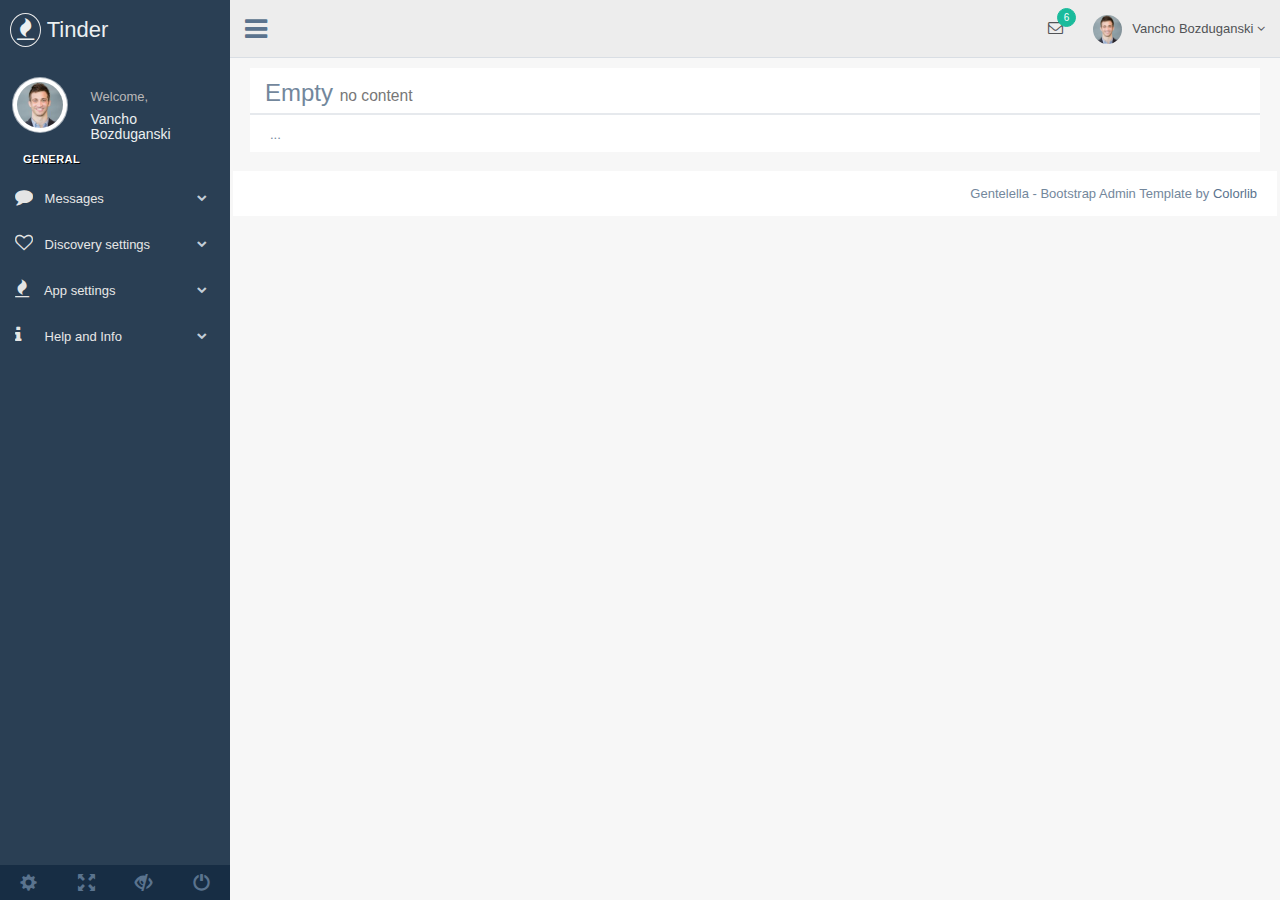
<file: Front-End/Tinder2/index.html>
<!DOCTYPE html>
		<html lang="en">

		<head>
		  <meta http-equiv="Content-Type" content="text/html; charset=UTF-8">
		  <!-- Meta, title, CSS, favicons, etc. -->
		  <meta charset="utf-8">
		  <meta http-equiv="X-UA-Compatible" content="IE=edge">
		  <meta name="viewport" content="width=device-width, initial-scale=1">

		  <title>Tinder </title>

		  <!-- Bootstrap core CSS -->

		  <link href="css/bootstrap.min.css" rel="stylesheet">

		  <link href="fonts/css/font-awesome.min.css" rel="stylesheet">
		  <link href="css/animate.min.css" rel="stylesheet">

		  <!-- Custom styling plus plugins -->
		  <link href="css/custom.css" rel="stylesheet">
		  <link rel="stylesheet" type="text/css" href="css/maps/jquery-jvectormap-2.0.3.css" />
		  <link href="css/icheck/flat/green.css" rel="stylesheet" />
		  <link href="css/floatexamples.css" rel="stylesheet" type="text/css" />

		  <script src="js/jquery.min.js"></script>
		  <script src="js/nprogress.js"></script>

		  <!--[if lt IE 9]>
		        <script src="../assets/js/ie8-responsive-file-warning.js"></script>
		        <![endif]-->

		  <!-- HTML5 shim and Respond.js for IE8 support of HTML5 elements and media queries -->
		  <!--[if lt IE 9]>
		          <script src="https://oss.maxcdn.com/html5shiv/3.7.2/html5shiv.min.js"></script>
		          <script src="https://oss.maxcdn.com/respond/1.4.2/respond.min.js"></script>
		        <![endif]-->

		</head>


		<body class="nav-md">

		  <div class="container body">


		    <div class="main_container">

		      <div class="col-md-3 left_col">
		        <div class="left_col scroll-view">

		          <div class="navbar nav_title" style="border: 0;">
		            <a href="index.html" class="site_title"><i class="fa fa-fire"></i> <span>Tinder</span></a>
		          </div>
		          <div class="clearfix"></div>

		          <!-- menu prile quick info -->
		          <div class="profile">
		            <div class="profile_pic">
		              <img src="images/img.jpg" alt="..." class="img-circle profile_img">
		            </div>
		            <div class="profile_info">
		              <span>Welcome,</span>
		              <h2>Vancho Bozduganski</h2>
		            </div>
		          </div>
		          <!-- /menu prile quick info -->

		          <br />

		          <!-- sidebar menu -->
		          <div id="sidebar-menu" class="main_menu_side hidden-print main_menu">

		            <div class="menu_section">
		              <h3>General</h3>
		              <ul class="nav side-menu">
		              <li><a><i class="fa fa-comment"></i> Messages <span class="fa fa-chevron-down"></span></a>
		                  <ul class="nav child_menu" style="display: none">
		                    <li><a href=#>Some setting here</a>
		                    </li>
		                    <li><a href=#>Some setting here</a>
		                    </li>
		                    <li><a href=#>Some setting here</a>
		                    </li>
		                    <li><a href=#>Some setting here</a>
		                    </li>
		                    <li><a href=#>Some setting here</a>
		                    </li>
		                  </ul>
		                </li>
		                <li><a><i class="fa fa-heart-o"></i> Discovery settings <span class="fa fa-chevron-down"></span></a>
		                  <ul class="nav child_menu" style="display: none">
		                    <li><a href=#>Some setting here</a>
		                    </li>
		                    <li><a href=#>Some setting here</a>
		                    </li>
		                    <li><a href=#>Some setting here</a>
		                    </li>
		                    <li><a href=#>Some setting here</a>
		                    </li>
		                    <li><a href=#>Some setting here</a>
		                    </li>
		                  </ul>
		                </li>
		                <li><a><i class="fa fa-fire"></i> App settings <span class="fa fa-chevron-down"></span></a>
		                  <ul class="nav child_menu" style="display: none">
		                     <li><a href=#>Some setting here</a>
		                    </li>
		                    <li><a href=#>Some setting here</a>
		                    </li>
		                    <li><a href=#>Some setting here</a>
		                    </li>
		                    <li><a href=#>Some setting here</a>
		                    </li>
		                    <li><a href=#>Some setting here</a>
		                    </li>
		                  </ul>
		                </li>
		                <li><a><i class="fa fa-info"></i> Help and Info <span class="fa fa-chevron-down"></span></a>
		                  <ul class="nav child_menu" style="display: none">
		                    <li><a href=#>Some setting here</a>
		                    </li>
		                    <li><a href=#>Some setting here</a>
		                    </li>
		                  </ul>
		                </li>
		              </ul>
		            </div>

		          </div>
		          <!-- /sidebar menu -->

		          <!-- /menu footer buttons -->
		          <div class="sidebar-footer hidden-small">
		            <a data-toggle="tooltip" data-placement="top" title="Settings">
		              <span class="glyphicon glyphicon-cog" aria-hidden="true"></span>
		            </a>
		            <a data-toggle="tooltip" data-placement="top" title="FullScreen">
		              <span class="glyphicon glyphicon-fullscreen" aria-hidden="true"></span>
		            </a>
		            <a data-toggle="tooltip" data-placement="top" title="Lock">
		              <span class="glyphicon glyphicon-eye-close" aria-hidden="true"></span>
		            </a>
		            <a data-toggle="tooltip" data-placement="top" title="Logout">
		              <span class="glyphicon glyphicon-off" aria-hidden="true"></span>
		            </a>
		          </div>
		          <!-- /menu footer buttons -->
		        </div>
		      </div>

		      <!-- top navigation -->
		      <div class="top_nav">

		        <div class="nav_menu">
		          <nav class="" role="navigation">
		            <div class="nav toggle">
		              <a id="menu_toggle"><i class="fa fa-bars"></i></a>
		            </div>

		            <ul class="nav navbar-nav navbar-right">
		              <li class="">
		                <a href="javascript:;" class="user-profile dropdown-toggle" data-toggle="dropdown" aria-expanded="false">
		                  <img src="images/img.jpg" alt="">Vancho Bozduganski
		                  <span class=" fa fa-angle-down"></span>
		                </a>
		                <ul class="dropdown-menu dropdown-usermenu animated fadeInDown pull-right">
		                  <li><a href="javascript:;">  Profile</a>
		                  </li>
		                  <li>
		                    <a href="javascript:;">
		                      <span class="badge bg-red pull-right">50%</span>
		                      <span>Settings</span>
		                    </a>
		                  </li>
		                  <li>
		                    <a href="javascript:;">Help</a>
		                  </li>
		                  <li><a href="login.html"><i class="fa fa-sign-out pull-right"></i> Log Out</a>
		                  </li>
		                </ul>
		              </li>

		              <li role="presentation" class="dropdown">
		                <a href="javascript:;" class="dropdown-toggle info-number" data-toggle="dropdown" aria-expanded="false">
		                  <i class="fa fa-envelope-o"></i>
		                  <span class="badge bg-green">6</span>
		                </a>
		                <ul id="menu1" class="dropdown-menu list-unstyled msg_list animated fadeInDown" role="menu">
		                  <li>
		                    <a>
		                      <span class="image">
		                                        <img src="images/img.jpg" alt="Profile Image" />
		                                    </span>
		                      <span>
		                                        <span>John Smith</span>
		                      <span class="time">3 mins ago</span>
		                      </span>
		                      <span class="message">
		                                        Film festivals used to be do-or-die moments for movie makers. They were where...
		                                    </span>
		                    </a>
		                  </li>
		                  <li>
		                    <a>
		                      <span class="image">
		                                        <img src="images/img.jpg" alt="Profile Image" />
		                                    </span>
		                      <span>
		                                        <span>John Smith</span>
		                      <span class="time">3 mins ago</span>
		                      </span>
		                      <span class="message">
		                                        Film festivals used to be do-or-die moments for movie makers. They were where...
		                                    </span>
		                    </a>
		                  </li>
		                  <li>
		                    <a>
		                      <span class="image">
		                                        <img src="images/img.jpg" alt="Profile Image" />
		                                    </span>
		                      <span>
		                                        <span>John Smith</span>
		                      <span class="time">3 mins ago</span>
		                      </span>
		                      <span class="message">
		                                        Film festivals used to be do-or-die moments for movie makers. They were where...
		                                    </span>
		                    </a>
		                  </li>
		                  <li>
		                    <a>
		                      <span class="image">
		                                        <img src="images/img.jpg" alt="Profile Image" />
		                                    </span>
		                      <span>
		                                        <span>John Smith</span>
		                      <span class="time">3 mins ago</span>
		                      </span>
		                      <span class="message">
		                                        Film festivals used to be do-or-die moments for movie makers. They were where...
		                                    </span>
		                    </a>
		                  </li>
		                  <li>
		                    <div class="text-center">
		                      <a href="inbox.html">
		                        <strong>See All Alerts</strong>
		                        <i class="fa fa-angle-right"></i>
		                      </a>
		                    </div>
		                  </li>
		                </ul>
		              </li>

		            </ul>
		          </nav>
		        </div>

		      </div>
		      <!-- /top navigation -->


	<div class="right_col" role="main">

					<div class="row">
						<div class="col-md-12 col-sm-12 col-xs-12">
							<div class="dashboard_graph">

								<div class="row x_title">
									<div class="col-md-6">
										<h3>Empty <small>no content</small></h3>
									</div>
									<div class="col-md-6">

									</div>
								</div>

								<div class="col-md-12 col-sm-12 col-xs-12">
									...
								</div>

								<div class="clearfix"></div>
							</div>
						</div>

					</div>
					<br />

					<!-- footer content -->

					<footer>
						<div class="copyright-info">
							<p class="pull-right">Gentelella - Bootstrap Admin Template by <a href="https://colorlib.com">Colorlib</a>		
							</p>
						</div>
						<div class="clearfix"></div>
					</footer>
					<!-- /footer content -->
				</div>
				<!-- /page content -->

		    </div>

		  </div>

		  <div id="custom_notifications" class="custom-notifications dsp_none">
		    <ul class="list-unstyled notifications clearfix" data-tabbed_notifications="notif-group">
		    </ul>
		    <div class="clearfix"></div>
		    <div id="notif-group" class="tabbed_notifications"></div>
		  </div>

		  <script src="js/bootstrap.min.js"></script>

		  <!-- gauge js -->
		  <script type="text/javascript" src="js/gauge/gauge.min.js"></script>
		  <script type="text/javascript" src="js/gauge/gauge_demo.js"></script>
		  <!-- bootstrap progress js -->
		  <script src="js/progressbar/bootstrap-progressbar.min.js"></script>
		  <script src="js/nicescroll/jquery.nicescroll.min.js"></script>
		  <!-- icheck -->
		  <script src="js/icheck/icheck.min.js"></script>
		  <!-- daterangepicker -->
		  <script type="text/javascript" src="js/moment/moment.min.js"></script>
		  <script type="text/javascript" src="js/datepicker/daterangepicker.js"></script>
		  <!-- chart js -->
		  <script src="js/chartjs/chart.min.js"></script>

		  <script src="js/custom.js"></script>

		  <!-- flot js -->
		  <!--[if lte IE 8]><script type="text/javascript" src="js/excanvas.min.js"></script><![endif]-->
		  <script type="text/javascript" src="js/flot/jquery.flot.js"></script>
		  <script type="text/javascript" src="js/flot/jquery.flot.pie.js"></script>
		  <script type="text/javascript" src="js/flot/jquery.flot.orderBars.js"></script>
		  <script type="text/javascript" src="js/flot/jquery.flot.time.min.js"></script>
		  <script type="text/javascript" src="js/flot/date.js"></script>
		  <script type="text/javascript" src="js/flot/jquery.flot.spline.js"></script>
		  <script type="text/javascript" src="js/flot/jquery.flot.stack.js"></script>
		  <script type="text/javascript" src="js/flot/curvedLines.js"></script>
		  <script type="text/javascript" src="js/flot/jquery.flot.resize.js"></script>
		  <script>
		    $(document).ready(function() {
		      // [17, 74, 6, 39, 20, 85, 7]
		      //[82, 23, 66, 9, 99, 6, 2]
		      var data1 = [
		        [gd(2012, 1, 1), 17],
		        [gd(2012, 1, 2), 74],
		        [gd(2012, 1, 3), 6],
		        [gd(2012, 1, 4), 39],
		        [gd(2012, 1, 5), 20],
		        [gd(2012, 1, 6), 85],
		        [gd(2012, 1, 7), 7]
		      ];

		      var data2 = [
		        [gd(2012, 1, 1), 82],
		        [gd(2012, 1, 2), 23],
		        [gd(2012, 1, 3), 66],
		        [gd(2012, 1, 4), 9],
		        [gd(2012, 1, 5), 119],
		        [gd(2012, 1, 6), 6],
		        [gd(2012, 1, 7), 9]
		      ];
		      $("#canvas_dahs").length && $.plot($("#canvas_dahs"), [
		        data1, data2
		      ], {
		        series: {
		          lines: {
		            show: false,
		            fill: true
		          },
		          splines: {
		            show: true,
		            tension: 0.4,
		            lineWidth: 1,
		            fill: 0.4
		          },
		          points: {
		            radius: 0,
		            show: true
		          },
		          shadowSize: 2
		        },
		        grid: {
		          verticalLines: true,
		          hoverable: true,
		          clickable: true,
		          tickColor: "#d5d5d5",
		          borderWidth: 1,
		          color: '#fff'
		        },
		        colors: ["rgba(38, 185, 154, 0.38)", "rgba(3, 88, 106, 0.38)"],
		        xaxis: {
		          tickColor: "rgba(51, 51, 51, 0.06)",
		          mode: "time",
		          tickSize: [1, "day"],
		          //tickLength: 10,
		          axisLabel: "Date",
		          axisLabelUseCanvas: true,
		          axisLabelFontSizePixels: 12,
		          axisLabelFontFamily: 'Verdana, Arial',
		          axisLabelPadding: 10
		            //mode: "time", timeformat: "%m/%d/%y", minTickSize: [1, "day"]
		        },
		        yaxis: {
		          ticks: 8,
		          tickColor: "rgba(51, 51, 51, 0.06)",
		        },
		        tooltip: false
		      });

		      function gd(year, month, day) {
		        return new Date(year, month - 1, day).getTime();
		      }
		    });
		  </script>

		  <!-- worldmap -->
		  <script type="text/javascript" src="js/maps/jquery-jvectormap-2.0.3.min.js"></script>
		  <script type="text/javascript" src="js/maps/gdp-data.js"></script>
		  <script type="text/javascript" src="js/maps/jquery-jvectormap-world-mill-en.js"></script>
		  <script type="text/javascript" src="js/maps/jquery-jvectormap-us-aea-en.js"></script>
		  <!-- pace -->
		  <script src="js/pace/pace.min.js"></script>
		  <script>
		    $(function() {
		      $('#world-map-gdp').vectorMap({
		        map: 'world_mill_en',
		        backgroundColor: 'transparent',
		        zoomOnScroll: false,
		        series: {
		          regions: [{
		            values: gdpData,
		            scale: ['#E6F2F0', '#149B7E'],
		            normalizeFunction: 'polynomial'
		          }]
		        },
		        onRegionTipShow: function(e, el, code) {
		          el.html(el.html() + ' (GDP - ' + gdpData[code] + ')');
		        }
		      });
		    });
		  </script>
		  <!-- skycons -->
		  <script src="js/skycons/skycons.min.js"></script>
		  <script>
		    var icons = new Skycons({
		        "color": "#73879C"
		      }),
		      list = [
		        "clear-day", "clear-night", "partly-cloudy-day",
		        "partly-cloudy-night", "cloudy", "rain", "sleet", "snow", "wind",
		        "fog"
		      ],
		      i;

		    for (i = list.length; i--;)
		      icons.set(list[i], list[i]);

		    icons.play();
		  </script>

		  <!-- dashbord linegraph -->
		  <script>
		    Chart.defaults.global.legend = {
		      enabled: false
		    };

		    var data = {
		      labels: [
		        "Symbian",
		        "Blackberry",
		        "Other",
		        "Android",
		        "IOS"
		      ],
		      datasets: [{
		        data: [15, 20, 30, 10, 30],
		        backgroundColor: [
		          "#BDC3C7",
		          "#9B59B6",
		          "#455C73",
		          "#26B99A",
		          "#3498DB"
		        ],
		        hoverBackgroundColor: [
		          "#CFD4D8",
		          "#B370CF",
		          "#34495E",
		          "#36CAAB",
		          "#49A9EA"
		        ]

		      }]
		    };

		    var canvasDoughnut = new Chart(document.getElementById("canvas1"), {
		      type: 'doughnut',
		      tooltipFillColor: "rgba(51, 51, 51, 0.55)",
		      data: data
		    });
		  </script>
		  <!-- /dashbord linegraph -->
		  <!-- datepicker -->
		  <script type="text/javascript">
		    $(document).ready(function() {

		      var cb = function(start, end, label) {
		        console.log(start.toISOString(), end.toISOString(), label);
		        $('#reportrange span').html(start.format('MMMM D, YYYY') + ' - ' + end.format('MMMM D, YYYY'));
		        //alert("Callback has fired: [" + start.format('MMMM D, YYYY') + " to " + end.format('MMMM D, YYYY') + ", label = " + label + "]");
		      }

		      var optionSet1 = {
		        startDate: moment().subtract(29, 'days'),
		        endDate: moment(),
		        minDate: '01/01/2012',
		        maxDate: '12/31/2015',
		        dateLimit: {
		          days: 60
		        },
		        showDropdowns: true,
		        showWeekNumbers: true,
		        timePicker: false,
		        timePickerIncrement: 1,
		        timePicker12Hour: true,
		        ranges: {
		          'Today': [moment(), moment()],
		          'Yesterday': [moment().subtract(1, 'days'), moment().subtract(1, 'days')],
		          'Last 7 Days': [moment().subtract(6, 'days'), moment()],
		          'Last 30 Days': [moment().subtract(29, 'days'), moment()],
		          'This Month': [moment().startOf('month'), moment().endOf('month')],
		          'Last Month': [moment().subtract(1, 'month').startOf('month'), moment().subtract(1, 'month').endOf('month')]
		        },
		        opens: 'left',
		        buttonClasses: ['btn btn-default'],
		        applyClass: 'btn-small btn-primary',
		        cancelClass: 'btn-small',
		        format: 'MM/DD/YYYY',
		        separator: ' to ',
		        locale: {
		          applyLabel: 'Submit',
		          cancelLabel: 'Clear',
		          fromLabel: 'From',
		          toLabel: 'To',
		          customRangeLabel: 'Custom',
		          daysOfWeek: ['Su', 'Mo', 'Tu', 'We', 'Th', 'Fr', 'Sa'],
		          monthNames: ['January', 'February', 'March', 'April', 'May', 'June', 'July', 'August', 'September', 'October', 'November', 'December'],
		          firstDay: 1
		        }
		      };
		      $('#reportrange span').html(moment().subtract(29, 'days').format('MMMM D, YYYY') + ' - ' + moment().format('MMMM D, YYYY'));
		      $('#reportrange').daterangepicker(optionSet1, cb);
		      $('#reportrange').on('show.daterangepicker', function() {
		        console.log("show event fired");
		      });
		      $('#reportrange').on('hide.daterangepicker', function() {
		        console.log("hide event fired");
		      });
		      $('#reportrange').on('apply.daterangepicker', function(ev, picker) {
		        console.log("apply event fired, start/end dates are " + picker.startDate.format('MMMM D, YYYY') + " to " + picker.endDate.format('MMMM D, YYYY'));
		      });
		      $('#reportrange').on('cancel.daterangepicker', function(ev, picker) {
		        console.log("cancel event fired");
		      });
		      $('#options1').click(function() {
		        $('#reportrange').data('daterangepicker').setOptions(optionSet1, cb);
		      });
		      $('#options2').click(function() {
		        $('#reportrange').data('daterangepicker').setOptions(optionSet2, cb);
		      });
		      $('#destroy').click(function() {
		        $('#reportrange').data('daterangepicker').remove();
		      });
		    });
		  </script>
		  <script>
		    NProgress.done();
		  </script>
		  <!-- /datepicker -->
		  <!-- /footer content -->
		</body>

		</html>
</file>
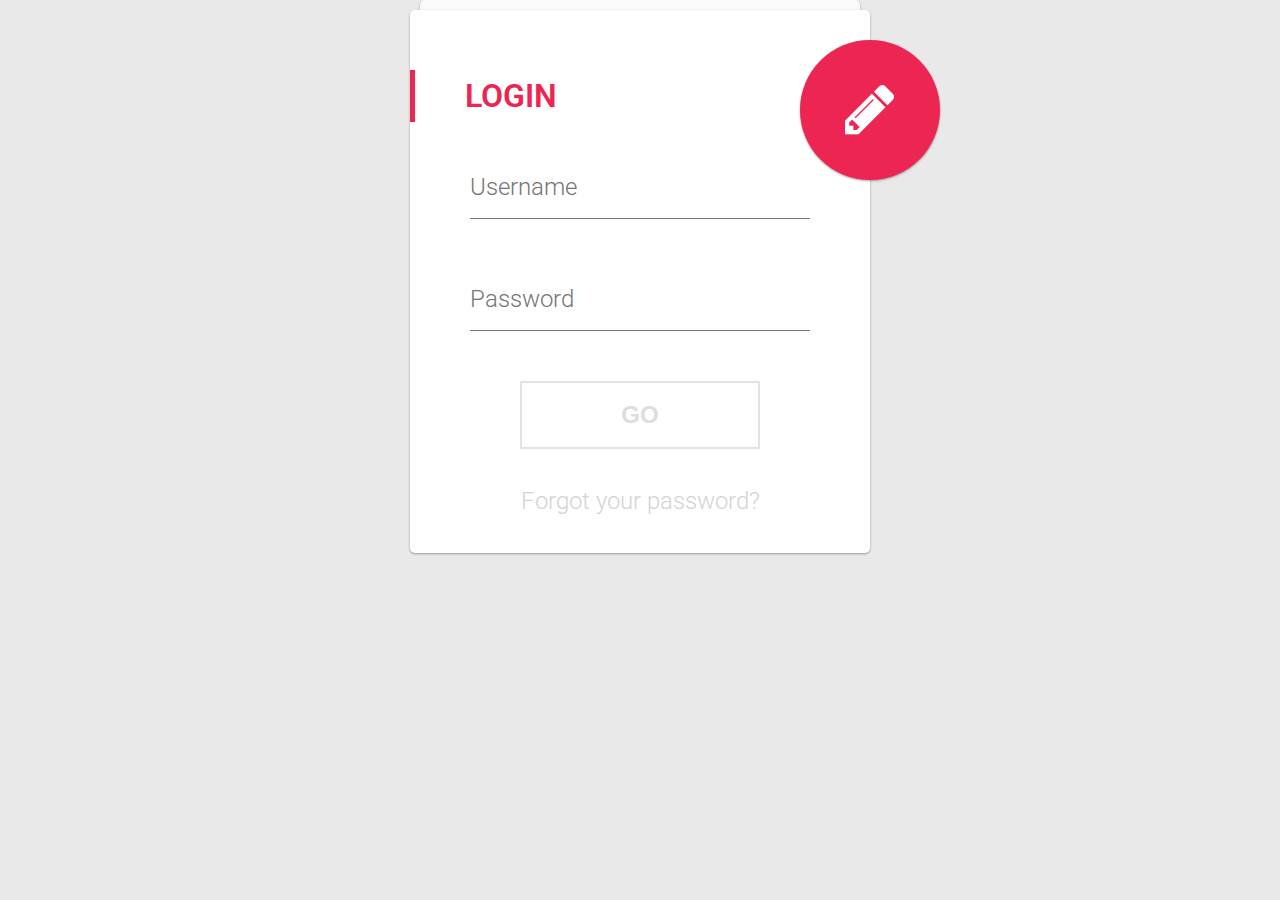
<file: Front-End/Tinder/login.html>
<!DOCTYPE html>
<html >
  <head>
    <meta charset="UTF-8">
    <title>Material Login Form</title>
    
    
    <link rel="stylesheet" href="css/login-reset.css">

    <link rel='stylesheet prefetch' href='http://fonts.googleapis.com/css?family=Roboto:400,100,300,500,700,900|RobotoDraft:400,100,300,500,700,900'>
    <link rel='stylesheet prefetch' href='http://maxcdn.bootstrapcdn.com/font-awesome/4.3.0/css/font-awesome.min.css'>
    <link rel="stylesheet" href="css/login-style.css">

    
    
    
  </head>

  <body>

<div class="container">
  <div class="card"></div>
  <div class="card">
    <h1 class="title">Login</h1>
    <form>
      <div class="input-container">
        <input type="text" id="Username" required="required"/>
        <label for="Username">Username</label>
        <div class="bar"></div>
      </div>
      <div class="input-container">
        <input type="password" id="Password" required="required"/>
        <label for="Password">Password</label>
        <div class="bar"></div>
      </div>
      <div class="button-container">
        <button><span>Go</span></button>
      </div>
      <div class="footer"><a href="#">Forgot your password?</a></div>
    </form>
  </div>
  <div class="card alt">
    <div class="toggle"></div>
    <h1 class="title">Register
      <div class="close"></div>
    </h1>
    <form>
      <div class="input-container">
        <input type="text" id="Username" required="required"/>
        <label for="Username">Username</label>
        <div class="bar"></div>
      </div>
      <div class="input-container">
        <input type="password" id="Password" required="required"/>
        <label for="Password">Password</label>
        <div class="bar"></div>
      </div>
      <div class="input-container">
        <input type="password" id="Repeat Password" required="required"/>
        <label for="Repeat Password">Repeat Password</label>
        <div class="bar"></div>
      </div>
      <div class="button-container">
        <button><span>Next</span></button>
      </div>
    </form>
  </div>
</div>
    <script src='http://cdnjs.cloudflare.com/ajax/libs/jquery/2.1.3/jquery.min.js'></script>

    <script src="js/login.js"></script>

    
    
    
  </body>
</html>
</file>
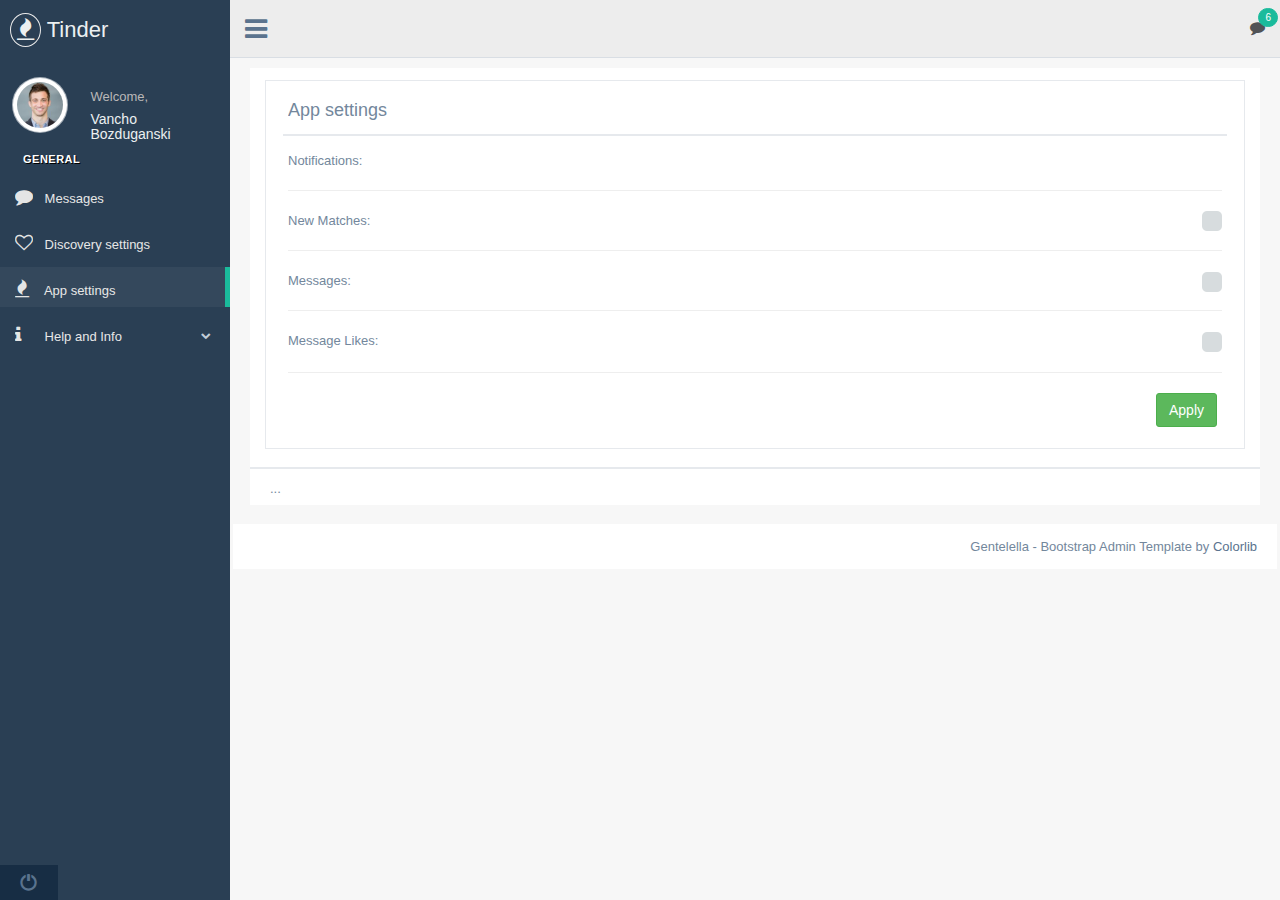
<file: Front-End/Tinder2/app-settings.html>
<!DOCTYPE html>
			<html lang="en">

			<head>
				<meta http-equiv="Content-Type" content="text/html; charset=UTF-8">
				<!-- Meta, title, CSS, favicons, etc. -->
				<meta charset="utf-8">
				<meta http-equiv="X-UA-Compatible" content="IE=edge">
				<meta name="viewport" content="width=device-width, initial-scale=1">

				<title>Tinder </title>

				<!-- Bootstrap core CSS -->

				<link href="css/bootstrap.min.css" rel="stylesheet">

				<link href="fonts/css/font-awesome.min.css" rel="stylesheet">
				<link href="css/animate.min.css" rel="stylesheet">

				<!-- Custom styling plus plugins -->
				<link href="css/custom.css" rel="stylesheet">
				<link rel="stylesheet" type="text/css" href="css/maps/jquery-jvectormap-2.0.3.css" />
				<link href="css/icheck/flat/green.css" rel="stylesheet" />
				<link href="css/floatexamples.css" rel="stylesheet" type="text/css" />

				<!-- ion_range -->
				<link rel="stylesheet" href="css/normalize.css" />
				<link rel="stylesheet" href="css/ion.rangeSlider.css" />
				<link rel="stylesheet" href="css/ion.rangeSlider.skinFlat.css" />
				<script src="js/jquery.min.js"></script>
				<script src="js/nprogress.js"></script>

			  <!--[if lt IE 9]>
			        <script src="../assets/js/ie8-responsive-file-warning.js"></script>
			        <![endif]-->

			        <!-- HTML5 shim and Respond.js for IE8 support of HTML5 elements and media queries -->
			  <!--[if lt IE 9]>
			          <script src="https://oss.maxcdn.com/html5shiv/3.7.2/html5shiv.min.js"></script>
			          <script src="https://oss.maxcdn.com/respond/1.4.2/respond.min.js"></script>
			          <![endif]-->

			      </head>


			      <body class="nav-md">

			      	<div class="container body">


			      		<div class="main_container">

			      			<div class="col-md-3 left_col">
			      				<div class="left_col scroll-view">

			      					<div class="navbar nav_title" style="border: 0;">
			      						<a href="index.html" class="site_title"><i class="fa fa-fire"></i> <span>Tinder</span></a>
			      					</div>
			      					<div class="clearfix"></div>

			      					<!-- menu prile quick info -->
			      					<a href="profile.html">
		      					<div class="profile">
		      						<div class="profile_pic">
		      							<img src="images/img.jpg" alt="..." class="img-circle profile_img">
		      						</div>
		      						<div class="profile_info">
		      							<span>Welcome,</span>
		      							<h2>Vancho Bozduganski</h2>
		      						</div>
		      					</div>
		      					</a>
			      					<!-- /menu prile quick info -->

			      					<br />

			      					<!-- sidebar menu -->
			      					<div id="sidebar-menu" class="main_menu_side hidden-print main_menu">

			      						<div class="menu_section">
			      							<h3>General</h3>
			      							<ul class="nav side-menu">
			      								<li><a href="messages.html"><i class="fa fa-comment"></i> Messages </a>
			      								</li>
			      								<li><a href="discovery-settings.html"><i class="fa fa-heart-o"></i> Discovery settings</a>
			      								</li>
			      								<li><a href="app-settings.html"><i class="fa fa-fire"></i> App settings</span></a>
			      								</li>
			      								<li><a><i class="fa fa-info"></i> Help and Info <span class="fa fa-chevron-down"></span></a>
			      									<ul class="nav child_menu" style="display: none">
			      										<li><a href=#>Some setting here</a>
			      										</li>
			      										<li><a href=#>Some setting here</a>
			      										</li>
			      									</ul>
			      								</li>
			      							</ul>
			      						</div>

			      					</div>
			      					<!-- /sidebar menu -->

			      					<!-- /menu footer buttons -->
			      					<div class="sidebar-footer hidden-small">
			      						<a data-toggle="tooltip" data-placement="top" title="Logout">
			      							<span class="glyphicon glyphicon-off" aria-hidden="true"></span>
			      						</a>
			      					</div>
			      					<!-- /menu footer buttons -->
			      				</div>
			      			</div>

			      			<!-- top navigation -->
			      			<div class="top_nav">

			      				<div class="nav_menu">
			      					<nav class="" role="navigation">
			      						<div class="nav toggle">
			      							<a id="menu_toggle"><i class="fa fa-bars"></i></a>
			      						</div>

			      						<ul class="nav navbar-nav navbar-right">

			      							<li role="presentation" class="dropdown">
			      								<a href="javascript:;" class="dropdown-toggle info-number" data-toggle="dropdown" aria-expanded="false">
			      									<i class="fa fa-comment"></i>
			      									<span class="badge bg-green">6</span>
			      								</a>
			      								<ul id="menu1" class="dropdown-menu list-unstyled msg_list animated fadeInDown" role="menu">
			      									<li>
			      										<a>
			      											<span class="image">
			      												<img src="images/img.jpg" alt="Profile Image" />
			      											</span>
			      											<span>
			      												<span>John Smith</span>
			      												<span class="time">3 mins ago</span>
			      											</span>
			      											<span class="message">
			      												Film festivals used to be do-or-die moments for movie makers. They were where...
			      											</span>
			      										</a>
			      									</li>
			      									<li>
			      										<a>
			      											<span class="image">
			      												<img src="images/img.jpg" alt="Profile Image" />
			      											</span>
			      											<span>
			      												<span>John Smith</span>
			      												<span class="time">3 mins ago</span>
			      											</span>
			      											<span class="message">
			      												Film festivals used to be do-or-die moments for movie makers. They were where...
			      											</span>
			      										</a>
			      									</li>
			      									<li>
			      										<a>
			      											<span class="image">
			      												<img src="images/img.jpg" alt="Profile Image" />
			      											</span>
			      											<span>
			      												<span>John Smith</span>
			      												<span class="time">3 mins ago</span>
			      											</span>
			      											<span class="message">
			      												Film festivals used to be do-or-die moments for movie makers. They were where...
			      											</span>
			      										</a>
			      									</li>
			      									<li>
			      										<a>
			      											<span class="image">
			      												<img src="images/img.jpg" alt="Profile Image" />
			      											</span>
			      											<span>
			      												<span>John Smith</span>
			      												<span class="time">3 mins ago</span>
			      											</span>
			      											<span class="message">
			      												Film festivals used to be do-or-die moments for movie makers. They were where...
			      											</span>
			      										</a>
			      									</li>
			      									<li>
			      										<div class="text-center">
			      											<a href="inbox.html">
			      												<strong>See All Alerts</strong>
			      												<i class="fa fa-angle-right"></i>
			      											</a>
			      										</div>
			      									</li>
			      								</ul>
			      							</li>

			      						</ul>
			      					</nav>
			      				</div>

			      			</div>
			      			<!-- /top navigation -->


			      			<div class="right_col" role="main">

			      				<div class="row">
			      					<div class="col-md-12 col-sm-12 col-xs-12">
			      						<div class="dashboard_graph">

			      							<div class="row x_title">
			      								<div class="col-md-12">
			      									<!-- form grid slider -->
			      									<div class="x_panel" style="">
			      										<div class="x_title">
			      											<h2>App settings</h2>
			      											<div class="clearfix"></div>
			      										</div>
			      										<div class="x_content">
			      											<div class="row grid_slider">
			      											<div class="col-md-12 col-sm-12 col-xs-12">
			      													<p>Notifications: </p>
			      													<hr>
			      													New Matches: <div class="pull-right"><input type="checkbox" class="flat">
			      													</div>
			      													<p></p>
			      													<hr>
			      													Messages: <div class="pull-right"><input type="checkbox" class="flat">
			      													</div>
			      													<p></p>
			      													<hr>
			      													Message Likes: <div class="pull-right"><input type="checkbox" class="flat">
			      													</div>
			      													</div>
			      												<div class="col-md-12 col-sm-12 col-xs-12">
			      													<p></p>
			      													<hr>
			      													 <div class="pull-right"><button type="submit" class="btn btn-success">Apply</button>
			      													 </div>
			      												</div>
			      											</div>
			      										</div>
			      									</div>
			      									<!-- /form grid slider -->
			      								</div>
			      								<div class="col-md-6">

			      								</div>
			      							</div>

			      							<div class="col-md-12 col-sm-12 col-xs-12">
			      								...
			      							</div>

			      							<div class="clearfix"></div>
			      						</div>
			      					</div>

			      				</div>
			      				<br />

			      				<!-- footer content -->

			      				<footer>
			      					<div class="copyright-info">
			      						<p class="pull-right">Gentelella - Bootstrap Admin Template by <a href="https://colorlib.com">Colorlib</a>		
			      						</p>
			      					</div>
			      					<div class="clearfix"></div>
			      				</footer>
			      				<!-- /footer content -->
			      			</div>
			      			<!-- /page content -->
			      		</div>

			      	</div>

			      	<div id="custom_notifications" class="custom-notifications dsp_none">
			      		<ul class="list-unstyled notifications clearfix" data-tabbed_notifications="notif-group">
			      		</ul>
			      		<div class="clearfix"></div>
			      		<div id="notif-group" class="tabbed_notifications"></div>
			      	</div>

			      	<script src="js/bootstrap.min.js"></script>

			      	<!-- bootstrap progress js -->
			      	<script src="js/progressbar/bootstrap-progressbar.min.js"></script>
			      	<script src="js/nicescroll/jquery.nicescroll.min.js"></script>
			      	<!-- icheck -->
			      	<script src="js/icheck/icheck.min.js"></script>
			      	<script src="js/custom.js"></script>
			      	<!-- daterangepicker -->
			      	<script type="text/javascript" src="js/moment/moment.min.js"></script>
			      	<script type="text/javascript" src="js/datepicker/daterangepicker.js"></script>
			      	<!-- input mask -->
			      	<script src="js/input_mask/jquery.inputmask.js"></script>
			      	<!-- knob -->
			      	<script src="js/knob/jquery.knob.min.js"></script>
			      	<!-- range slider -->
			      	<script src="js/ion_range/ion.rangeSlider.min.js"></script>
			      	<!-- color picker -->
			      	<script src="js/colorpicker/bootstrap-colorpicker.min.js"></script>
			      	<script src="js/colorpicker/docs.js"></script>

			      	<!-- image cropping -->
			      	<script src="js/cropping/cropper.min.js"></script>
			      	<script src="js/cropping/main2.js"></script>
			      	<!-- pace -->
			      	<script src="js/pace/pace.min.js"></script>

			      	<!-- datepicker -->
			      	<script type="text/javascript">
			      		$(document).ready(function() {

			      			var cb = function(start, end, label) {
			      				console.log(start.toISOString(), end.toISOString(), label);
			      				$('#reportrange_right span').html(start.format('MMMM D, YYYY') + ' - ' + end.format('MMMM D, YYYY'));
	        //alert("Callback has fired: [" + start.format('MMMM D, YYYY') + " to " + end.format('MMMM D, YYYY') + ", label = " + label + "]");
	    }

	    var optionSet1 = {
	    	startDate: moment().subtract(29, 'days'),
	    	endDate: moment(),
	    	minDate: '01/01/2012',
	    	maxDate: '12/31/2015',
	    	dateLimit: {
	    		days: 60
	    	},
	    	showDropdowns: true,
	    	showWeekNumbers: true,
	    	timePicker: false,
	    	timePickerIncrement: 1,
	    	timePicker12Hour: true,
	    	ranges: {
	    		'Today': [moment(), moment()],
	    		'Yesterday': [moment().subtract(1, 'days'), moment().subtract(1, 'days')],
	    		'Last 7 Days': [moment().subtract(6, 'days'), moment()],
	    		'Last 30 Days': [moment().subtract(29, 'days'), moment()],
	    		'This Month': [moment().startOf('month'), moment().endOf('month')],
	    		'Last Month': [moment().subtract(1, 'month').startOf('month'), moment().subtract(1, 'month').endOf('month')]
	    	},
	    	opens: 'right',
	    	buttonClasses: ['btn btn-default'],
	    	applyClass: 'btn-small btn-primary',
	    	cancelClass: 'btn-small',
	    	format: 'MM/DD/YYYY',
	    	separator: ' to ',
	    	locale: {
	    		applyLabel: 'Submit',
	    		cancelLabel: 'Clear',
	    		fromLabel: 'From',
	    		toLabel: 'To',
	    		customRangeLabel: 'Custom',
	    		daysOfWeek: ['Su', 'Mo', 'Tu', 'We', 'Th', 'Fr', 'Sa'],
	    		monthNames: ['January', 'February', 'March', 'April', 'May', 'June', 'July', 'August', 'September', 'October', 'November', 'December'],
	    		firstDay: 1
	    	}
	    };

	    $('#reportrange_right span').html(moment().subtract(29, 'days').format('MMMM D, YYYY') + ' - ' + moment().format('MMMM D, YYYY'));

	    $('#reportrange_right').daterangepicker(optionSet1, cb);

	    $('#reportrange_right').on('show.daterangepicker', function() {
	    	console.log("show event fired");
	    });
	    $('#reportrange_right').on('hide.daterangepicker', function() {
	    	console.log("hide event fired");
	    });
	    $('#reportrange_right').on('apply.daterangepicker', function(ev, picker) {
	    	console.log("apply event fired, start/end dates are " + picker.startDate.format('MMMM D, YYYY') + " to " + picker.endDate.format('MMMM D, YYYY'));
	    });
	    $('#reportrange_right').on('cancel.daterangepicker', function(ev, picker) {
	    	console.log("cancel event fired");
	    });

	    $('#options1').click(function() {
	    	$('#reportrange_right').data('daterangepicker').setOptions(optionSet1, cb);
	    });

	    $('#options2').click(function() {
	    	$('#reportrange_right').data('daterangepicker').setOptions(optionSet2, cb);
	    });

	    $('#destroy').click(function() {
	    	$('#reportrange_right').data('daterangepicker').remove();
	    });

	});
</script>
<!-- datepicker -->
<script type="text/javascript">
	$(document).ready(function() {

		var cb = function(start, end, label) {
			console.log(start.toISOString(), end.toISOString(), label);
			$('#reportrange span').html(start.format('MMMM D, YYYY') + ' - ' + end.format('MMMM D, YYYY'));
	        //alert("Callback has fired: [" + start.format('MMMM D, YYYY') + " to " + end.format('MMMM D, YYYY') + ", label = " + label + "]");
	    }

	    var optionSet1 = {
	    	startDate: moment().subtract(29, 'days'),
	    	endDate: moment(),
	    	minDate: '01/01/2012',
	    	maxDate: '12/31/2015',
	    	dateLimit: {
	    		days: 60
	    	},
	    	showDropdowns: true,
	    	showWeekNumbers: true,
	    	timePicker: false,
	    	timePickerIncrement: 1,
	    	timePicker12Hour: true,
	    	ranges: {
	    		'Today': [moment(), moment()],
	    		'Yesterday': [moment().subtract(1, 'days'), moment().subtract(1, 'days')],
	    		'Last 7 Days': [moment().subtract(6, 'days'), moment()],
	    		'Last 30 Days': [moment().subtract(29, 'days'), moment()],
	    		'This Month': [moment().startOf('month'), moment().endOf('month')],
	    		'Last Month': [moment().subtract(1, 'month').startOf('month'), moment().subtract(1, 'month').endOf('month')]
	    	},
	    	opens: 'left',
	    	buttonClasses: ['btn btn-default'],
	    	applyClass: 'btn-small btn-primary',
	    	cancelClass: 'btn-small',
	    	format: 'MM/DD/YYYY',
	    	separator: ' to ',
	    	locale: {
	    		applyLabel: 'Submit',
	    		cancelLabel: 'Clear',
	    		fromLabel: 'From',
	    		toLabel: 'To',
	    		customRangeLabel: 'Custom',
	    		daysOfWeek: ['Su', 'Mo', 'Tu', 'We', 'Th', 'Fr', 'Sa'],
	    		monthNames: ['January', 'February', 'March', 'April', 'May', 'June', 'July', 'August', 'September', 'October', 'November', 'December'],
	    		firstDay: 1
	    	}
	    };
	    $('#reportrange span').html(moment().subtract(29, 'days').format('MMMM D, YYYY') + ' - ' + moment().format('MMMM D, YYYY'));
	    $('#reportrange').daterangepicker(optionSet1, cb);
	    $('#reportrange').on('show.daterangepicker', function() {
	    	console.log("show event fired");
	    });
	    $('#reportrange').on('hide.daterangepicker', function() {
	    	console.log("hide event fired");
	    });
	    $('#reportrange').on('apply.daterangepicker', function(ev, picker) {
	    	console.log("apply event fired, start/end dates are " + picker.startDate.format('MMMM D, YYYY') + " to " + picker.endDate.format('MMMM D, YYYY'));
	    });
	    $('#reportrange').on('cancel.daterangepicker', function(ev, picker) {
	    	console.log("cancel event fired");
	    });
	    $('#options1').click(function() {
	    	$('#reportrange').data('daterangepicker').setOptions(optionSet1, cb);
	    });
	    $('#options2').click(function() {
	    	$('#reportrange').data('daterangepicker').setOptions(optionSet2, cb);
	    });
	    $('#destroy').click(function() {
	    	$('#reportrange').data('daterangepicker').remove();
	    });
	});
</script>
<!-- /datepicker -->
<script type="text/javascript">
	$(document).ready(function() {
		$('#single_cal1').daterangepicker({
			singleDatePicker: true,
			calender_style: "picker_1"
		}, function(start, end, label) {
			console.log(start.toISOString(), end.toISOString(), label);
		});
		$('#single_cal2').daterangepicker({
			singleDatePicker: true,
			calender_style: "picker_2"
		}, function(start, end, label) {
			console.log(start.toISOString(), end.toISOString(), label);
		});
		$('#single_cal3').daterangepicker({
			singleDatePicker: true,
			calender_style: "picker_3"
		}, function(start, end, label) {
			console.log(start.toISOString(), end.toISOString(), label);
		});
		$('#single_cal4').daterangepicker({
			singleDatePicker: true,
			calender_style: "picker_4"
		}, function(start, end, label) {
			console.log(start.toISOString(), end.toISOString(), label);
		});
	});
</script>
<script type="text/javascript">
	$(document).ready(function() {
		$('#reservation').daterangepicker(null, function(start, end, label) {
			console.log(start.toISOString(), end.toISOString(), label);
		});
	});
</script>
<!-- /datepicker -->
<!-- input_mask -->
<script>
	$(document).ready(function() {
		$(":input").inputmask();
	});
</script>
<!-- /input mask -->
<!-- ion_range -->
<script>
	$(function() {
		$("#range").ionRangeSlider({
			hide_min_max: true,
			keyboard: true,
			min: 18,
			max: 100,
			from: 18,
			to: 22,
			type: 'double',
			step: 1,
			grid: true
		});
		$(".range_time24").ionRangeSlider({
			min: 1,
			max: 200,
			from: 5,
			postfix: ' km',
			grid: true,
		});
	});
</script>
<!-- /ion_range -->
<!-- knob -->
<script>
	$(function($) {

		$(".knob").knob({
			change: function(value) {
	          //console.log("change : " + value);
	      },
	      release: function(value) {
	          //console.log(this.$.attr('value'));
	          console.log("release : " + value);
	      },
	      cancel: function() {
	      	console.log("cancel : ", this);
	      },
	        /*format : function (value) {
	         return value + '%';
	     },*/
	     draw: function() {

	          // "tron" case
	          if (this.$.data('skin') == 'tron') {

	          	this.cursorExt = 0.3;

	            var a = this.arc(this.cv) // Arc
	            ,
	              pa // Previous arc
	              , r = 1;

	              this.g.lineWidth = this.lineWidth;

	              if (this.o.displayPrevious) {
	              	pa = this.arc(this.v);
	              	this.g.beginPath();
	              	this.g.strokeStyle = this.pColor;
	              	this.g.arc(this.xy, this.xy, this.radius - this.lineWidth, pa.s, pa.e, pa.d);
	              	this.g.stroke();
	              }

	              this.g.beginPath();
	              this.g.strokeStyle = r ? this.o.fgColor : this.fgColor;
	              this.g.arc(this.xy, this.xy, this.radius - this.lineWidth, a.s, a.e, a.d);
	              this.g.stroke();

	              this.g.lineWidth = 2;
	              this.g.beginPath();
	              this.g.strokeStyle = this.o.fgColor;
	              this.g.arc(this.xy, this.xy, this.radius - this.lineWidth + 1 + this.lineWidth * 2 / 3, 0, 2 * Math.PI, false);
	              this.g.stroke();

	              return false;
	          }
	      }
	  });

	      // Example of infinite knob, iPod click wheel
	      var v, up = 0,
	      down = 0,
	      i = 0,
	      $idir = $("div.idir"),
	      $ival = $("div.ival"),
	      incr = function() {
	      	i++;
	      	$idir.show().html("+").fadeOut();
	      	$ival.html(i);
	      },
	      decr = function() {
	      	i--;
	      	$idir.show().html("-").fadeOut();
	      	$ival.html(i);
	      };
	      $("input.infinite").knob({
	      	min: 0,
	      	max: 20,
	      	stopper: false,
	      	change: function() {
	      		if (v > this.cv) {
	      			if (up) {
	      				decr();
	      				up = 0;
	      			} else {
	      				up = 1;
	      				down = 0;
	      			}
	      		} else {
	      			if (v < this.cv) {
	      				if (down) {
	      					incr();
	      					down = 0;
	      				} else {
	      					down = 1;
	      					up = 0;
	      				}
	      			}
	      		}
	      		v = this.cv;
	      	}
	      });
	  });
	</script>
	<!-- /knob -->
</body>

</html>
</file>
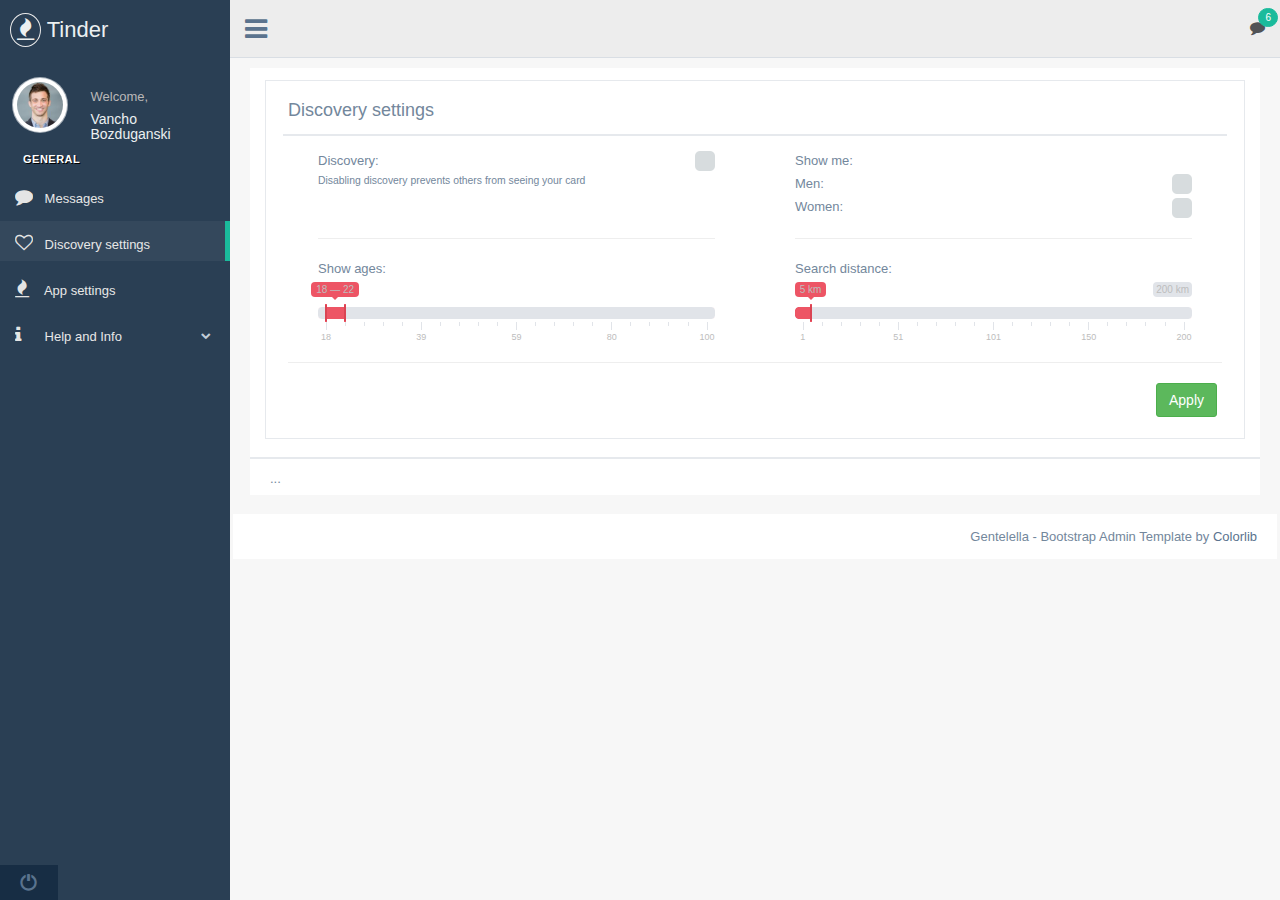
<file: Front-End/Tinder2/discovery-settings.html>
<!DOCTYPE html>
			<html lang="en">

			<head>
				<meta http-equiv="Content-Type" content="text/html; charset=UTF-8">
				<!-- Meta, title, CSS, favicons, etc. -->
				<meta charset="utf-8">
				<meta http-equiv="X-UA-Compatible" content="IE=edge">
				<meta name="viewport" content="width=device-width, initial-scale=1">

				<title>Tinder </title>

				<!-- Bootstrap core CSS -->

				<link href="css/bootstrap.min.css" rel="stylesheet">

				<link href="fonts/css/font-awesome.min.css" rel="stylesheet">
				<link href="css/animate.min.css" rel="stylesheet">

				<!-- Custom styling plus plugins -->
				<link href="css/custom.css" rel="stylesheet">
				<link rel="stylesheet" type="text/css" href="css/maps/jquery-jvectormap-2.0.3.css" />
				<link href="css/icheck/flat/green.css" rel="stylesheet" />
				<link href="css/floatexamples.css" rel="stylesheet" type="text/css" />

				<!-- ion_range -->
				<link rel="stylesheet" href="css/normalize.css" />
				<link rel="stylesheet" href="css/ion.rangeSlider.css" />
				<link rel="stylesheet" href="css/ion.rangeSlider.skinFlat.css" />
				<script src="js/jquery.min.js"></script>
				<script src="js/nprogress.js"></script>

			  <!--[if lt IE 9]>
			        <script src="../assets/js/ie8-responsive-file-warning.js"></script>
			        <![endif]-->

			        <!-- HTML5 shim and Respond.js for IE8 support of HTML5 elements and media queries -->
			  <!--[if lt IE 9]>
			          <script src="https://oss.maxcdn.com/html5shiv/3.7.2/html5shiv.min.js"></script>
			          <script src="https://oss.maxcdn.com/respond/1.4.2/respond.min.js"></script>
			          <![endif]-->

			      </head>


			      <body class="nav-md">

			      	<div class="container body">


			      		<div class="main_container">

			      			<div class="col-md-3 left_col">
			      				<div class="left_col scroll-view">

			      					<div class="navbar nav_title" style="border: 0;">
			      						<a href="index.html" class="site_title"><i class="fa fa-fire"></i> <span>Tinder</span></a>
			      					</div>
			      					<div class="clearfix"></div>

			      					<!-- menu prile quick info -->
			      					<a href="profile.html">
		      					<div class="profile">
		      						<div class="profile_pic">
		      							<img src="images/img.jpg" alt="..." class="img-circle profile_img">
		      						</div>
		      						<div class="profile_info">
		      							<span>Welcome,</span>
		      							<h2>Vancho Bozduganski</h2>
		      						</div>
		      					</div>
		      					</a>
			      					<!-- /menu prile quick info -->

			      					<br />

			      					<!-- sidebar menu -->
			      					<div id="sidebar-menu" class="main_menu_side hidden-print main_menu">

			      						<div class="menu_section">
			      							<h3>General</h3>
			      							<ul class="nav side-menu">
			      								<li><a href="messages.html"><i class="fa fa-comment"></i> Messages </a>
			      								</li>
			      								<li><a href="discovery-settings.html"><i class="fa fa-heart-o"></i> Discovery settings</a>
			      								</li>
			      								<li><a href="app-settings.html"><i class="fa fa-fire"></i> App settings</span></a>
			      								</li>
			      								<li><a><i class="fa fa-info"></i> Help and Info <span class="fa fa-chevron-down"></span></a>
			      									<ul class="nav child_menu" style="display: none">
			      										<li><a href=#>Some setting here</a>
			      										</li>
			      										<li><a href=#>Some setting here</a>
			      										</li>
			      									</ul>
			      								</li>
			      							</ul>
			      						</div>

			      					</div>
			      					<!-- /sidebar menu -->

			      					<!-- /menu footer buttons -->
			      					<div class="sidebar-footer hidden-small">
			      						<a data-toggle="tooltip" data-placement="top" title="Logout">
			      							<span class="glyphicon glyphicon-off" aria-hidden="true"></span>
			      						</a>
			      					</div>
			      					<!-- /menu footer buttons -->
			      				</div>
			      			</div>

			      			<!-- top navigation -->
			      			<div class="top_nav">

			      				<div class="nav_menu">
			      					<nav class="" role="navigation">
			      						<div class="nav toggle">
			      							<a id="menu_toggle"><i class="fa fa-bars"></i></a>
			      						</div>

			      						<ul class="nav navbar-nav navbar-right">

			      							<li role="presentation" class="dropdown">
			      								<a href="javascript:;" class="dropdown-toggle info-number" data-toggle="dropdown" aria-expanded="false">
			      									<i class="fa fa-comment"></i>
			      									<span class="badge bg-green">6</span>
			      								</a>
			      								<ul id="menu1" class="dropdown-menu list-unstyled msg_list animated fadeInDown" role="menu">
			      									<li>
			      										<a>
			      											<span class="image">
			      												<img src="images/img.jpg" alt="Profile Image" />
			      											</span>
			      											<span>
			      												<span>John Smith</span>
			      												<span class="time">3 mins ago</span>
			      											</span>
			      											<span class="message">
			      												Film festivals used to be do-or-die moments for movie makers. They were where...
			      											</span>
			      										</a>
			      									</li>
			      									<li>
			      										<a>
			      											<span class="image">
			      												<img src="images/img.jpg" alt="Profile Image" />
			      											</span>
			      											<span>
			      												<span>John Smith</span>
			      												<span class="time">3 mins ago</span>
			      											</span>
			      											<span class="message">
			      												Film festivals used to be do-or-die moments for movie makers. They were where...
			      											</span>
			      										</a>
			      									</li>
			      									<li>
			      										<a>
			      											<span class="image">
			      												<img src="images/img.jpg" alt="Profile Image" />
			      											</span>
			      											<span>
			      												<span>John Smith</span>
			      												<span class="time">3 mins ago</span>
			      											</span>
			      											<span class="message">
			      												Film festivals used to be do-or-die moments for movie makers. They were where...
			      											</span>
			      										</a>
			      									</li>
			      									<li>
			      										<a>
			      											<span class="image">
			      												<img src="images/img.jpg" alt="Profile Image" />
			      											</span>
			      											<span>
			      												<span>John Smith</span>
			      												<span class="time">3 mins ago</span>
			      											</span>
			      											<span class="message">
			      												Film festivals used to be do-or-die moments for movie makers. They were where...
			      											</span>
			      										</a>
			      									</li>
			      									<li>
			      										<div class="text-center">
			      											<a href="inbox.html">
			      												<strong>See All Alerts</strong>
			      												<i class="fa fa-angle-right"></i>
			      											</a>
			      										</div>
			      									</li>
			      								</ul>
			      							</li>

			      						</ul>
			      					</nav>
			      				</div>

			      			</div>
			      			<!-- /top navigation -->


			      			<div class="right_col" role="main">

			      				<div class="row">
			      					<div class="col-md-12 col-sm-12 col-xs-12">
			      						<div class="dashboard_graph">

			      							<div class="row x_title">
			      								<div class="col-md-12">
			      									<!-- form grid slider -->
			      									<div class="x_panel" style="">
			      										<div class="x_title">
			      											<h2>Discovery settings</h2>
			      											<div class="clearfix"></div>
			      										</div>
			      										<div class="x_content">
			      											<div class="row grid_slider">
			      											<div class="col-md-6 col-sm-6 col-xs-12">
			      													Discovery: 
			      													<div class="pull-right"><input type="checkbox" class="flat">
			      													</div>
			      													<p><small>Disabling discovery prevents others from seeing your card</small></p>

			      												</div>
			      												<div class="col-md-6 col-sm-6 col-xs-12">
			      													<p>Show me: </p>
			      													Men: <div class="pull-right"><input type="checkbox" class="flat">
			      													</div>
			      													<p></p>
			      													Women: <div class="pull-right"><input type="checkbox" class="flat">
			      													</div>
			      												</div>
			      												<div class="col-md-6 col-sm-6 col-xs-12">
			      													<hr>
			      													<p>Show ages: </p>
			      													<input type="text" id="range" value="" name="range" />
			      												</div>
			      												<div class="col-md-6 col-sm-6 col-xs-12">
			      													<hr>
			      													<p>Search distance: </p>
			      													<input type="text" class="range_time24" value="" name="range" />
			      												</div>
			      												<div class="col-md-12 col-sm-12 col-xs-12">
			      													<p></p>
			      													<hr>
			      													 <div class="pull-right"><button type="submit" class="btn btn-success">Apply</button>
			      													 </div>
			      												</div>
			      											</div>
			      										</div>
			      									</div>
			      									<!-- /form grid slider -->
			      								</div>
			      								<div class="col-md-6">

			      								</div>
			      							</div>

			      							<div class="col-md-12 col-sm-12 col-xs-12">
			      								...
			      							</div>

			      							<div class="clearfix"></div>
			      						</div>
			      					</div>

			      				</div>
			      				<br />

			      				<!-- footer content -->

			      				<footer>
			      					<div class="copyright-info">
			      						<p class="pull-right">Gentelella - Bootstrap Admin Template by <a href="https://colorlib.com">Colorlib</a>		
			      						</p>
			      					</div>
			      					<div class="clearfix"></div>
			      				</footer>
			      				<!-- /footer content -->
			      			</div>
			      			<!-- /page content -->
			      		</div>

			      	</div>

			      	<div id="custom_notifications" class="custom-notifications dsp_none">
			      		<ul class="list-unstyled notifications clearfix" data-tabbed_notifications="notif-group">
			      		</ul>
			      		<div class="clearfix"></div>
			      		<div id="notif-group" class="tabbed_notifications"></div>
			      	</div>

			      	<script src="js/bootstrap.min.js"></script>

			      	<!-- bootstrap progress js -->
			      	<script src="js/progressbar/bootstrap-progressbar.min.js"></script>
			      	<script src="js/nicescroll/jquery.nicescroll.min.js"></script>
			      	<!-- icheck -->
			      	<script src="js/icheck/icheck.min.js"></script>
			      	<script src="js/custom.js"></script>
			      	<!-- daterangepicker -->
			      	<script type="text/javascript" src="js/moment/moment.min.js"></script>
			      	<script type="text/javascript" src="js/datepicker/daterangepicker.js"></script>
			      	<!-- input mask -->
			      	<script src="js/input_mask/jquery.inputmask.js"></script>
			      	<!-- knob -->
			      	<script src="js/knob/jquery.knob.min.js"></script>
			      	<!-- range slider -->
			      	<script src="js/ion_range/ion.rangeSlider.min.js"></script>
			      	<!-- color picker -->
			      	<script src="js/colorpicker/bootstrap-colorpicker.min.js"></script>
			      	<script src="js/colorpicker/docs.js"></script>

			      	<!-- image cropping -->
			      	<script src="js/cropping/cropper.min.js"></script>
			      	<script src="js/cropping/main2.js"></script>
			      	<!-- pace -->
			      	<script src="js/pace/pace.min.js"></script>

			      	<!-- datepicker -->
			      	<script type="text/javascript">
			      		$(document).ready(function() {

			      			var cb = function(start, end, label) {
			      				console.log(start.toISOString(), end.toISOString(), label);
			      				$('#reportrange_right span').html(start.format('MMMM D, YYYY') + ' - ' + end.format('MMMM D, YYYY'));
	        //alert("Callback has fired: [" + start.format('MMMM D, YYYY') + " to " + end.format('MMMM D, YYYY') + ", label = " + label + "]");
	    }

	    var optionSet1 = {
	    	startDate: moment().subtract(29, 'days'),
	    	endDate: moment(),
	    	minDate: '01/01/2012',
	    	maxDate: '12/31/2015',
	    	dateLimit: {
	    		days: 60
	    	},
	    	showDropdowns: true,
	    	showWeekNumbers: true,
	    	timePicker: false,
	    	timePickerIncrement: 1,
	    	timePicker12Hour: true,
	    	ranges: {
	    		'Today': [moment(), moment()],
	    		'Yesterday': [moment().subtract(1, 'days'), moment().subtract(1, 'days')],
	    		'Last 7 Days': [moment().subtract(6, 'days'), moment()],
	    		'Last 30 Days': [moment().subtract(29, 'days'), moment()],
	    		'This Month': [moment().startOf('month'), moment().endOf('month')],
	    		'Last Month': [moment().subtract(1, 'month').startOf('month'), moment().subtract(1, 'month').endOf('month')]
	    	},
	    	opens: 'right',
	    	buttonClasses: ['btn btn-default'],
	    	applyClass: 'btn-small btn-primary',
	    	cancelClass: 'btn-small',
	    	format: 'MM/DD/YYYY',
	    	separator: ' to ',
	    	locale: {
	    		applyLabel: 'Submit',
	    		cancelLabel: 'Clear',
	    		fromLabel: 'From',
	    		toLabel: 'To',
	    		customRangeLabel: 'Custom',
	    		daysOfWeek: ['Su', 'Mo', 'Tu', 'We', 'Th', 'Fr', 'Sa'],
	    		monthNames: ['January', 'February', 'March', 'April', 'May', 'June', 'July', 'August', 'September', 'October', 'November', 'December'],
	    		firstDay: 1
	    	}
	    };

	    $('#reportrange_right span').html(moment().subtract(29, 'days').format('MMMM D, YYYY') + ' - ' + moment().format('MMMM D, YYYY'));

	    $('#reportrange_right').daterangepicker(optionSet1, cb);

	    $('#reportrange_right').on('show.daterangepicker', function() {
	    	console.log("show event fired");
	    });
	    $('#reportrange_right').on('hide.daterangepicker', function() {
	    	console.log("hide event fired");
	    });
	    $('#reportrange_right').on('apply.daterangepicker', function(ev, picker) {
	    	console.log("apply event fired, start/end dates are " + picker.startDate.format('MMMM D, YYYY') + " to " + picker.endDate.format('MMMM D, YYYY'));
	    });
	    $('#reportrange_right').on('cancel.daterangepicker', function(ev, picker) {
	    	console.log("cancel event fired");
	    });

	    $('#options1').click(function() {
	    	$('#reportrange_right').data('daterangepicker').setOptions(optionSet1, cb);
	    });

	    $('#options2').click(function() {
	    	$('#reportrange_right').data('daterangepicker').setOptions(optionSet2, cb);
	    });

	    $('#destroy').click(function() {
	    	$('#reportrange_right').data('daterangepicker').remove();
	    });

	});
</script>
<!-- datepicker -->
<script type="text/javascript">
	$(document).ready(function() {

		var cb = function(start, end, label) {
			console.log(start.toISOString(), end.toISOString(), label);
			$('#reportrange span').html(start.format('MMMM D, YYYY') + ' - ' + end.format('MMMM D, YYYY'));
	        //alert("Callback has fired: [" + start.format('MMMM D, YYYY') + " to " + end.format('MMMM D, YYYY') + ", label = " + label + "]");
	    }

	    var optionSet1 = {
	    	startDate: moment().subtract(29, 'days'),
	    	endDate: moment(),
	    	minDate: '01/01/2012',
	    	maxDate: '12/31/2015',
	    	dateLimit: {
	    		days: 60
	    	},
	    	showDropdowns: true,
	    	showWeekNumbers: true,
	    	timePicker: false,
	    	timePickerIncrement: 1,
	    	timePicker12Hour: true,
	    	ranges: {
	    		'Today': [moment(), moment()],
	    		'Yesterday': [moment().subtract(1, 'days'), moment().subtract(1, 'days')],
	    		'Last 7 Days': [moment().subtract(6, 'days'), moment()],
	    		'Last 30 Days': [moment().subtract(29, 'days'), moment()],
	    		'This Month': [moment().startOf('month'), moment().endOf('month')],
	    		'Last Month': [moment().subtract(1, 'month').startOf('month'), moment().subtract(1, 'month').endOf('month')]
	    	},
	    	opens: 'left',
	    	buttonClasses: ['btn btn-default'],
	    	applyClass: 'btn-small btn-primary',
	    	cancelClass: 'btn-small',
	    	format: 'MM/DD/YYYY',
	    	separator: ' to ',
	    	locale: {
	    		applyLabel: 'Submit',
	    		cancelLabel: 'Clear',
	    		fromLabel: 'From',
	    		toLabel: 'To',
	    		customRangeLabel: 'Custom',
	    		daysOfWeek: ['Su', 'Mo', 'Tu', 'We', 'Th', 'Fr', 'Sa'],
	    		monthNames: ['January', 'February', 'March', 'April', 'May', 'June', 'July', 'August', 'September', 'October', 'November', 'December'],
	    		firstDay: 1
	    	}
	    };
	    $('#reportrange span').html(moment().subtract(29, 'days').format('MMMM D, YYYY') + ' - ' + moment().format('MMMM D, YYYY'));
	    $('#reportrange').daterangepicker(optionSet1, cb);
	    $('#reportrange').on('show.daterangepicker', function() {
	    	console.log("show event fired");
	    });
	    $('#reportrange').on('hide.daterangepicker', function() {
	    	console.log("hide event fired");
	    });
	    $('#reportrange').on('apply.daterangepicker', function(ev, picker) {
	    	console.log("apply event fired, start/end dates are " + picker.startDate.format('MMMM D, YYYY') + " to " + picker.endDate.format('MMMM D, YYYY'));
	    });
	    $('#reportrange').on('cancel.daterangepicker', function(ev, picker) {
	    	console.log("cancel event fired");
	    });
	    $('#options1').click(function() {
	    	$('#reportrange').data('daterangepicker').setOptions(optionSet1, cb);
	    });
	    $('#options2').click(function() {
	    	$('#reportrange').data('daterangepicker').setOptions(optionSet2, cb);
	    });
	    $('#destroy').click(function() {
	    	$('#reportrange').data('daterangepicker').remove();
	    });
	});
</script>
<!-- /datepicker -->
<script type="text/javascript">
	$(document).ready(function() {
		$('#single_cal1').daterangepicker({
			singleDatePicker: true,
			calender_style: "picker_1"
		}, function(start, end, label) {
			console.log(start.toISOString(), end.toISOString(), label);
		});
		$('#single_cal2').daterangepicker({
			singleDatePicker: true,
			calender_style: "picker_2"
		}, function(start, end, label) {
			console.log(start.toISOString(), end.toISOString(), label);
		});
		$('#single_cal3').daterangepicker({
			singleDatePicker: true,
			calender_style: "picker_3"
		}, function(start, end, label) {
			console.log(start.toISOString(), end.toISOString(), label);
		});
		$('#single_cal4').daterangepicker({
			singleDatePicker: true,
			calender_style: "picker_4"
		}, function(start, end, label) {
			console.log(start.toISOString(), end.toISOString(), label);
		});
	});
</script>
<script type="text/javascript">
	$(document).ready(function() {
		$('#reservation').daterangepicker(null, function(start, end, label) {
			console.log(start.toISOString(), end.toISOString(), label);
		});
	});
</script>
<!-- /datepicker -->
<!-- input_mask -->
<script>
	$(document).ready(function() {
		$(":input").inputmask();
	});
</script>
<!-- /input mask -->
<!-- ion_range -->
<script>
	$(function() {
		$("#range").ionRangeSlider({
			hide_min_max: true,
			keyboard: true,
			min: 18,
			max: 100,
			from: 18,
			to: 22,
			type: 'double',
			step: 1,
			grid: true
		});
		$(".range_time24").ionRangeSlider({
			min: 1,
			max: 200,
			from: 5,
			postfix: ' km',
			grid: true,
		});
	});
</script>
<!-- /ion_range -->
<!-- knob -->
<script>
	$(function($) {

		$(".knob").knob({
			change: function(value) {
	          //console.log("change : " + value);
	      },
	      release: function(value) {
	          //console.log(this.$.attr('value'));
	          console.log("release : " + value);
	      },
	      cancel: function() {
	      	console.log("cancel : ", this);
	      },
	        /*format : function (value) {
	         return value + '%';
	     },*/
	     draw: function() {

	          // "tron" case
	          if (this.$.data('skin') == 'tron') {

	          	this.cursorExt = 0.3;

	            var a = this.arc(this.cv) // Arc
	            ,
	              pa // Previous arc
	              , r = 1;

	              this.g.lineWidth = this.lineWidth;

	              if (this.o.displayPrevious) {
	              	pa = this.arc(this.v);
	              	this.g.beginPath();
	              	this.g.strokeStyle = this.pColor;
	              	this.g.arc(this.xy, this.xy, this.radius - this.lineWidth, pa.s, pa.e, pa.d);
	              	this.g.stroke();
	              }

	              this.g.beginPath();
	              this.g.strokeStyle = r ? this.o.fgColor : this.fgColor;
	              this.g.arc(this.xy, this.xy, this.radius - this.lineWidth, a.s, a.e, a.d);
	              this.g.stroke();

	              this.g.lineWidth = 2;
	              this.g.beginPath();
	              this.g.strokeStyle = this.o.fgColor;
	              this.g.arc(this.xy, this.xy, this.radius - this.lineWidth + 1 + this.lineWidth * 2 / 3, 0, 2 * Math.PI, false);
	              this.g.stroke();

	              return false;
	          }
	      }
	  });

	      // Example of infinite knob, iPod click wheel
	      var v, up = 0,
	      down = 0,
	      i = 0,
	      $idir = $("div.idir"),
	      $ival = $("div.ival"),
	      incr = function() {
	      	i++;
	      	$idir.show().html("+").fadeOut();
	      	$ival.html(i);
	      },
	      decr = function() {
	      	i--;
	      	$idir.show().html("-").fadeOut();
	      	$ival.html(i);
	      };
	      $("input.infinite").knob({
	      	min: 0,
	      	max: 20,
	      	stopper: false,
	      	change: function() {
	      		if (v > this.cv) {
	      			if (up) {
	      				decr();
	      				up = 0;
	      			} else {
	      				up = 1;
	      				down = 0;
	      			}
	      		} else {
	      			if (v < this.cv) {
	      				if (down) {
	      					incr();
	      					down = 0;
	      				} else {
	      					down = 1;
	      					up = 0;
	      				}
	      			}
	      		}
	      		v = this.cv;
	      	}
	      });
	  });
	</script>
	<!-- /knob -->
</body>

</html>
</file>
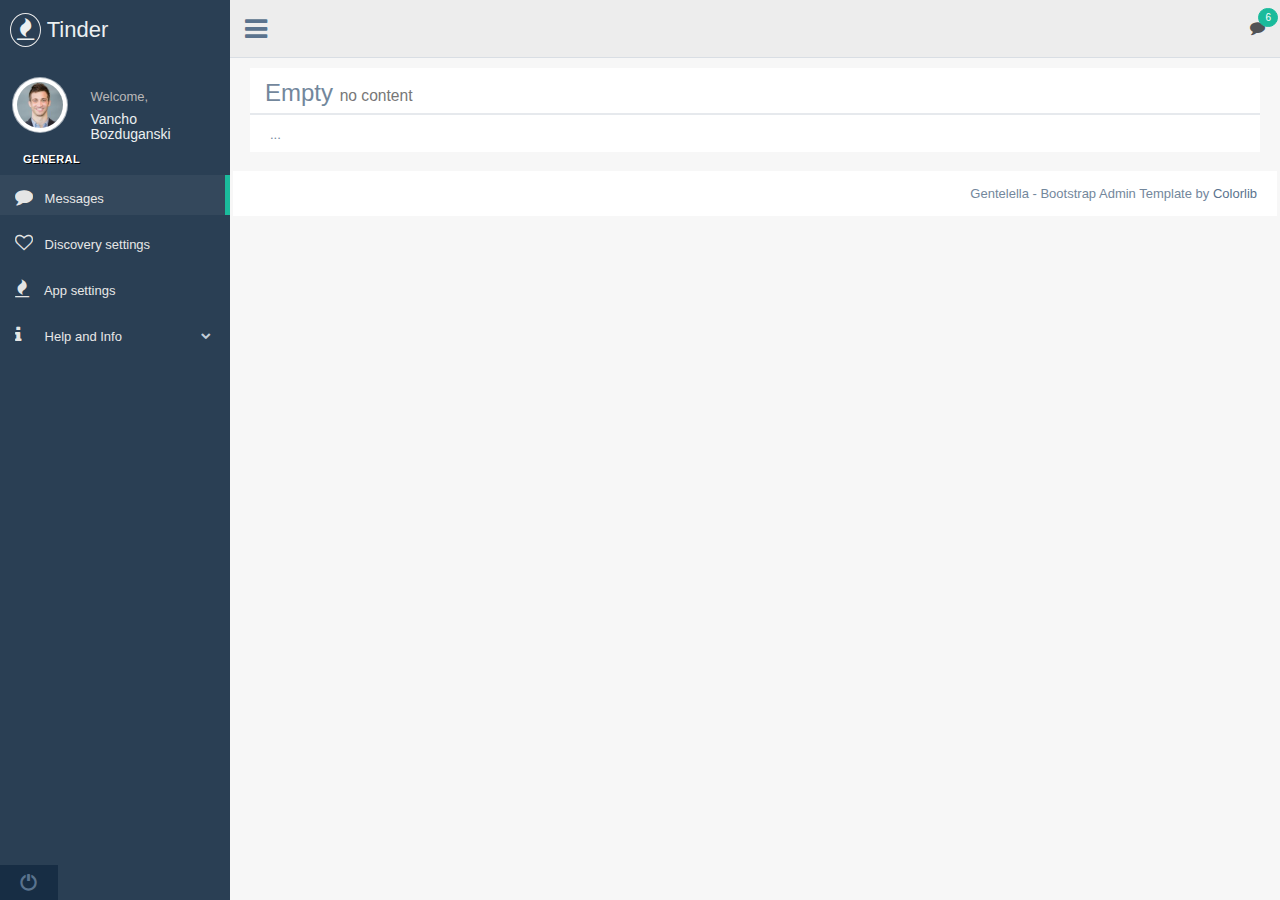
<file: Front-End/Tinder2/messages.html>
<!DOCTYPE html>
		<html lang="en">

		<head>
			<meta http-equiv="Content-Type" content="text/html; charset=UTF-8">
			<!-- Meta, title, CSS, favicons, etc. -->
			<meta charset="utf-8">
			<meta http-equiv="X-UA-Compatible" content="IE=edge">
			<meta name="viewport" content="width=device-width, initial-scale=1">

			<title>Tinder </title>

			<!-- Bootstrap core CSS -->

			<link href="css/bootstrap.min.css" rel="stylesheet">

			<link href="fonts/css/font-awesome.min.css" rel="stylesheet">
			<link href="css/animate.min.css" rel="stylesheet">

			<!-- Custom styling plus plugins -->
			<link href="css/custom.css" rel="stylesheet">
			<link rel="stylesheet" type="text/css" href="css/maps/jquery-jvectormap-2.0.3.css" />
			<link href="css/icheck/flat/green.css" rel="stylesheet" />
			<link href="css/floatexamples.css" rel="stylesheet" type="text/css" />

			<script src="js/jquery.min.js"></script>
			<script src="js/nprogress.js"></script>

		  <!--[if lt IE 9]>
		        <script src="../assets/js/ie8-responsive-file-warning.js"></script>
		        <![endif]-->

		        <!-- HTML5 shim and Respond.js for IE8 support of HTML5 elements and media queries -->
		  <!--[if lt IE 9]>
		          <script src="https://oss.maxcdn.com/html5shiv/3.7.2/html5shiv.min.js"></script>
		          <script src="https://oss.maxcdn.com/respond/1.4.2/respond.min.js"></script>
		          <![endif]-->

		      </head>


		      <body class="nav-md">

		      	<div class="container body">


		      		<div class="main_container">

		      			<div class="col-md-3 left_col">
		      				<div class="left_col scroll-view">

		      					<div class="navbar nav_title" style="border: 0;">
		      						<a href="index.html" class="site_title"><i class="fa fa-fire"></i> <span>Tinder</span></a>
		      					</div>
		      					<div class="clearfix"></div>

		      					<!-- menu prile quick info -->
		      					<a href="profile.html">
		      					<div class="profile">
		      						<div class="profile_pic">
		      							<img src="images/img.jpg" alt="..." class="img-circle profile_img">
		      						</div>
		      						<div class="profile_info">
		      							<span>Welcome,</span>
		      							<h2>Vancho Bozduganski</h2>
		      						</div>
		      					</div>
		      					</a>
		      					<!-- /menu prile quick info -->

		      					<br />

		      					<!-- sidebar menu -->
		      					<div id="sidebar-menu" class="main_menu_side hidden-print main_menu">

		      						<div class="menu_section">
		      							<h3>General</h3>
		      							<ul class="nav side-menu">
		      								<li><a href="messages.html"><i class="fa fa-comment"></i> Messages </a>
		      								</li>
		      								<li><a href="discovery-settings.html"><i class="fa fa-heart-o"></i> Discovery settings</a>
		      								</li>
		      								<li><a href="app-settings.html"><i class="fa fa-fire"></i> App settings</span></a>
		      								</li>
		      								<li><a><i class="fa fa-info"></i> Help and Info <span class="fa fa-chevron-down"></span></a>
		      									<ul class="nav child_menu" style="display: none">
		      										<li><a href=#>Some setting here</a>
		      										</li>
		      										<li><a href=#>Some setting here</a>
		      										</li>
		      									</ul>
		      								</li>
		      							</ul>
		      						</div>

		      					</div>
		      					<!-- /sidebar menu -->

		      					<!-- /menu footer buttons -->
		      					<div class="sidebar-footer hidden-small">
		      						<a data-toggle="tooltip" data-placement="top" title="Logout">
		      							<span class="glyphicon glyphicon-off" aria-hidden="true"></span>
		      						</a>
		      					</div>
		      					<!-- /menu footer buttons -->
		      				</div>
		      			</div>

		      			<!-- top navigation -->
		      			<div class="top_nav">

		      				<div class="nav_menu">
		      					<nav class="" role="navigation">
		      						<div class="nav toggle">
		      							<a id="menu_toggle"><i class="fa fa-bars"></i></a>
		      						</div>

		      						<ul class="nav navbar-nav navbar-right">

		      							<li role="presentation" class="dropdown">
		      								<a href="javascript:;" class="dropdown-toggle info-number" data-toggle="dropdown" aria-expanded="false">
		      									<i class="fa fa-comment"></i>
		      									<span class="badge bg-green">6</span>
		      								</a>
		      								<ul id="menu1" class="dropdown-menu list-unstyled msg_list animated fadeInDown" role="menu">
		      									<li>
		      										<a>
		      											<span class="image">
		      												<img src="images/img.jpg" alt="Profile Image" />
		      											</span>
		      											<span>
		      												<span>John Smith</span>
		      												<span class="time">3 mins ago</span>
		      											</span>
		      											<span class="message">
		      												Film festivals used to be do-or-die moments for movie makers. They were where...
		      											</span>
		      										</a>
		      									</li>
		      									<li>
		      										<a>
		      											<span class="image">
		      												<img src="images/img.jpg" alt="Profile Image" />
		      											</span>
		      											<span>
		      												<span>John Smith</span>
		      												<span class="time">3 mins ago</span>
		      											</span>
		      											<span class="message">
		      												Film festivals used to be do-or-die moments for movie makers. They were where...
		      											</span>
		      										</a>
		      									</li>
		      									<li>
		      										<a>
		      											<span class="image">
		      												<img src="images/img.jpg" alt="Profile Image" />
		      											</span>
		      											<span>
		      												<span>John Smith</span>
		      												<span class="time">3 mins ago</span>
		      											</span>
		      											<span class="message">
		      												Film festivals used to be do-or-die moments for movie makers. They were where...
		      											</span>
		      										</a>
		      									</li>
		      									<li>
		      										<a>
		      											<span class="image">
		      												<img src="images/img.jpg" alt="Profile Image" />
		      											</span>
		      											<span>
		      												<span>John Smith</span>
		      												<span class="time">3 mins ago</span>
		      											</span>
		      											<span class="message">
		      												Film festivals used to be do-or-die moments for movie makers. They were where...
		      											</span>
		      										</a>
		      									</li>
		      									<li>
		      										<div class="text-center">
		      											<a href="inbox.html">
		      												<strong>See All Alerts</strong>
		      												<i class="fa fa-angle-right"></i>
		      											</a>
		      										</div>
		      									</li>
		      								</ul>
		      							</li>

		      						</ul>
		      					</nav>
		      				</div>

		      			</div>
		      			<!-- /top navigation -->


		      			<div class="right_col" role="main">

		      				<div class="row">
		      					<div class="col-md-12 col-sm-12 col-xs-12">
		      						<div class="dashboard_graph">

		      							<div class="row x_title">
		      								<div class="col-md-6">
		      									<h3>Empty <small>no content</small></h3>
		      								</div>
		      								<div class="col-md-6">

		      								</div>
		      							</div>

		      							<div class="col-md-12 col-sm-12 col-xs-12">
		      								...
		      							</div>

		      							<div class="clearfix"></div>
		      						</div>
		      					</div>

		      				</div>
		      				<br />

		      				<!-- footer content -->

		      				<footer>
		      					<div class="copyright-info">
		      						<p class="pull-right">Gentelella - Bootstrap Admin Template by <a href="https://colorlib.com">Colorlib</a>		
		      						</p>
		      					</div>
		      					<div class="clearfix"></div>
		      				</footer>
		      				<!-- /footer content -->
		      			</div>
		      			<!-- /page content -->

		      		</div>

		      	</div>

		      	<div id="custom_notifications" class="custom-notifications dsp_none">
		      		<ul class="list-unstyled notifications clearfix" data-tabbed_notifications="notif-group">
		      		</ul>
		      		<div class="clearfix"></div>
		      		<div id="notif-group" class="tabbed_notifications"></div>
		      	</div>

		      	<script src="js/bootstrap.min.js"></script>

		      	<!-- gauge js -->
		      	<script type="text/javascript" src="js/gauge/gauge.min.js"></script>
		      	<script type="text/javascript" src="js/gauge/gauge_demo.js"></script>
		      	<!-- bootstrap progress js -->
		      	<script src="js/progressbar/bootstrap-progressbar.min.js"></script>
		      	<script src="js/nicescroll/jquery.nicescroll.min.js"></script>
		      	<!-- icheck -->
		      	<script src="js/icheck/icheck.min.js"></script>
		      	<!-- daterangepicker -->
		      	<script type="text/javascript" src="js/moment/moment.min.js"></script>
		      	<script type="text/javascript" src="js/datepicker/daterangepicker.js"></script>
		      	<!-- chart js -->
		      	<script src="js/chartjs/chart.min.js"></script>

		      	<script src="js/custom.js"></script>

		      	<!-- flot js -->
		      	<!--[if lte IE 8]><script type="text/javascript" src="js/excanvas.min.js"></script><![endif]-->
		      	<script type="text/javascript" src="js/flot/jquery.flot.js"></script>
		      	<script type="text/javascript" src="js/flot/jquery.flot.pie.js"></script>
		      	<script type="text/javascript" src="js/flot/jquery.flot.orderBars.js"></script>
		      	<script type="text/javascript" src="js/flot/jquery.flot.time.min.js"></script>
		      	<script type="text/javascript" src="js/flot/date.js"></script>
		      	<script type="text/javascript" src="js/flot/jquery.flot.spline.js"></script>
		      	<script type="text/javascript" src="js/flot/jquery.flot.stack.js"></script>
		      	<script type="text/javascript" src="js/flot/curvedLines.js"></script>
		      	<script type="text/javascript" src="js/flot/jquery.flot.resize.js"></script>
		      	<script>
		      		$(document).ready(function() {
		      // [17, 74, 6, 39, 20, 85, 7]
		      //[82, 23, 66, 9, 99, 6, 2]
		      var data1 = [
		      [gd(2012, 1, 1), 17],
		      [gd(2012, 1, 2), 74],
		      [gd(2012, 1, 3), 6],
		      [gd(2012, 1, 4), 39],
		      [gd(2012, 1, 5), 20],
		      [gd(2012, 1, 6), 85],
		      [gd(2012, 1, 7), 7]
		      ];

		      var data2 = [
		      [gd(2012, 1, 1), 82],
		      [gd(2012, 1, 2), 23],
		      [gd(2012, 1, 3), 66],
		      [gd(2012, 1, 4), 9],
		      [gd(2012, 1, 5), 119],
		      [gd(2012, 1, 6), 6],
		      [gd(2012, 1, 7), 9]
		      ];
		      $("#canvas_dahs").length && $.plot($("#canvas_dahs"), [
		      	data1, data2
		      	], {
		      		series: {
		      			lines: {
		      				show: false,
		      				fill: true
		      			},
		      			splines: {
		      				show: true,
		      				tension: 0.4,
		      				lineWidth: 1,
		      				fill: 0.4
		      			},
		      			points: {
		      				radius: 0,
		      				show: true
		      			},
		      			shadowSize: 2
		      		},
		      		grid: {
		      			verticalLines: true,
		      			hoverable: true,
		      			clickable: true,
		      			tickColor: "#d5d5d5",
		      			borderWidth: 1,
		      			color: '#fff'
		      		},
		      		colors: ["rgba(38, 185, 154, 0.38)", "rgba(3, 88, 106, 0.38)"],
		      		xaxis: {
		      			tickColor: "rgba(51, 51, 51, 0.06)",
		      			mode: "time",
		      			tickSize: [1, "day"],
		          //tickLength: 10,
		          axisLabel: "Date",
		          axisLabelUseCanvas: true,
		          axisLabelFontSizePixels: 12,
		          axisLabelFontFamily: 'Verdana, Arial',
		          axisLabelPadding: 10
		            //mode: "time", timeformat: "%m/%d/%y", minTickSize: [1, "day"]
		        },
		        yaxis: {
		        	ticks: 8,
		        	tickColor: "rgba(51, 51, 51, 0.06)",
		        },
		        tooltip: false
		    });

		      function gd(year, month, day) {
		      	return new Date(year, month - 1, day).getTime();
		      }
		  });
		</script>

		<!-- worldmap -->
		<script type="text/javascript" src="js/maps/jquery-jvectormap-2.0.3.min.js"></script>
		<script type="text/javascript" src="js/maps/gdp-data.js"></script>
		<script type="text/javascript" src="js/maps/jquery-jvectormap-world-mill-en.js"></script>
		<script type="text/javascript" src="js/maps/jquery-jvectormap-us-aea-en.js"></script>
		<!-- pace -->
		<script src="js/pace/pace.min.js"></script>
		<script>
			$(function() {
				$('#world-map-gdp').vectorMap({
					map: 'world_mill_en',
					backgroundColor: 'transparent',
					zoomOnScroll: false,
					series: {
						regions: [{
							values: gdpData,
							scale: ['#E6F2F0', '#149B7E'],
							normalizeFunction: 'polynomial'
						}]
					},
					onRegionTipShow: function(e, el, code) {
						el.html(el.html() + ' (GDP - ' + gdpData[code] + ')');
					}
				});
			});
		</script>
		<!-- skycons -->
		<script src="js/skycons/skycons.min.js"></script>
		<script>
			var icons = new Skycons({
				"color": "#73879C"
			}),
			list = [
			"clear-day", "clear-night", "partly-cloudy-day",
			"partly-cloudy-night", "cloudy", "rain", "sleet", "snow", "wind",
			"fog"
			],
			i;

			for (i = list.length; i--;)
				icons.set(list[i], list[i]);

			icons.play();
		</script>

		<!-- dashbord linegraph -->
		<script>
			Chart.defaults.global.legend = {
				enabled: false
			};

			var data = {
				labels: [
				"Symbian",
				"Blackberry",
				"Other",
				"Android",
				"IOS"
				],
				datasets: [{
					data: [15, 20, 30, 10, 30],
					backgroundColor: [
					"#BDC3C7",
					"#9B59B6",
					"#455C73",
					"#26B99A",
					"#3498DB"
					],
					hoverBackgroundColor: [
					"#CFD4D8",
					"#B370CF",
					"#34495E",
					"#36CAAB",
					"#49A9EA"
					]

				}]
			};

			var canvasDoughnut = new Chart(document.getElementById("canvas1"), {
				type: 'doughnut',
				tooltipFillColor: "rgba(51, 51, 51, 0.55)",
				data: data
			});
		</script>
		<!-- /dashbord linegraph -->
		<!-- datepicker -->
		<script type="text/javascript">
			$(document).ready(function() {

				var cb = function(start, end, label) {
					console.log(start.toISOString(), end.toISOString(), label);
					$('#reportrange span').html(start.format('MMMM D, YYYY') + ' - ' + end.format('MMMM D, YYYY'));
		        //alert("Callback has fired: [" + start.format('MMMM D, YYYY') + " to " + end.format('MMMM D, YYYY') + ", label = " + label + "]");
		    }

		    var optionSet1 = {
		    	startDate: moment().subtract(29, 'days'),
		    	endDate: moment(),
		    	minDate: '01/01/2012',
		    	maxDate: '12/31/2015',
		    	dateLimit: {
		    		days: 60
		    	},
		    	showDropdowns: true,
		    	showWeekNumbers: true,
		    	timePicker: false,
		    	timePickerIncrement: 1,
		    	timePicker12Hour: true,
		    	ranges: {
		    		'Today': [moment(), moment()],
		    		'Yesterday': [moment().subtract(1, 'days'), moment().subtract(1, 'days')],
		    		'Last 7 Days': [moment().subtract(6, 'days'), moment()],
		    		'Last 30 Days': [moment().subtract(29, 'days'), moment()],
		    		'This Month': [moment().startOf('month'), moment().endOf('month')],
		    		'Last Month': [moment().subtract(1, 'month').startOf('month'), moment().subtract(1, 'month').endOf('month')]
		    	},
		    	opens: 'left',
		    	buttonClasses: ['btn btn-default'],
		    	applyClass: 'btn-small btn-primary',
		    	cancelClass: 'btn-small',
		    	format: 'MM/DD/YYYY',
		    	separator: ' to ',
		    	locale: {
		    		applyLabel: 'Submit',
		    		cancelLabel: 'Clear',
		    		fromLabel: 'From',
		    		toLabel: 'To',
		    		customRangeLabel: 'Custom',
		    		daysOfWeek: ['Su', 'Mo', 'Tu', 'We', 'Th', 'Fr', 'Sa'],
		    		monthNames: ['January', 'February', 'March', 'April', 'May', 'June', 'July', 'August', 'September', 'October', 'November', 'December'],
		    		firstDay: 1
		    	}
		    };
		    $('#reportrange span').html(moment().subtract(29, 'days').format('MMMM D, YYYY') + ' - ' + moment().format('MMMM D, YYYY'));
		    $('#reportrange').daterangepicker(optionSet1, cb);
		    $('#reportrange').on('show.daterangepicker', function() {
		    	console.log("show event fired");
		    });
		    $('#reportrange').on('hide.daterangepicker', function() {
		    	console.log("hide event fired");
		    });
		    $('#reportrange').on('apply.daterangepicker', function(ev, picker) {
		    	console.log("apply event fired, start/end dates are " + picker.startDate.format('MMMM D, YYYY') + " to " + picker.endDate.format('MMMM D, YYYY'));
		    });
		    $('#reportrange').on('cancel.daterangepicker', function(ev, picker) {
		    	console.log("cancel event fired");
		    });
		    $('#options1').click(function() {
		    	$('#reportrange').data('daterangepicker').setOptions(optionSet1, cb);
		    });
		    $('#options2').click(function() {
		    	$('#reportrange').data('daterangepicker').setOptions(optionSet2, cb);
		    });
		    $('#destroy').click(function() {
		    	$('#reportrange').data('daterangepicker').remove();
		    });
		});
	</script>
	<script>
		NProgress.done();
	</script>
	<!-- /datepicker -->
	<!-- /footer content -->
</body>

</html>
</file>
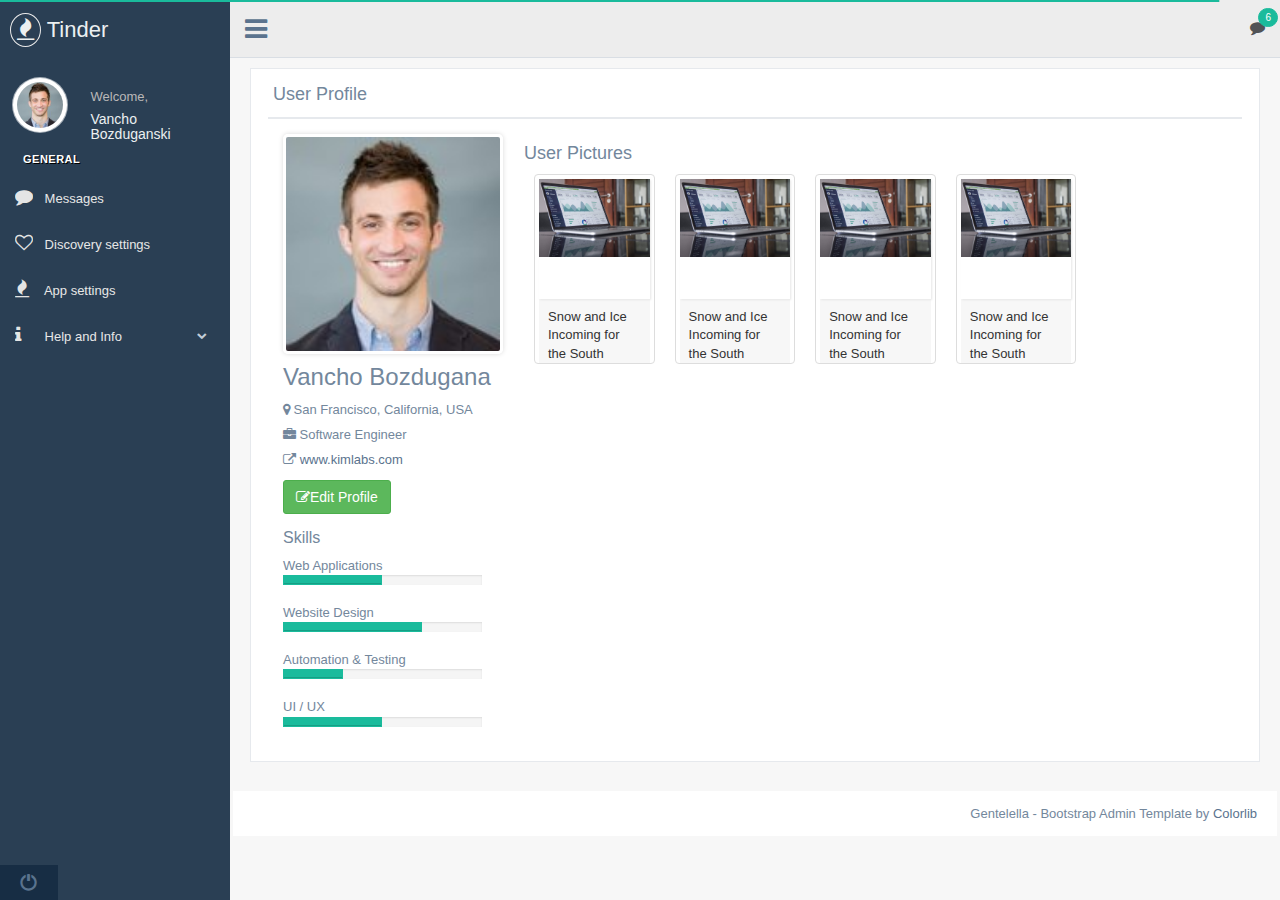
<file: Front-End/Tinder2/profile.html>
<!DOCTYPE html>
		<html lang="en">

		<head>
			<meta http-equiv="Content-Type" content="text/html; charset=UTF-8">
			<!-- Meta, title, CSS, favicons, etc. -->
			<meta charset="utf-8">
			<meta http-equiv="X-UA-Compatible" content="IE=edge">
			<meta name="viewport" content="width=device-width, initial-scale=1">

			<title>Tinder </title>

			<!-- Bootstrap core CSS -->

			<link href="css/bootstrap.min.css" rel="stylesheet">

			<link href="fonts/css/font-awesome.min.css" rel="stylesheet">
			<link href="css/animate.min.css" rel="stylesheet">

			<!-- Custom styling plus plugins -->
			<link href="css/custom.css" rel="stylesheet">
			<link rel="stylesheet" type="text/css" href="css/maps/jquery-jvectormap-2.0.3.css" />
			<link href="css/icheck/flat/green.css" rel="stylesheet" />
			<link href="css/floatexamples.css" rel="stylesheet" type="text/css" />

			<script src="js/jquery.min.js"></script>
			<script src="js/nprogress.js"></script>

		  <!--[if lt IE 9]>
		        <script src="../assets/js/ie8-responsive-file-warning.js"></script>
		        <![endif]-->

		        <!-- HTML5 shim and Respond.js for IE8 support of HTML5 elements and media queries -->
		  <!--[if lt IE 9]>
		          <script src="https://oss.maxcdn.com/html5shiv/3.7.2/html5shiv.min.js"></script>
		          <script src="https://oss.maxcdn.com/respond/1.4.2/respond.min.js"></script>
		          <![endif]-->

		      </head>


		      <body class="nav-md">

		      	<div class="container body">


		      		<div class="main_container">

		      			<div class="col-md-3 left_col">
		      				<div class="left_col scroll-view">

		      					<div class="navbar nav_title" style="border: 0;">
		      						<a href="index.html" class="site_title"><i class="fa fa-fire"></i> <span>Tinder</span></a>
		      					</div>
		      					<div class="clearfix"></div>

		      					<!-- menu prile quick info -->
		      					<a href="profile.html">
		      					<div class="profile">
		      						<div class="profile_pic">
		      							<img src="images/img.jpg" alt="..." class="img-circle profile_img">
		      						</div>
		      						<div class="profile_info">
		      							<span>Welcome,</span>
		      							<h2>Vancho Bozduganski</h2>
		      						</div>
		      					</div>
		      					</a>
		      					<!-- /menu prile quick info -->

		      					<br />

		      					<!-- sidebar menu -->
		      					<div id="sidebar-menu" class="main_menu_side hidden-print main_menu">

		      						<div class="menu_section">
		      							<h3>General</h3>
		      							<ul class="nav side-menu">
		      								<li><a href="messages.html"><i class="fa fa-comment"></i> Messages </a>
		      								</li>
		      								<li><a href="discovery-settings.html"><i class="fa fa-heart-o"></i> Discovery settings</a>
		      								</li>
		      								<li><a href="app-settings.html"><i class="fa fa-fire"></i> App settings</span></a>
		      								</li>
		      								<li><a><i class="fa fa-info"></i> Help and Info <span class="fa fa-chevron-down"></span></a>
		      									<ul class="nav child_menu" style="display: none">
		      										<li><a href=#>Some setting here</a>
		      										</li>
		      										<li><a href=#>Some setting here</a>
		      										</li>
		      									</ul>
		      								</li>
		      							</ul>
		      						</div>

		      					</div>
		      					<!-- /sidebar menu -->

		      					<!-- /menu footer buttons -->
		      					<div class="sidebar-footer hidden-small">
		      						<a data-toggle="tooltip" data-placement="top" title="Logout">
		      							<span class="glyphicon glyphicon-off" aria-hidden="true"></span>
		      						</a>
		      					</div>
		      					<!-- /menu footer buttons -->
		      				</div>
		      			</div>

		      			<!-- top navigation -->
		      			<div class="top_nav">

		      				<div class="nav_menu">
		      					<nav class="" role="navigation">
		      						<div class="nav toggle">
		      							<a id="menu_toggle"><i class="fa fa-bars"></i></a>
		      						</div>

		      						<ul class="nav navbar-nav navbar-right">

		      							<li role="presentation" class="dropdown">
		      								<a href="javascript:;" class="dropdown-toggle info-number" data-toggle="dropdown" aria-expanded="false">
		      									<i class="fa fa-comment"></i>
		      									<span class="badge bg-green">6</span>
		      								</a>
		      								<ul id="menu1" class="dropdown-menu list-unstyled msg_list animated fadeInDown" role="menu">
		      									<li>
		      										<a>
		      											<span class="image">
		      												<img src="images/img.jpg" alt="Profile Image" />
		      											</span>
		      											<span>
		      												<span>John Smith</span>
		      												<span class="time">3 mins ago</span>
		      											</span>
		      											<span class="message">
		      												Film festivals used to be do-or-die moments for movie makers. They were where...
		      											</span>
		      										</a>
		      									</li>
		      									<li>
		      										<a>
		      											<span class="image">
		      												<img src="images/img.jpg" alt="Profile Image" />
		      											</span>
		      											<span>
		      												<span>John Smith</span>
		      												<span class="time">3 mins ago</span>
		      											</span>
		      											<span class="message">
		      												Film festivals used to be do-or-die moments for movie makers. They were where...
		      											</span>
		      										</a>
		      									</li>
		      									<li>
		      										<a>
		      											<span class="image">
		      												<img src="images/img.jpg" alt="Profile Image" />
		      											</span>
		      											<span>
		      												<span>John Smith</span>
		      												<span class="time">3 mins ago</span>
		      											</span>
		      											<span class="message">
		      												Film festivals used to be do-or-die moments for movie makers. They were where...
		      											</span>
		      										</a>
		      									</li>
		      									<li>
		      										<a>
		      											<span class="image">
		      												<img src="images/img.jpg" alt="Profile Image" />
		      											</span>
		      											<span>
		      												<span>John Smith</span>
		      												<span class="time">3 mins ago</span>
		      											</span>
		      											<span class="message">
		      												Film festivals used to be do-or-die moments for movie makers. They were where...
		      											</span>
		      										</a>
		      									</li>
		      									<li>
		      										<div class="text-center">
		      											<a href="inbox.html">
		      												<strong>See All Alerts</strong>
		      												<i class="fa fa-angle-right"></i>
		      											</a>
		      										</div>
		      									</li>
		      								</ul>
		      							</li>

		      						</ul>
		      					</nav>
		      				</div>

		      			</div>
		      			<!-- /top navigation -->


		      			<div class="right_col" role="main">

		      				<div class="row">
            <div class="col-md-12 col-sm-12 col-xs-12">
              <div class="x_panel">
                <div class="x_title">
                  <h2>User Profile </h2>
                  <div class="clearfix"></div>
                </div>
                <div class="x_content">

                  <div class="col-md-3 col-sm-3 col-xs-12 profile_left">

                    <div class="profile_img">

                      <!-- end of image cropping -->
                      <div id="crop-avatar">
                        <!-- Current avatar -->
                        <div class="avatar-view" title="Change the avatar">
                          <img src="images/img.jpg" alt="Avatar">
                        </div>

                        <!-- Cropping modal -->
                        <div class="modal fade" id="avatar-modal" aria-hidden="true" aria-labelledby="avatar-modal-label" role="dialog" tabindex="-1">
                          <div class="modal-dialog modal-lg">
                            <div class="modal-content">
                              <form class="avatar-form" action="crop.php" enctype="multipart/form-data" method="post">
                                <div class="modal-header">
                                  <button class="close" data-dismiss="modal" type="button">&times;</button>
                                  <h4 class="modal-title" id="avatar-modal-label">Change Avatar</h4>
                                </div>
                                <div class="modal-body">
                                  <div class="avatar-body">

                                    <!-- Upload image and data -->
                                    <div class="avatar-upload">
                                      <input class="avatar-src" name="avatar_src" type="hidden">
                                      <input class="avatar-data" name="avatar_data" type="hidden">
                                      <label for="avatarInput">Local upload</label>
                                      <input class="avatar-input" id="avatarInput" name="avatar_file" type="file">
                                    </div>

                                    <!-- Crop and preview -->
                                    <div class="row">
                                      <div class="col-md-9">
                                        <div class="avatar-wrapper"></div>
                                      </div>
                                      <div class="col-md-3">
                                        <div class="avatar-preview preview-lg"></div>
                                        <div class="avatar-preview preview-md"></div>
                                        <div class="avatar-preview preview-sm"></div>
                                      </div>
                                    </div>

                                    <div class="row avatar-btns">
                                      <div class="col-md-9">
                                        <div class="btn-group">
                                          <button class="btn btn-primary" data-method="rotate" data-option="-90" type="button" title="Rotate -90 degrees">Rotate Left</button>
                                          <button class="btn btn-primary" data-method="rotate" data-option="-15" type="button">-15deg</button>
                                          <button class="btn btn-primary" data-method="rotate" data-option="-30" type="button">-30deg</button>
                                          <button class="btn btn-primary" data-method="rotate" data-option="-45" type="button">-45deg</button>
                                        </div>
                                        <div class="btn-group">
                                          <button class="btn btn-primary" data-method="rotate" data-option="90" type="button" title="Rotate 90 degrees">Rotate Right</button>
                                          <button class="btn btn-primary" data-method="rotate" data-option="15" type="button">15deg</button>
                                          <button class="btn btn-primary" data-method="rotate" data-option="30" type="button">30deg</button>
                                          <button class="btn btn-primary" data-method="rotate" data-option="45" type="button">45deg</button>
                                        </div>
                                      </div>
                                      <div class="col-md-3">
                                        <button class="btn btn-primary btn-block avatar-save" type="submit">Done</button>
                                      </div>
                                    </div>
                                  </div>
                                </div>
                                <!-- <div class="modal-footer">
                                                  <button class="btn btn-default" data-dismiss="modal" type="button">Close</button>
                                                </div> -->
                              </form>
                            </div>
                          </div>
                        </div>
                        <!-- /.modal -->

                        <!-- Loading state -->
                        <div class="loading" aria-label="Loading" role="img" tabindex="-1"></div>
                      </div>
                      <!-- end of image cropping -->

                    </div>
                    <h3>Vancho Bozdugana</h3>

                    <ul class="list-unstyled user_data">
                      <li><i class="fa fa-map-marker user-profile-icon"></i> San Francisco, California, USA
                      </li>

                      <li>
                        <i class="fa fa-briefcase user-profile-icon"></i> Software Engineer
                      </li>

                      <li class="m-top-xs">
                        <i class="fa fa-external-link user-profile-icon"></i>
                        <a href="http://www.kimlabs.com/profile/" target="_blank">www.kimlabs.com</a>
                      </li>
                    </ul>

                    <a class="btn btn-success"><i class="fa fa-edit m-right-xs"></i>Edit Profile</a>
                    <br />

                    <!-- start skills -->
                    <h4>Skills</h4>
                    <ul class="list-unstyled user_data">
                      <li>
                        <p>Web Applications</p>
                        <div class="progress progress_sm">
                          <div class="progress-bar bg-green" role="progressbar" data-transitiongoal="50"></div>
                        </div>
                      </li>
                      <li>
                        <p>Website Design</p>
                        <div class="progress progress_sm">
                          <div class="progress-bar bg-green" role="progressbar" data-transitiongoal="70"></div>
                        </div>
                      </li>
                      <li>
                        <p>Automation & Testing</p>
                        <div class="progress progress_sm">
                          <div class="progress-bar bg-green" role="progressbar" data-transitiongoal="30"></div>
                        </div>
                      </li>
                      <li>
                        <p>UI / UX</p>
                        <div class="progress progress_sm">
                          <div class="progress-bar bg-green" role="progressbar" data-transitiongoal="50"></div>
                        </div>
                      </li>
                    </ul>
                    <!-- end of skills -->
                   </div>

                    <div class="col-md-9 col-sm-9 col-xs-12">
                    <h2>User Pictures </h2>
                     <div class="col-md-55">
                      <div class="thumbnail">
                        <div class="image view view-first">
                          <img style="width: 100%; display: block;" src="images/4.jpg" alt="image" />
                          <div class="mask">
                            <p>Your Text</p>
                            <div class="tools tools-bottom">
                              <a href="#"><i class="fa fa-link"></i></a>
                              <a href="#"><i class="fa fa-pencil"></i></a>
                              <a href="#"><i class="fa fa-times"></i></a>
                            </div>
                          </div>
                        </div>
                        <div class="caption">
                          <p>Snow and Ice Incoming for the South</p>
                        </div>
                      </div>
                    </div>
                     <div class="col-md-55">
                      <div class="thumbnail">
                        <div class="image view view-first">
                          <img style="width: 100%; display: block;" src="images/4.jpg" alt="image" />
                          <div class="mask">
                            <p>Your Text</p>
                            <div class="tools tools-bottom">
                              <a href="#"><i class="fa fa-link"></i></a>
                              <a href="#"><i class="fa fa-pencil"></i></a>
                              <a href="#"><i class="fa fa-times"></i></a>
                            </div>
                          </div>
                        </div>
                        <div class="caption">
                          <p>Snow and Ice Incoming for the South</p>
                        </div>
                      </div>
                    </div>
                     <div class="col-md-55">
                      <div class="thumbnail">
                        <div class="image view view-first">
                          <img style="width: 100%; display: block;" src="images/4.jpg" alt="image" />
                          <div class="mask">
                            <p>Your Text</p>
                            <div class="tools tools-bottom">
                              <a href="#"><i class="fa fa-link"></i></a>
                              <a href="#"><i class="fa fa-pencil"></i></a>
                              <a href="#"><i class="fa fa-times"></i></a>
                            </div>
                          </div>
                        </div>
                        <div class="caption">
                          <p>Snow and Ice Incoming for the South</p>
                        </div>
                      </div>
                    </div>
                     <div class="col-md-55">
                      <div class="thumbnail">
                        <div class="image view view-first">
                          <img style="width: 100%; display: block;" src="images/4.jpg" alt="image" />
                          <div class="mask">
                            <p>Your Text</p>
                            <div class="tools tools-bottom">
                              <a href="#"><i class="fa fa-link"></i></a>
                              <a href="#"><i class="fa fa-pencil"></i></a>
                              <a href="#"><i class="fa fa-times"></i></a>
                            </div>
                          </div>
                        </div>
                        <div class="caption">
                          <p>Snow and Ice Incoming for the South</p>
                        </div>
                      </div>
                    </div>
                    </div>

                </div>
              </div>
            </div>
          </div>
		      				<br />

		      				<!-- footer content -->

		      				<footer>
		      					<div class="copyright-info">
		      						<p class="pull-right">Gentelella - Bootstrap Admin Template by <a href="https://colorlib.com">Colorlib</a>		
		      						</p>
		      					</div>
		      					<div class="clearfix"></div>
		      				</footer>
		      				<!-- /footer content -->
		      			</div>
		      			<!-- /page content -->

		      		</div>

		      	</div>

		      	<div id="custom_notifications" class="custom-notifications dsp_none">
		      		<ul class="list-unstyled notifications clearfix" data-tabbed_notifications="notif-group">
		      		</ul>
		      		<div class="clearfix"></div>
		      		<div id="notif-group" class="tabbed_notifications"></div>
		      	</div>

		      	<script src="js/bootstrap.min.js"></script>

		      	<!-- gauge js -->
		      	<script type="text/javascript" src="js/gauge/gauge.min.js"></script>
		      	<script type="text/javascript" src="js/gauge/gauge_demo.js"></script>
		      	<!-- bootstrap progress js -->
		      	<script src="js/progressbar/bootstrap-progressbar.min.js"></script>
		      	<script src="js/nicescroll/jquery.nicescroll.min.js"></script>
		      	<!-- icheck -->
		      	<script src="js/icheck/icheck.min.js"></script>
		      	<!-- daterangepicker -->
		      	<script type="text/javascript" src="js/moment/moment.min.js"></script>
		      	<script type="text/javascript" src="js/datepicker/daterangepicker.js"></script>
		      	<!-- chart js -->
		      	<script src="js/chartjs/chart.min.js"></script>

		      	<script src="js/custom.js"></script>

		      	<!-- flot js -->
		      	<!--[if lte IE 8]><script type="text/javascript" src="js/excanvas.min.js"></script><![endif]-->
		      	<script type="text/javascript" src="js/flot/jquery.flot.js"></script>
		      	<script type="text/javascript" src="js/flot/jquery.flot.pie.js"></script>
		      	<script type="text/javascript" src="js/flot/jquery.flot.orderBars.js"></script>
		      	<script type="text/javascript" src="js/flot/jquery.flot.time.min.js"></script>
		      	<script type="text/javascript" src="js/flot/date.js"></script>
		      	<script type="text/javascript" src="js/flot/jquery.flot.spline.js"></script>
		      	<script type="text/javascript" src="js/flot/jquery.flot.stack.js"></script>
		      	<script type="text/javascript" src="js/flot/curvedLines.js"></script>
		      	<script type="text/javascript" src="js/flot/jquery.flot.resize.js"></script>
		      	<script>
		      		$(document).ready(function() {
		      // [17, 74, 6, 39, 20, 85, 7]
		      //[82, 23, 66, 9, 99, 6, 2]
		      var data1 = [
		      [gd(2012, 1, 1), 17],
		      [gd(2012, 1, 2), 74],
		      [gd(2012, 1, 3), 6],
		      [gd(2012, 1, 4), 39],
		      [gd(2012, 1, 5), 20],
		      [gd(2012, 1, 6), 85],
		      [gd(2012, 1, 7), 7]
		      ];

		      var data2 = [
		      [gd(2012, 1, 1), 82],
		      [gd(2012, 1, 2), 23],
		      [gd(2012, 1, 3), 66],
		      [gd(2012, 1, 4), 9],
		      [gd(2012, 1, 5), 119],
		      [gd(2012, 1, 6), 6],
		      [gd(2012, 1, 7), 9]
		      ];
		      $("#canvas_dahs").length && $.plot($("#canvas_dahs"), [
		      	data1, data2
		      	], {
		      		series: {
		      			lines: {
		      				show: false,
		      				fill: true
		      			},
		      			splines: {
		      				show: true,
		      				tension: 0.4,
		      				lineWidth: 1,
		      				fill: 0.4
		      			},
		      			points: {
		      				radius: 0,
		      				show: true
		      			},
		      			shadowSize: 2
		      		},
		      		grid: {
		      			verticalLines: true,
		      			hoverable: true,
		      			clickable: true,
		      			tickColor: "#d5d5d5",
		      			borderWidth: 1,
		      			color: '#fff'
		      		},
		      		colors: ["rgba(38, 185, 154, 0.38)", "rgba(3, 88, 106, 0.38)"],
		      		xaxis: {
		      			tickColor: "rgba(51, 51, 51, 0.06)",
		      			mode: "time",
		      			tickSize: [1, "day"],
		          //tickLength: 10,
		          axisLabel: "Date",
		          axisLabelUseCanvas: true,
		          axisLabelFontSizePixels: 12,
		          axisLabelFontFamily: 'Verdana, Arial',
		          axisLabelPadding: 10
		            //mode: "time", timeformat: "%m/%d/%y", minTickSize: [1, "day"]
		        },
		        yaxis: {
		        	ticks: 8,
		        	tickColor: "rgba(51, 51, 51, 0.06)",
		        },
		        tooltip: false
		    });

		      function gd(year, month, day) {
		      	return new Date(year, month - 1, day).getTime();
		      }
		  });
		</script>

		<!-- worldmap -->
		<script type="text/javascript" src="js/maps/jquery-jvectormap-2.0.3.min.js"></script>
		<script type="text/javascript" src="js/maps/gdp-data.js"></script>
		<script type="text/javascript" src="js/maps/jquery-jvectormap-world-mill-en.js"></script>
		<script type="text/javascript" src="js/maps/jquery-jvectormap-us-aea-en.js"></script>
		<!-- pace -->
		<script src="js/pace/pace.min.js"></script>
		<script>
			$(function() {
				$('#world-map-gdp').vectorMap({
					map: 'world_mill_en',
					backgroundColor: 'transparent',
					zoomOnScroll: false,
					series: {
						regions: [{
							values: gdpData,
							scale: ['#E6F2F0', '#149B7E'],
							normalizeFunction: 'polynomial'
						}]
					},
					onRegionTipShow: function(e, el, code) {
						el.html(el.html() + ' (GDP - ' + gdpData[code] + ')');
					}
				});
			});
		</script>
		<!-- skycons -->
		<script src="js/skycons/skycons.min.js"></script>
		<script>
			var icons = new Skycons({
				"color": "#73879C"
			}),
			list = [
			"clear-day", "clear-night", "partly-cloudy-day",
			"partly-cloudy-night", "cloudy", "rain", "sleet", "snow", "wind",
			"fog"
			],
			i;

			for (i = list.length; i--;)
				icons.set(list[i], list[i]);

			icons.play();
		</script>

		<!-- dashbord linegraph -->
		<script>
			Chart.defaults.global.legend = {
				enabled: false
			};

			var data = {
				labels: [
				"Symbian",
				"Blackberry",
				"Other",
				"Android",
				"IOS"
				],
				datasets: [{
					data: [15, 20, 30, 10, 30],
					backgroundColor: [
					"#BDC3C7",
					"#9B59B6",
					"#455C73",
					"#26B99A",
					"#3498DB"
					],
					hoverBackgroundColor: [
					"#CFD4D8",
					"#B370CF",
					"#34495E",
					"#36CAAB",
					"#49A9EA"
					]

				}]
			};

			var canvasDoughnut = new Chart(document.getElementById("canvas1"), {
				type: 'doughnut',
				tooltipFillColor: "rgba(51, 51, 51, 0.55)",
				data: data
			});
		</script>
		<!-- /dashbord linegraph -->
		<!-- datepicker -->
		<script type="text/javascript">
			$(document).ready(function() {

				var cb = function(start, end, label) {
					console.log(start.toISOString(), end.toISOString(), label);
					$('#reportrange span').html(start.format('MMMM D, YYYY') + ' - ' + end.format('MMMM D, YYYY'));
		        //alert("Callback has fired: [" + start.format('MMMM D, YYYY') + " to " + end.format('MMMM D, YYYY') + ", label = " + label + "]");
		    }

		    var optionSet1 = {
		    	startDate: moment().subtract(29, 'days'),
		    	endDate: moment(),
		    	minDate: '01/01/2012',
		    	maxDate: '12/31/2015',
		    	dateLimit: {
		    		days: 60
		    	},
		    	showDropdowns: true,
		    	showWeekNumbers: true,
		    	timePicker: false,
		    	timePickerIncrement: 1,
		    	timePicker12Hour: true,
		    	ranges: {
		    		'Today': [moment(), moment()],
		    		'Yesterday': [moment().subtract(1, 'days'), moment().subtract(1, 'days')],
		    		'Last 7 Days': [moment().subtract(6, 'days'), moment()],
		    		'Last 30 Days': [moment().subtract(29, 'days'), moment()],
		    		'This Month': [moment().startOf('month'), moment().endOf('month')],
		    		'Last Month': [moment().subtract(1, 'month').startOf('month'), moment().subtract(1, 'month').endOf('month')]
		    	},
		    	opens: 'left',
		    	buttonClasses: ['btn btn-default'],
		    	applyClass: 'btn-small btn-primary',
		    	cancelClass: 'btn-small',
		    	format: 'MM/DD/YYYY',
		    	separator: ' to ',
		    	locale: {
		    		applyLabel: 'Submit',
		    		cancelLabel: 'Clear',
		    		fromLabel: 'From',
		    		toLabel: 'To',
		    		customRangeLabel: 'Custom',
		    		daysOfWeek: ['Su', 'Mo', 'Tu', 'We', 'Th', 'Fr', 'Sa'],
		    		monthNames: ['January', 'February', 'March', 'April', 'May', 'June', 'July', 'August', 'September', 'October', 'November', 'December'],
		    		firstDay: 1
		    	}
		    };
		    $('#reportrange span').html(moment().subtract(29, 'days').format('MMMM D, YYYY') + ' - ' + moment().format('MMMM D, YYYY'));
		    $('#reportrange').daterangepicker(optionSet1, cb);
		    $('#reportrange').on('show.daterangepicker', function() {
		    	console.log("show event fired");
		    });
		    $('#reportrange').on('hide.daterangepicker', function() {
		    	console.log("hide event fired");
		    });
		    $('#reportrange').on('apply.daterangepicker', function(ev, picker) {
		    	console.log("apply event fired, start/end dates are " + picker.startDate.format('MMMM D, YYYY') + " to " + picker.endDate.format('MMMM D, YYYY'));
		    });
		    $('#reportrange').on('cancel.daterangepicker', function(ev, picker) {
		    	console.log("cancel event fired");
		    });
		    $('#options1').click(function() {
		    	$('#reportrange').data('daterangepicker').setOptions(optionSet1, cb);
		    });
		    $('#options2').click(function() {
		    	$('#reportrange').data('daterangepicker').setOptions(optionSet2, cb);
		    });
		    $('#destroy').click(function() {
		    	$('#reportrange').data('daterangepicker').remove();
		    });
		});
	</script>
	<script>
		NProgress.done();
	</script>
	<!-- /datepicker -->
	<!-- /footer content -->
</body>

</html>
</file>
<file: Front-End/Tinder2/css/custom.css>
body.nav-sm .container.body .left_col {
    width: 70px;
    padding: 0;
    position: fixed;
    height: 100%;
    z-index: 200;
}

body.nav-sm .container.body .right_col {
    padding: 10px 20px;
    margin-left: 70px;
    z-index: 2;
}
body.nav-sm .navbar.nav_title {
    width: 70px;
}

body.nav-sm .navbar.nav_title a span {
    display: none;
}

body.nav-sm .navbar.nav_title a i {
    font-size: 27px;
    margin: 13px 0 0 3px;
}

.site_title i {
    border: 1px solid #EAEAEA;
    padding: 5px 6px;
    border-radius: 50%;
}

body.nav-sm .main_container .top_nav {
    padding: 0 !important;
    display: block;
    margin-left: 70px;
    z-index: 2;
}

body.nav-sm .nav.side-menu li a {
    text-align: center !important;
    font-weight: 400;
    font-size: 10px;
    padding: 10px 5px;
}

body.nav-sm .nav.side-menu li.active-sm {
    border-right: 5px solid #1ABB9C;
}

body.nav-sm > .nav.side-menu > li.active-sm > a {
    color: #1ABB9C !important;
}

body.nav-sm .nav.side-menu li a i.toggle-up {
    display: none !important;
}

body.nav-sm .nav.side-menu li a i {
    font-size: 25px !important;
    text-align: center;
    width: 100% !important;
    margin-bottom: 5px;
}

body.nav-sm ul.nav.child_menu {
    left: 100%;
    position: absolute;
    top: 0;
    padding: 10px;
    width: 210px;
    z-index: 4000;
    background: #3E5367;
    display: none;
}

body.nav-sm ul.nav.child_menu li {
    padding-left: 0;
}

body.nav-sm ul.nav.child_menu li a {
    text-align: left !important;
}

body.nav-sm .profile {
    display: none;
}

.menu_section {
    margin-bottom: 35px;
}

.menu_section h3 {
    padding-left: 23px;
    color: #fff;
    text-transform: uppercase;
    letter-spacing: .5px;
    font-weight: bold;
    font-size: 11px;
    margin-bottom: 0;
    margin-top: 0;
    text-shadow: 1px 1px #000;
}

.menu_section >ul {
    margin-top: 10px;
}

.profile_pic {
    width: 35%;
    float: left;
}

.img-circle.profile_img {
    width: 70%;
    background: #fff;
    margin-left: 15%;
    z-index: 1000;
    position: inherit;
    margin-top: 20px;
    border: 1px solid rgba(52, 73, 94, 0.44);
    padding: 4px;
}

.profile_info {
    padding: 25px 10px 10px;
    width: 65%;
    float: left;
}

.profile_info span {
    font-size: 13px;
    line-height: 30px;
    color: #BAB8B8;
}

.profile_info h2 {
    font-size: 14px;
    color: #ECF0F1;
    margin: 0;
    font-weight: 300;
}

.profile.img_2 {
    text-align: center;
}

.profile.img_2 .profile_pic {
    width: 100%;
}

.profile.img_2 .profile_pic .img-circle.profile_img {
    width: 50%;
    margin: 10px 0 0;
}

.profile.img_2 .profile_info {
    padding: 15px 10px 0;
    width: 100%;
    margin-bottom: 10px;
    float: left;
}

#sidebar-menu span.fa {
    float: right;
    text-align: center;
    margin-top: 5px;
    font-size: 10px !important;
    min-width: inherit;
    color: #C4CFDA;
}

.active a span.fa {
    text-align: right !important;
    margin-right: 4px;
}

body.nav-sm .menu_section {
    margin: 0;
}

body.nav-sm span.fa,
body.nav-sm .menu_section h3 {
    display: none !important;
}

.nav_menu {
    float: left;
    /*background: #F4F6F9;
    border-bottom: 1px solid #E6E9ED;*/

    background: #EDEDED;
    border-bottom: 1px solid #D9DEE4;
    margin-bottom: 10px;
    width: 100%;
}

body.nav-md .container.body .col-md-3.left_col {
    width: 230px;
    padding: 0;
    position: absolute;
    display: flex;
}

body .container.body .right_col {
    background: #F7F7F7;
}

body.nav-md .container.body .right_col {
    padding: 10px 20px 0;
    margin-left: 230px;
}

.nav_title {
    width: 230px;
    float: left;
    background: #2A3F54;
    border-radius: 0;
    height: 57px;
}

@media (max-width: 991px) {
    body.nav-md .container.body .right_col,
    body.nav-md .container.body .top_nav {
        width: 100%;
        margin: 0;
    }
    body.nav-md .container.body .col-md-3.left_col {
        display: none;
    }
    body.nav-md .container.body .right_col {
        width: 100%;
        padding-right: 0
    }
    .right_col {
        padding: 10px !important;
    }
}

@media (max-width: 1200px) {
    .x_title h2 {
        width: 62%;
        font-size: 17px;
    }
    .tile,
    .graph {
        zoom: 85%;
        height: inherit;
    }
}

@media (max-width: 1270px) and (min-width: 192px) {
    .x_title h2 small {
        display: none
    }
}
/**  ------------------------------------------  **/

.blue {
    color: #3498DB;
}

.purple {
    color: #9B59B6;
}

.green {
    color: #1ABB9C;
}

.aero {
    color: #9CC2CB;
}

.red {
    color: #E74C3C;
}

.dark {
    color: #34495E;
}

.border-blue {
    border-color: #3498DB !important;
}

.border-purple {
    border-color: #9B59B6 !important;
}

.border-green {
    border-color: #1ABB9C !important;
}

.border-aero {
    border-color: #9CC2CB !important;
}

.border-red {
    border-color: #E74C3C !important;
}

.border-dark {
    border-color: #34495E !important;
}

.bg-white {
    background: #fff !important;
    border: 1px solid #fff !important;
    color: #73879C;
}

.bg-green {
    background: #1ABB9C !important;
    border: 1px solid #1ABB9C !important;
    color: #fff;
}

.bg-red {
    background: #E74C3C !important;
    border: 1px solid #E74C3C !important;
    color: #fff;
}

.bg-blue {
    background: #3498DB !important;
    border: 1px solid #3498DB !important;
    color: #fff;
}

.bg-orange {
    background: #F39C12 !important;
    border: 1px solid #F39C12 !important;
    color: #fff;
}

.bg-purple {
    background: #9B59B6 !important;
    border: 1px solid #9B59B6 !important;
    color: #fff;
}

.bg-blue-sky {
    background: #50C1CF !important;
    border: 1px solid #50C1CF !important;
    color: #fff;
}

.container {
    width: 100%;
    padding: 0
}

.navbar-nav>li>a,
.navbar-brand,
.navbar-nav>li>a {
    color: #fff !important;
}

.navbar-brand,
.navbar-nav>li>a {
    margin-bottom: 5px
}

body {
    color: #73879C;
    background: #2A3F54;
    /*#ECF0F1; #FCFCFC*/

    font-family: "Helvetica Neue", Roboto, Arial, "Droid Sans", sans-serif;
    font-size: 13px;
    font-weight: 400;
    line-height: 1.471;
}

.main_container .top_nav {
    padding: 0 !important;
    display: block;
    padding: 10px 20px 0;
    margin-left: 230px;
}

.main_container {}

.no-padding {
    padding: 0 !important;
}

.page-title {
    width: 100%;
    height: 65px;
    padding: 10px 0;
}

.page-title .title_left {
    width: 45%;
    float: left;
    display: block;
}

.page-title .title_left h3 {
    margin: 9px 0;
}

.page-title .title_right {
    width: 55%;
    float: left;
    display: block;
}

.page-title .title_right .pull-right {
    margin: 10px 0;
}

.fixed_height_320 {
    height: 320px;
}

.fixed_height_390 {
    height: 390px;
}

.fixed_height_200 {
    height: 200px;
}

.overflow_hidden {
    overflow: hidden
}

.progress-bar-dark {
    background-color: #34495E !important;
}

.progress-bar-gray {
    background-color: #BDC3C7 !important;
}

table.no-margin .progress {
    margin-bottom: 0;
}

.main_content {
    padding: 10px 20px;
}

.col-md-55 {
    width: 50%;
    margin-bottom: 10px;
}

@media (max-width: 992px) {
    .tile_stats_count {
        margin-bottom: 10px;
        border-bottom: 1px solid #D9DEE4;
        padding-bottom: 10px;
    }
}

@media (min-width: 992px) and (max-width: 1100px) {
    .tile_stats_count .count {
        font-size: 35px !important;
    }
}

@media(max-width:768px) {
    .tile_stats_count .count {
        font-size: 30px !important;
    }
    .tile_stats_count .right span {
        font-size: 12px;
    }
}

@media (min-width: 768px) {
    .col-md-55 {
        width: 20%;
    }
}

@media (min-width: 992px) {
    .col-md-55 {
        width: 20%;
    }
}

@media (min-width: 1200px) {
    .col-md-55 {
        width: 20%;
    }
}

@media (min-width: 192px) and (max-width: 1270px) {
    .hidden-small {
        display: none !important;
    }
    table.tile_info span.right {
        margin-right: 7px;
        float: left;
    }
}

.center-margin {
    margin: 0 auto;
    float: none!important;
}

.col-md-55,
.col-xs-1,
.col-sm-1,
.col-md-1,
.col-lg-1,
.col-xs-2,
.col-sm-2,
.col-md-2,
.col-lg-2,
.col-xs-3,
.col-sm-3,
.col-md-3,
.col-lg-3,
.col-xs-4,
.col-sm-4,
.col-md-4,
.col-lg-4,
.col-xs-5,
.col-sm-5,
.col-md-5,
.col-lg-5,
.col-xs-6,
.col-sm-6,
.col-md-6,
.col-lg-6,
.col-xs-7,
.col-sm-7,
.col-md-7,
.col-lg-7,
.col-xs-8,
.col-sm-8,
.col-md-8,
.col-lg-8,
.col-xs-9,
.col-sm-9,
.col-md-9,
.col-lg-9,
.col-xs-10,
.col-sm-10,
.col-md-10,
.col-lg-10,
.col-xs-11,
.col-sm-11,
.col-md-11,
.col-lg-11,
.col-xs-12,
.col-sm-12,
.col-md-12,
.col-lg-12 {
    position: relative;
    min-height: 1px;
    float: left;
    padding-right: 10px;
    padding-left: 10px;
}

.row {
    margin-right: -10px;
    margin-left: -10px;
}

.grid_slider .col-md-6 {
    padding: 0 40px;
}

h1,
.h1,
h2,
.h2,
h3,
.h3 {
    margin-top: 10px;
    margin-bottom: 10px;
}

a {
    color: #5A738E;
    text-decoration: none;
}

a,
a:visited,
a:focus,
a:active,
:visited,
:focus,
:active,
.btn:focus,
.btn:active:focus,
.btn.active:focus,
.btn.focus,
.btn:active.focus,
.btn.active.focus {
    outline: 0;
}

a:hover,
a:focus {
    text-decoration: none
}

.navbar {
    margin-bottom: 0
}

.navbar-header {
    background: #34495E;
}

.navbar-right {
    margin-right: 0;
}

.top_nav .navbar-right {
    margin: 0;
    width: 70%;
    float: right;
}

.top_nav .navbar-right li {
    display: inline-block;
    float: right;
}

.top_nav .dropdown-menu {
    min-width: 220px;
}

.top_nav .dropdown-menu li {
    width: 100%;
}

.top_nav .dropdown-menu li a {
    width: 100%;
    padding: 12px 20px;
}

.top_nav li a i {
    font-size: 15px
}

.navbar-static-top {
    position: fixed;
    top: 0;
    width: 100%;
}

.sidebar-header {
    border-bottom: 0;
    margin-top: 46px;
}

.sidebar-header:first-of-type {
    margin-top: 0
}

.nav.side-menu> li {
    position: relative;
    display: block;
}

.nav.side-menu> li > a {
    margin-bottom: 6px;
}

.nav.side-menu> li > a:hover {
    color: #F2F5F7 !important;
}

.nav.side-menu>li>a:hover,
.nav>li>a:focus {
    text-decoration: none;
    background: transparent;
}

.nav.child_menu li:hover {
    background-color: rgba(255, 255, 255, 0.06);
}

.nav.child_menu li {
    padding-left: 36px
}

body.nav-md ul.nav.child_menu li:before {
    background: #425668;
    bottom: auto;
    content: "";
    height: 8px;
    left: 23px;
    margin-top: 15px;
    position: absolute;
    right: auto;
    width: 8px;
    z-index: 1;
    -webkit-border-radius: 50%;
    -moz-border-radius: 50%;
    border-radius: 50%;
}

body.nav-md ul.nav.child_menu li:after {
    border-left: 1px solid #425668;
    bottom: 0;
    content: "";
    left: 27px;
    position: absolute;
    top: 0;
}

.nav.side-menu>li>a,
.nav.child_menu>li>a {
    color: #E7E7E7 !important;
    font-weight: 500;
}

.nav>li>a {
    position: relative;
    display: block;
    padding: 13px 15px 7px;
}

.nav.side-menu> li.current-page,
.nav.side-menu> li.active {
    border-right: 5px solid #1ABB9C;
}

li.current-page {
    background: rgba(255, 255, 255, 0.05);
}

.nav.side-menu> li.active > a {
    color: #ff0000;
    text-shadow: rgba(0, 0, 0, 0.25) 0 -1px 0;
    background: -webkit-gradient(linear, 50% 0%, 50% 100%, color-stop(0%, #5b6479), color-stop(100%, #4c5566)), #686e78;
    background: -webkit-linear-gradient(#334556, #2C4257), #2A3F54;
    background: -moz-linear-gradient(#334556, #2C4257), #2A3F54;
    background: -o-linear-gradient(#334556, #2C4257), #2A3F54;
    background: linear-gradient(#334556, #2C4257), #2A3F54;
    -webkit-box-shadow: rgba(0, 0, 0, 0.25) 0 1px 0, inset rgba(255, 255, 255, 0.16) 0 1px 0;
    -moz-box-shadow: rgba(0, 0, 0, 0.25) 0 1px 0, inset rgba(255, 255, 255, 0.16) 0 1px 0;
    box-shadow: rgba(0, 0, 0, 0.25) 0 1px 0, inset rgba(255, 255, 255, 0.16) 0 1px 0;
}

li.current-page a {
    color: #1ABB9C !important
}

.navbar-brand,
.navbar-nav>li>a {
    font-weight: 500;
    color: #ECF0F1 !important;
    margin-left: 0 !important;
    line-height: 32px;
}

.site_title {
    text-overflow: ellipsis;
    overflow: hidden;
    font-weight: 400;
    font-size: 22px;
    width: 100%;
    color: #ECF0F1 !important;
    margin-left: 0 !important;
    line-height: 59px;
    display: block;
    height: 55px;
    margin: 0;
    padding-left: 10px;
}

.site_title:hover,
.site_title:focus {
    text-decoration: none
}

.nav.navbar-nav>li>a {
    color: #515356 !important;
}

.nav.top_menu>li>a {
    position: relative;
    display: block;
    padding: 10px 15px;
    color: #34495E !important;
}

.nav>li>a:hover,
.nav>li>a:focus {
    background-color: transparent;
}

.top_search {
    padding: 0;
}

.top_search .form-control {
    border-right: 0;
    box-shadow: inset 0 1px 0px rgba(0, 0, 0, 0.075);
    border-radius: 25px 0px 0px 25px;
    padding-left: 20px;
    border: 1px solid rgba(221, 226, 232, 0.49);
}

.top_search .form-control:focus {
    border: 1px solid rgba(221, 226, 232, 0.49);
    border-right: 0;
}

.top_search .input-group-btn button {
    border-radius: 0px 25px 25px 0px;
    border: 1px solid rgba(221, 226, 232, 0.49);
    border-left: 0;
    box-shadow: inset 0 1px 1px rgba(0, 0, 0, 0.075);
    color: #93A2B2;
    margin-bottom: 0 !important;
}

.toggle {
    float: left;
    margin: 0;
    padding-top: 16px;
    width: 70px;
}

.toggle a {
    padding: 15px 15px 0;
    margin: 0;
}

.toggle a i {
    font-size: 26px;
}

.nav.child_menu > li > a {
    color: rgba(255, 255, 255, 0.75) !important;
    font-size: 12px;
    padding: 9px;
}

.panel_toolbox {
    float: right;
    min-width: 70px;
}

.panel_toolbox>li {
    float: left;
}

.panel_toolbox>li>a {
    padding: 5px;
    color: #C5C7CB;
    font-size: 14px;
}

.panel_toolbox>li>a:hover {
    background: #F5F7FA;
}

.line_30 {
    line-height: 30px;
}

.main_menu_side {
    padding: 0;
}

.bs-docs-sidebar .nav>li>a {
    display: block;
    padding: 4px 6px;
}

.x_content canvas {}

footer {
    background: #fff;
    padding: 5px 20px 0;
    height: 45px;
    margin: 0 -17px;
}

.tile-stats.sparkline {
    padding: 10px;
    text-align: center;
}

.jqstooltip {
    background: #34495E !important;
    width: 30px !important;
    height: 22px !important;
    text-decoration: none;
}

a.btn-success,
a.btn-primary,
a.btn-warning,
a.btn-danger {
    color: #fff !important;
}

.btn {
    border-radius: 3px;
}

.tooltip {
    display: block !important;
}

.tiles {
    border-top: 1px solid #ccc;
    margin-top: 15px;
    padding-top: 5px;
    margin-bottom: 0;
}

.tile {
    overflow: hidden;
}

.top_tiles {
    margin-bottom: 0;
}

.top_tiles .tile span {}

.top_tiles .tile h2 {
    font-size: 30px;
    line-height: 30px;
    margin: 3px 0 7px;
    font-weight: bold;
}

article.media {
    width: 100%;
}
/* *********  custom accordion  **************************** */

*,
*:before,
*:after {
    -webkit-box-sizing: border-box;
    -moz-box-sizing: border-box;
    box-sizing: border-box;
}

#integration-list {
    width: 100%;
    margin: 0 auto;
    display: table;
}

#integration-list ul {
    padding: 0;
    margin: 20px 0;
    color: #555;
}

#integration-list ul > li {
    list-style: none;
    border-top: 1px solid #ddd;
    display: block;
    padding: 15px;
    overflow: hidden;
}

#integration-list ul:last-child {
    border-bottom: 1px solid #ddd;
}

#integration-list ul > li:hover {
    background: #efefef;
}

.expand {
    display: block;
    text-decoration: none;
    color: #555;
    cursor: pointer;
}

.expand h2 {
    width: 85%;
    float: left;
}

h2 {
    font-size: 18px;
    font-weight: 400;
}

#left,
#right {
    display: table;
}

#sup {
    display: table-cell;
    vertical-align: middle;
    width: 80%;
}

.detail a {
    text-decoration: none;
    color: #C0392B;
    border: 1px solid #C0392B;
    padding: 6px 10px 5px;
    font-size: 13px;
    margin-right: 7px;
}

.detail {
    margin: 10px 0 10px 0px;
    display: none;
    line-height: 22px;
    height: 150px;
}

.detail span {
    margin: 0;
}

.right-arrow {
    width: 10px;
    float: right;
    font-weight: bold;
    font-size: 20px;
}

.accordion .panel {
    margin-bottom: 5px;
    border-radius: 0;
    border-bottom: 1px solid #efefef;
}

.accordion .panel-heading {
    background: #F2F5F7;
    padding: 13px;
      width: 100%;
  display: block;
}

.accordion .panel:hover {
    background: #F2F5F7;
}

.x_panel {
    position: relative;
    width: 100%;
    margin-bottom: 10px;
    padding: 10px 17px;
    display: inline-block;
    background: #fff;
    border: 1px solid #E6E9ED;
    -webkit-column-break-inside: avoid;
    -moz-column-break-inside: avoid;
    column-break-inside: avoid;
    opacity: 1;
    -moz-transition: all .2s ease;
    -o-transition: all .2s ease;
    -webkit-transition: all .2s ease;
    -ms-transition: all .2s ease;
    transition: all .2s ease;
}

.x_title {
    border-bottom: 2px solid #E6E9ED;
    padding: 1px 5px 6px;
    margin-bottom: 10px;
}

.x_title .filter {
    width: 40%;
    float: right;
}

.x_title h2 {
    margin: 5px 0 6px;
    float: left;
    display: block;
    text-overflow: ellipsis;
    overflow: hidden;
    white-space: nowrap;
}

.x_title h2 small {
    margin-left: 10px;
}

.x_title span {
    color: #BDBDBD;
}

.x_content {
    padding: 0 5px 6px;
    position: relative;
    width: 100%;
    float: left;
    clear: both;
    margin-top: 5px;
}

.x_content h4 {
    font-size: 16px;
    font-weight: 500;
}

legend {
    padding-bottom: 7px;
}

.modal-title {
    margin: 0;
    line-height: 1.42857143;
}

.demo-placeholder {
    height: 280px;
}
/* *********  contacts  ********************************** */
.profile_view {
    margin-bottom: 20px;
    display: inline-block;
    width: 100%;
}
.well.profile_view {
    padding: 10px 0 0;
}

.well.profile_view .divider {
    border-top: 1px solid #e5e5e5;
    padding-top: 5px;
    margin-top: 5px;
}

.well.profile_view .ratings {
    margin-bottom: 0;
}

.pagination.pagination-split li {
    display: inline-block;
    margin-right: 3px;
}

.pagination.pagination-split li a {
    border-radius: 4px;
    color: #768399;
    -moz-border-radius: 4px;
    -webkit-border-radius: 4px;
}

.well.profile_view {
    background: #fff;
}

.well.profile_view .bottom {
    margin-top: -20px;
    background: #F2F5F7;
    padding: 9px 0;
    border-top: 1px solid #E6E9ED;
}

.well.profile_view .left {
    margin-top: 20px;
}

.well.profile_view .left p {
    margin-bottom: 3px;
}

.well.profile_view .right {
    margin-top: 0px;
    padding: 10px;
}

.well.profile_view .img-circle {
    border: 1px solid #E6E9ED;
    padding: 2px;
}

.well.profile_view h2 {
    margin: 5px 0;
}

.well.profile_view .ratings {
    text-align: left;
    font-size: 16px;
}

.well.profile_view .brief {
    margin: 0;
    font-weight: 300;
}

.profile_left {
    background: white;
}
/* *********  /contacts  ********************************** */
/* *********  /custom accordion  **************************** */
/* *********  dashboard widget  **************************** */

table.tile h3,
table.tile h4,
table.tile span {
    font-weight: bold;
    vertical-align: middle !important;
}

table.tile th,
table.tile td {
    text-align: center;
}

table.tile th {
    border-bottom: 1px solid #E6ECEE;
}

table.tile td {
    padding: 5px 0;
}

table.tile td ul {
    text-align: left;
    padding-left: 0
}

table.tile td ul li {
    list-style: none;
    width: 100%;
}

table.tile td ul li a {
    width: 100%
}

table.tile td ul li a big {
    right: 0;
    float: right;
    margin-right: 13px;
}

table.tile_info {
    width: 100%;
}

table.tile_info td {
    text-align: left;
    padding: 1px;
    font-size: 15px
}

table.tile_info td p {
    white-space: nowrap;
    overflow: hidden;
    text-overflow: ellipsis;
    margin: 0;
    line-height: 28px;
}

table.tile_info td i {
    margin-right: 8px;
    font-size: 17px;
    float: left;
    width: 18px;
    line-height: 28px
}

table.tile_info td:first-child {
    width: 83%;
}

td span {
    line-height: 28px;
}

.sidebar-widget {
    overflow: hidden;
}

.error-number {
    font-size: 90px;
    line-height: 90px;
    margin: 20px 0;
}

.col-middle {
    margin-top: 5%;
}

.mid_center {
    width: 370px;
    margin: 0 auto;
    text-align: center;
    padding: 10px 20px;
}

h3.degrees {
    font-size: 22px;
    font-weight: 400;
    text-align: center;
}

.degrees:after {
    content: "o";
    position: relative;
    top: -12px;
    font-size: 13px;
    font-weight: 300;
}

.daily-weather .day {
    font-size: 14px;
    border-top: 2px solid rgba(115, 135, 156, 0.36);
    text-align: center;
    border-bottom: 2px solid rgba(115, 135, 156, 0.36);
    padding: 5px 0;
}

.weather-days .col-sm-2 {
    overflow: hidden;
    width: 16.66666667%;
}

.weather .row {
    margin-bottom: 0
}
/* *********  tables styling  ******************************* */

.bulk-actions {
    display: none;
}

table.countries_list {
    width: 100%;
}

table.countries_list td {
    padding: 0 10px;
    line-height: 30px;
    border-top: 1px solid #eeeeee;
}

.dataTables_paginate a {
    padding: 6px 9px !important;
    background: #ddd !important;
    border-color: #ddd !important;
}

.paging_full_numbers a.paginate_active {
    background-color: rgba(38, 185, 154, 0.59) !important;
    border-color: rgba(38, 185, 154, 0.59) !important;
}

button.DTTT_button,
div.DTTT_button,
a.DTTT_button {
    border: 1px solid #E7E7E7 !important;
    background: #E7E7E7 !important;
    box-shadow: none !important;
}

table.jambo_table {
    border: 1px solid rgba(221, 221, 221, 0.78);
}

table.jambo_table thead {
    background: rgba(52, 73, 94, 0.94);
    color: #ECF0F1;
}

table.jambo_table tbody tr:hover td {
    background: rgba(38, 185, 154, 0.07);
    border-top: 1px solid rgba(38, 185, 154, 0.11);
    border-bottom: 1px solid rgba(38, 185, 154, 0.11);
}

table.jambo_table tbody tr.selected {
    background: rgba(38, 185, 154, 0.16);
}

table.jambo_table tbody tr.selected td {
    border-top: 1px solid rgba(38, 185, 154, 0.40);
    border-bottom: 1px solid rgba(38, 185, 154, 0.40);
}

.dataTables_paginate a {
    background: #ff0000;
}

.dataTables_wrapper {
    position: relative;
    clear: both;
    zoom: 1;
    /* Feeling sorry for IE */
}

.dataTables_processing {
    position: absolute;
    top: 50%;
    left: 50%;
    width: 250px;
    height: 30px;
    margin-left: -125px;
    margin-top: -15px;
    padding: 14px 0 2px 0;
    border: 1px solid #ddd;
    text-align: center;
    color: #999;
    font-size: 14px;
    background-color: white;
}

.dataTables_length {
    width: 40%;
    float: left;
}

.dataTables_filter {
    width: 50%;
    float: right;
    text-align: right;
}

.dataTables_info {
    width: 60%;
    float: left;
}

.dataTables_paginate {
    float: right;
    text-align: right;
}
/* Pagination nested */

.paginate_disabled_previous,
.paginate_enabled_previous,
.paginate_disabled_next,
.paginate_enabled_next {
    height: 19px;
    float: left;
    cursor: pointer;
    *cursor: hand;
    color: #111 !important;
}

.paginate_disabled_previous:hover,
.paginate_enabled_previous:hover,
.paginate_disabled_next:hover,
.paginate_enabled_next:hover {
    text-decoration: none !important;
}

.paginate_disabled_previous:active,
.paginate_enabled_previous:active,
.paginate_disabled_next:active,
.paginate_enabled_next:active {
    outline: none;
}

.paginate_disabled_previous,
.paginate_disabled_next {
    color: #666 !important;
}

.paginate_disabled_previous,
.paginate_enabled_previous {
    padding-left: 23px;
}

.paginate_disabled_next,
.paginate_enabled_next {
    padding-right: 23px;
    margin-left: 10px;
}

.paginate_disabled_previous {
    background: url('../images/back_disabled.png') no-repeat top left;
}

.paginate_enabled_previous {
    background: url('../images/back_enabled.png') no-repeat top left;
}

.paginate_enabled_previous:hover {
    background: url('../images/back_enabled_hover.png') no-repeat top left;
}

.paginate_disabled_next {
    background: url('../images/forward_disabled.png') no-repeat top right;
}

.paginate_enabled_next {
    background: url('../images/forward_enabled.png') no-repeat top right;
}

.paginate_enabled_next:hover {
    background: url('../images/forward_enabled_hover.png') no-repeat top right;
}

table.display {
    margin: 0 auto;
    clear: both;
    width: 100%;
}

table.display thead th {
    padding: 8px 18px 8px 10px;
    border-bottom: 1px solid black;
    font-weight: bold;
    cursor: pointer;
    cursor: hand;
}

table.display tfoot th {
    padding: 3px 18px 3px 10px;
    border-top: 1px solid black;
    font-weight: bold;
}

table.display tr.heading2 td {
    border-bottom: 1px solid #aaa;
}

table.display td {
    padding: 3px 10px;
}

table.display td.center {
    text-align: center;
}

.sorting_asc {
    background: url('../images/sort_asc.png') no-repeat center right;
}

.sorting_desc {
    background: url('../images/sort_desc.png') no-repeat center right;
}

.sorting {
    background: url('../images/sort_both.png') no-repeat center right;
}

.sorting_asc_disabled {
    background: url('../images/sort_asc_disabled.png') no-repeat center right;
}

.sorting_desc_disabled {
    background: url('../images/sort_desc_disabled.png') no-repeat center right;
}

table.display thead th:active,
table.display thead td:active {
    outline: none;
}

.dataTables_scroll {
    clear: both;
}

.dataTables_scrollBody {
    *margin-top: -1px;
    -webkit-overflow-scrolling: touch;
}

.top,
.bottom {}

.top .dataTables_info {
    float: none;
}

.clear {
    clear: both;
}

.dataTables_empty {
    text-align: center;
}

tfoot input {
    margin: 0.5em 0;
    width: 100%;
    color: #444;
}

tfoot input.search_init {
    color: #999;
}

td.group {
    background-color: #d1cfd0;
    border-bottom: 2px solid #A19B9E;
    border-top: 2px solid #A19B9E;
}

td.details {
    background-color: #d1cfd0;
    border: 2px solid #A19B9E;
}

.example_alt_pagination div.dataTables_info {
    width: 40%;
}

.paging_full_numbers {
    width: 400px;
    height: 22px;
    line-height: 22px;
}

.paging_full_numbers a:active {
    outline: none
}

.paging_full_numbers a:hover {
    text-decoration: none;
}

.paging_full_numbers a.paginate_button,
.paging_full_numbers a.paginate_active {
    border: 1px solid #aaa;
    -webkit-border-radius: 5px;
    -moz-border-radius: 5px;
    padding: 2px 5px;
    margin: 0 3px;
    cursor: pointer;
    *cursor: hand;
}

.paging_full_numbers a.paginate_button {
    background-color: #ddd;
}

.paging_full_numbers a.paginate_button:hover {
    background-color: #ccc;
    text-decoration: none !important;
}

.paging_full_numbers a.paginate_active {
    background-color: #99B3FF;
}

table.display tr.even.row_selected td {
    background-color: #B0BED9;
}

table.display tr.odd.row_selected td {
    background-color: #9FAFD1;
}

div.box {
    height: 100px;
    padding: 10px;
    overflow: auto;
    border: 1px solid #8080FF;
    background-color: #E5E5FF;
}
/* *********  /tables styleing  ****************************** */
/* *********  /dashboard widget  **************************** */
/* *********  widgets  *************************************** */

ul.msg_list li {
    background: #f7f7f7;
    padding: 5px;
    display: flex;
    margin: 6px 6px 0;
    width: 96% !important;
}

ul.msg_list li:last-child {
    margin-bottom: 6px;
    padding: 10px;
}

ul.msg_list li a {
    padding: 3px 5px !important;
}

ul.msg_list li a .image img {
    border-radius: 2px 2px 2px 2px;
    -webkit-border-radius: 2px 2px 2px 2px;
    float: left;
    margin-right: 10px;
    width: 11%;
}

ul.msg_list li a .time {
    font-size: 11px;
    font-style: italic;
    font-weight: bold;
    position: absolute;
    right: 35px;
}

ul.msg_list li a .message {
    display: block !important;
    font-size: 11px;
}

.dropdown-menu.msg_list {
    width: 300px !important;
}

.dropdown-menu.msg_list span {
    white-space: normal;
}

.dropdown-menu {
    border: medium none;
    border-radius: 3px;
    box-shadow: 0 0 3px;
    display: none;
    float: left;
    font-size: 12px;
    left: 0;
    list-style: none outside none;
    padding: 0;
    position: absolute;
    text-shadow: none;
    top: 100%;
    z-index: 1000;
    border-radius: 2px;
    border-top: 1px solid #999999;
}

.dropdown-menu:after {
    border-bottom: 6px solid #999999;
    border-left: 6px solid transparent;
    border-right: 6px solid transparent;
    content: "";
    display: inline-block;
    right: 6%;
    position: absolute;
    top: -6px;
}

.dropdown-menu>li>a {
    color: #5A738E;
}

.navbar-nav .open .dropdown-menu {
    position: absolute;
    background: #fff;
    margin-top: 0;
    border: 1px solid #D9DEE4;
    -webkit-box-shadow: none;
}

.info-number .badge {
    font-size: 10px;
    font-weight: normal;
    line-height: 13px;
    padding: 2px 6px;
    position: absolute;
    right: 2px;
    top: 8px;
}

ul.to_do {
    padding: 0;
}

ul.to_do li {
    background: #f3f3f3;
    -webkit-border-radius: 3px;
    -moz-border-radius: 3px;
    border-radius: 3px;
    position: relative;
    padding: 7px;
    margin-bottom: 5px;
    list-style: none;
}

ul.to_do p {
    margin: 0;
}

.dashboard-widget {
    background: #f6f6f6;
    border-top: 5px solid #79C3DF;
    border-radius: 3px;
    padding: 5px 10px 10px;
}

.dashboard-widget .dashboard-widget-title {
    font-weight: normal;
    border-bottom: 1px solid #c1cdcd;
    margin: 0 0 10px 0;
    padding-bottom: 5px;
    padding-left: 40px;
    line-height: 30px;
}

.dashboard-widget .dashboard-widget-title i {
    font-size: 100%;
    margin-left: -35px;
    margin-right: 10px;
    color: #33a1c9;
    padding: 3px 6px;
    border: 1px solid #abd9ea;
    border-radius: 5px;
    background: #fff;
}

ul.quick-list {
    width: 45%;
    padding-left: 0;
    display: inline-block;
}

ul.quick-list li {
    padding-left: 10px;
    list-style: none;
    margin: 0;
    padding-bottom: 6px;
    padding-top: 4px;
    white-space: nowrap;
    text-overflow: ellipsis;
    overflow: hidden;
}

ul.quick-list li i {
    padding-right: 10px;
    color: #757679;
}

.dashboard-widget-content {
    padding-top: 9px;
}

.dashboard-widget-content .sidebar-widget {
    width: 50%;
    display: inline-block;
    vertical-align: top;
    background: #fff;
    border: 1px solid #abd9ea;
    border-radius: 5px;
    text-align: center;
    float: right;
    padding: 2px;
    margin-top: 10px;
}

.widget_summary {
    width: 100%;
    display: inline-flex;
}

.widget_summary .w_left {
    float: left;
    text-align: left;
}

.widget_summary .w_center {
    float: left;
}

.widget_summary .w_right {
    float: left;
    text-align: right;
}

.widget_summary .w_right span {
    font-size: 20px;
}

.w_20 {
    width: 20%
}

.w_25 {
    width: 25%
}

.w_55 {
    width: 55%
}

h5.graph_title {
    text-align: left;
    margin-left: 10px
}

h5.graph_title i {
    margin-right: 10px;
    font-size: 17px
}

span.right {
    float: right;
    font-size: 14px !important
}

.tile_info a {
    text-overflow: ellipsis;
}

.sidebar-footer {
    bottom: 0px;
    clear: both;
    display: block;
    padding: 5px 0 0 0;
    position: fixed;
    width: 230px;
    z-index: 1000;
    background: #2A3F54;
}

.sidebar-footer a {
    padding: 7px 0 3px;
    text-align: center;
    width: 25%;
    font-size: 17px;
    display: block;
    float: left;
    background: #172D44;
}

.sidebar-footer a:hover {
    background: #425567;
}

.tile_count {
    margin-bottom: 20px;
    margin-top: 20px;
}

.tile_count div:first-child .left {
    border: 0;
}

.tile_count .tile_stats_count {
    border-left: 0px solid #333;
    padding: 0;
}

.tile_stats_count .left {
    width: 15%;
    float: left;
    height: 65px;
    border-left: 2px solid #ADB2B5;
    margin-top: 10px;
}

.tile_stats_count .right {
    padding-left: 10px;
    height: 100%;
    text-overflow: ellipsis;
    overflow: hidden;
}

.tile_stats_count .right span {
    text-overflow: ellipsis;
    white-space: nowrap;
}

.tile_stats_count .count {
    font-size: 40px;
    line-height: 47px;
    font-weight: 600;
}

.tile_stats_count .count small {
    font-size: 20px;
    line-height: 20px;
    font-weight: 600;
}

.count_bottom i {
    width: 12px;
}

.dashboard_graph {
    background: #fff;
    padding: 7px 10px;
}

.dashboard_graph .col-md-9,
.dashboard_graph .col-md-3 {
    padding: 0;
}

a.user-profile {
    color: #5E6974 !important;
}

.user-profile img {
    width: 29px;
    height: 29px;
    border-radius: 50%;
    margin-right: 10px;
}

ul.top_profiles {
    height: 330px;
    width: 100%;
}

ul.top_profiles li {
    margin: 0;
    padding: 3px 5px;
}

ul.top_profiles li:nth-child(odd) {
    background-color: #eee;
}

.media .profile_thumb {
    border: 1px solid;
    width: 50px;
    height: 50px;
    margin: 5px 10px 5px 0;
    border-radius: 50%;
    padding: 9px 12px;
}

.media .profile_thumb i {
    font-size: 30px;
}

.media .date {
    background: #ccc;
    width: 52px;
    margin-right: 10px;
    border-radius: 10px;
    padding: 5px;
}

.media .date .month {
    margin: 0;
    text-align: center;
    color: #fff;
}

.media .date .day {
    text-align: center;
    color: #fff;
    font-size: 27px;
    margin: 0;
    line-height: 27px;
    font-weight: bold;
}

.event .media-body a.title {
    font-weight: bold;
}

.event .media-body p {
    margin-bottom: 0;
}

h4.graph_title {
    margin: 7px;
    text-align: center;
}
/* *********  /widgets  *************************************** */
/* *********  iconts-display  **************************** */

.fontawesome-icon-list .fa-hover a:hover {
    background-color: #ddd;
    color: #fff;
    text-decoration: none;
}

.fontawesome-icon-list .fa-hover a {
    display: block;
    line-height: 32px;
    height: 32px;
    padding-left: 10px;
    border-radius: 4px;
}

.fontawesome-icon-list .fa-hover a:hover .fa {
    font-size: 28px;
    vertical-align: -6px;
}

.fontawesome-icon-list .fa-hover a .fa {
    width: 32px;
    font-size: 16px;
    display: inline-block;
    text-align: right;
    margin-right: 10px;
}

#sidebar-menu .fa {
    width: 26px;
    opacity: .99;
    display: inline-block;
    font-family: FontAwesome;
    font-style: normal;
    font-weight: normal;
    font-size: 18px;
    -webkit-font-smoothing: antialiased;
    -moz-osx-font-smoothing: grayscale;
}
/* *********  /iconts-display  **************************** */
/* *********  Tile stats  **************************** */

.tile-stats {
    position: relative;
    display: block;
    margin-bottom: 12px;
    border: 1px solid #E4E4E4;
    -webkit-border-radius: 5px;
    overflow: hidden;
    padding-bottom: 5px;
    -webkit-background-clip: padding-box;
    -moz-border-radius: 5px;
    -moz-background-clip: padding;
    border-radius: 5px;
    background-clip: padding-box;
    background: #FFF;
    -moz-transition: all 300ms ease-in-out;
    -o-transition: all 300ms ease-in-out;
    -webkit-transition: all 300ms ease-in-out;
    transition: all 300ms ease-in-out;
}

.tile-stats:hover .icon i {
    animation-name: tansformAnimation;
    animation-duration: .5s;
    animation-iteration-count: 1;
    color: rgba(58, 58, 58, 0.41);
    animation-timing-function: ease;
    animation-fill-mode: forwards;
    -webkit-animation-name: tansformAnimation;
    -webkit-animation-duration: .5s;
    -webkit-animation-iteration-count: 1;
    -webkit-animation-timing-function: ease;
    -webkit-animation-fill-mode: forwards;
    -moz-animation-name: tansformAnimation;
    -moz-animation-duration: .5s;
    -moz-animation-iteration-count: 1;
    -moz-animation-timing-function: ease;
    -moz-animation-fill-mode: forwards;
}

.tile-stats .icon {
    color: #BAB8B8;
    position: absolute;
    right: 53px;
    top: 22px;
    z-index: 1;
}

.tile-stats .icon i {
    margin: 0;
    font-size: 60px;
    line-height: 0;
    vertical-align: bottom;
    padding: 0;
}

.tile-stats .count {
    font-size: 38px;
    font-weight: bold;
    line-height: 1.65857143
}

.tile-stats .count,
.tile-stats h3,
.tile-stats p {
    position: relative;
    margin: 0;
    margin-left: 10px;
    z-index: 5;
    padding: 0;
}

.tile-stats h3 {
    color: #BAB8B8;
}

.tile-stats p {
    margin-top: 5px;
    font-size: 12px;
}

.tile-stats > .dash-box-footer {
    position: relative;
    text-align: center;
    margin-top: 5px;
    padding: 3px 0;
    color: #fff;
    color: rgba(255, 255, 255, 0.8);
    display: block;
    z-index: 10;
    background: rgba(0, 0, 0, 0.1);
    text-decoration: none;
}

.tile-stats > .dash-box-footer:hover {
    color: #fff;
    background: rgba(0, 0, 0, 0.15);
}

.tile-stats > .dash-box-footer:hover {
    color: #fff;
    background: rgba(0, 0, 0, 0.15);
}

table.tile_info {
    padding: 10px 15px;
}

table.tile_info span.right {
    margin-right: 0;
    float: right;
    position: absolute;
    right: 4%;
}

.tile:hover {
    text-decoration: none;
}

.tile_header {
    border-bottom: transparent;
    padding: 7px 15px;
    margin-bottom: 15px;
    background: #E7E7E7;
}

.tile_head h4 {
    margin-top: 0;
    margin-bottom: 5px;
}

.tiles-bottom {
    padding: 5px 10px;
    margin-top: 10px;
    background: rgba(194, 194, 194, 0.3);
    text-align: left;
}
/* *********  /Tile stats  **************************** */
/* *********  /inbox design  **************************** */

a.star {
    color: #428bca !important
}

.mail_content {
    background: none repeat scroll 0 0 #FFFFFF;
    border-radius: 4px;
    margin-top: 20px;
    min-height: 500px;
    padding: 10px 11px;
    width: 100%;
}

.list-btn-mail {
    margin-bottom: 15px;
}

.list-btn-mail.active {
    border-bottom: 1px solid #39B3D7;
    padding: 0 0 14px;
}

.list-btn-mail > i {
    float: left;
    font-size: 18px;
    font-style: normal;
    width: 33px;
}

.list-btn-mail > .cn {
    background: none repeat scroll 0 0 #39B3D7;
    border-radius: 12px;
    color: #FFFFFF;
    float: right;
    font-style: normal;
    padding: 0 5px;
}

.button-mail {
    margin: 0 0 15px !important;
    text-align: left;
    width: 100%;
}

.buttons,
button,
.btn {
    margin-bottom: 5px;
    margin-right: 5px;
}

.btn-group-vertical .btn,
.btn-group .btn {
    margin-bottom: 0;
    margin-right: 0;
}

.mail_list_column {
    border-left: 1px solid #DBDBDB;
}

.mail_view {
    border-left: 1px solid #DBDBDB
}

.mail_list {
    width: 100%;
    border-bottom: 1px solid #DBDBDB;
    margin-bottom: 2px;
    display: inline-block;
}

.mail_list .left {
    width: 5%;
    float: left;
    margin-right: 3%
}

.mail_list .right {
    width: 90%;
    float: left
}

.mail_list h3 {
    font-size: 15px;
    font-weight: bold;
    margin: 0px 0 6px;
}

.mail_list h3 small {
    float: right;
    color: #ADABAB;
    font-size: 11px;
    line-height: 20px;
}

.mail_list .badge {
    padding: 3px 6px;
    font-size: 8px;
    background: #BAB7B7
}

@media (max-width: 767px) {
    .mail_list {
        margin-bottom: 5px;
        display: inline-block;
    }
}

.mail_heading h4 {
    font-size: 18px;
    border-bottom: 1px solid #ddd;
    padding-bottom: 10px;
    margin-top: 20px;
}

.attachment {
    margin-top: 30px;
}

.attachment ul {
    width: 100%;
    list-style: none;
    padding-left: 0;
    display: inline-block;
    margin-bottom: 30px;
}

.attachment ul li {
    float: left;
    width: 150px;
    margin-right: 10px;
    margin-bottom: 10px;
}

.attachment ul li img {
    height: 150px;
    border: 1px solid #ddd;
    padding: 5px;
    margin-bottom: 10px;
}

.attachment ul li span {
    float: right;
}

.attachment .file-name {
    float: left;
}

.attachment .links {
    width: 100%;
    display: inline-block;
}
/* *********  /inbox design   **************************** */
/* *********  form design  **************************** */

.editor.btn-toolbar {
    zoom: 1;
    background: #F7F7F7;
    margin: 5px 2px;
    padding: 3px 0;
    border: 1px solid #EFEFEF;
}

.input-group {
    margin-bottom: 10px;
}

.ln_solid {
    border-top: 1px solid #e5e5e5;
    color: #ffffff;
    background-color: #ffffff;
    height: 1px;
    margin: 20px 0;
}

span.section {
  display: block;
  width: 100%;
  padding: 0;
  margin-bottom: 20px;
  font-size: 21px;
  line-height: inherit;
  color: #333;
  border: 0;
  border-bottom: 1px solid #e5e5e5;
}

.form-control {
    border-radius: 0;
    line-height: 30px;
    width: 100%;
}

.form-horizontal .control-label {
    padding-top: 8px
}

.form-control:focus {
    border-color: #CCD0D7;
    box-shadow: none !important;
}

legend {
    font-size: 18px;
    color: inherit;
}

.checkbox {}

.form-horizontal .form-group {
    margin-right: 0;
    margin-left: 0;
}

.form-control-feedback {
    margin-top: 8px;
    height: 23px;
    color: #bbb;
    line-height: 24px;
    font-size: 15px;
}

.form-control-feedback.left {
    border-right: 1px solid #ccc;
    left: 13px;
}

.form-control-feedback.right {
    border-left: 1px solid #ccc;
    right: 13px;
}

.form-control.has-feedback-left {
    padding-left: 45px;
}

.form-control.has-feedback-right {
    padding-right: 45px;
}

.form-group {
    margin-bottom: 10px;
}

.validate {
    margin-top: 10px;
}

.invalid-form-error-message {
    margin-top: 10px;
    padding: 5px;
}

.invalid-form-error-message.filled {
    border-left: 2px solid #E74C3C;
}

p.parsley-success {
    color: #468847;
    background-color: #DFF0D8;
    border: 1px solid #D6E9C6;
}

p.parsley-error {
    color: #B94A48;
    background-color: #F2DEDE;
    border: 1px solid #EED3D7;
}

ul.parsley-errors-list {
    list-style: none;
    color: #E74C3C;
    padding-left: 0;
}

input.parsley-error,
textarea.parsley-error,
select.parsley-error {
    background: #FAEDEC;
    border: 1px solid #E85445;
}

.btn-group .parsley-errors-list {
    display: none;
}

.bad input,
.bad select,
.bad textarea {
    border: 1px solid #CE5454;
    box-shadow: 0 0 4px -2px #CE5454;
    position: relative;
    left: 0;
    -moz-animation: .7s 1 shake linear;
    -webkit-animation: 0.7s 1 shake linear;
}

.item input,
.item textarea {
    -webkit-transition: 0.42s;
    -moz-transition: 0.42s;
    transition: 0.42s;
}
/* alerts (when validation fails) */

.item .alert {
    float: left;
    margin: 0 0 0 20px;
    padding: 3px 10px;
    color: #FFF;
    border-radius: 3px 4px 4px 3px;
    background-color: #CE5454;
    max-width: 170px;
    white-space: pre;
    position: relative;
    left: -15px;
    opacity: 0;
    z-index: 1;
    transition: 0.15s ease-out;
}

.item .alert::after {
    content: '';
    display: block;
    height: 0;
    width: 0;
    border-color: transparent #CE5454 transparent transparent;
    border-style: solid;
    border-width: 11px 7px;
    position: absolute;
    left: -13px;
    top: 1px;
}

.item.bad .alert {
    left: 0;
    opacity: 1;
}
/* ***** dropzone ****** */

.dropzone,
.dropzone * {
    box-sizing: border-box;
}

.dropzone {
    min-height: 150px;
    border: 2px solid rgba(0, 0, 0, 0.3);
    background: white;
    padding: 54px 54px;
}

.dropzone.dz-clickable {
    cursor: pointer;
}

.dropzone.dz-clickable * {
    cursor: default;
}

.dropzone.dz-clickable .dz-message,
.dropzone.dz-clickable .dz-message * {
    cursor: pointer;
}

.dropzone.dz-started .dz-message {
    display: none;
}

.dropzone.dz-drag-hover {
    border-style: solid;
}

.dropzone.dz-drag-hover .dz-message {
    opacity: 0.5;
}

.dropzone .dz-message {
    text-align: center;
    margin: 2em 0;
}

.dropzone .dz-preview {
    position: relative;
    display: inline-block;
    vertical-align: top;
    margin: 16px;
    min-height: 100px;
}

.dropzone .dz-preview:hover {
    z-index: 1000;
}

.dropzone .dz-preview:hover .dz-details {
    opacity: 1;
}

.dropzone .dz-preview.dz-file-preview .dz-image {
    border-radius: 20px;
    background: #999;
    background: linear-gradient(to bottom, #eee, #ddd);
}

.dropzone .dz-preview.dz-file-preview .dz-details {
    opacity: 1;
}

.dropzone .dz-preview.dz-image-preview {
    background: white;
}

.dropzone .dz-preview.dz-image-preview .dz-details {
    -webkit-transition: opacity 0.2s linear;
    -moz-transition: opacity 0.2s linear;
    -ms-transition: opacity 0.2s linear;
    -o-transition: opacity 0.2s linear;
    transition: opacity 0.2s linear;
}

.dropzone .dz-preview .dz-remove {
    font-size: 14px;
    text-align: center;
    display: block;
    cursor: pointer;
    border: none;
}

.dropzone .dz-preview .dz-remove:hover {
    text-decoration: underline;
}

.dropzone .dz-preview:hover .dz-details {
    opacity: 1;
}

.dropzone .dz-preview .dz-details {
    z-index: 20;
    position: absolute;
    top: 0;
    left: 0;
    opacity: 0;
    font-size: 13px;
    min-width: 100%;
    max-width: 100%;
    padding: 2em 1em;
    text-align: center;
    color: rgba(0, 0, 0, 0.9);
    line-height: 150%;
}

.dropzone .dz-preview .dz-details .dz-size {
    margin-bottom: 1em;
    font-size: 16px;
}

.dropzone .dz-preview .dz-details .dz-filename {
    white-space: nowrap;
}

.dropzone .dz-preview .dz-details .dz-filename:hover span {
    border: 1px solid rgba(200, 200, 200, 0.8);
    background-color: rgba(255, 255, 255, 0.8);
}

.dropzone .dz-preview .dz-details .dz-filename:not(:hover) {
    overflow: hidden;
    text-overflow: ellipsis;
}

.dropzone .dz-preview .dz-details .dz-filename:not(:hover) span {
    border: 1px solid transparent;
}

.dropzone .dz-preview .dz-details .dz-filename span,
.dropzone .dz-preview .dz-details .dz-size span {
    background-color: rgba(255, 255, 255, 0.4);
    padding: 0 0.4em;
    border-radius: 3px;
}

.dropzone .dz-preview:hover .dz-image img {
    -webkit-transform: scale(1.05, 1.05);
    -moz-transform: scale(1.05, 1.05);
    -ms-transform: scale(1.05, 1.05);
    -o-transform: scale(1.05, 1.05);
    transform: scale(1.05, 1.05);
    -webkit-filter: blur(8px);
    filter: blur(8px);
}

.dropzone .dz-preview .dz-image {
    border-radius: 20px;
    overflow: hidden;
    width: 120px;
    height: 120px;
    position: relative;
    display: block;
    z-index: 10;
}

.dropzone .dz-preview .dz-image img {
    display: block;
}

.dropzone .dz-preview.dz-success .dz-success-mark {
    -webkit-animation: passing-through 3s cubic-bezier(0.77, 0, 0.175, 1);
    -moz-animation: passing-through 3s cubic-bezier(0.77, 0, 0.175, 1);
    -ms-animation: passing-through 3s cubic-bezier(0.77, 0, 0.175, 1);
    -o-animation: passing-through 3s cubic-bezier(0.77, 0, 0.175, 1);
    animation: passing-through 3s cubic-bezier(0.77, 0, 0.175, 1);
}

.dropzone .dz-preview.dz-error .dz-error-mark {
    opacity: 1;
    -webkit-animation: slide-in 3s cubic-bezier(0.77, 0, 0.175, 1);
    -moz-animation: slide-in 3s cubic-bezier(0.77, 0, 0.175, 1);
    -ms-animation: slide-in 3s cubic-bezier(0.77, 0, 0.175, 1);
    -o-animation: slide-in 3s cubic-bezier(0.77, 0, 0.175, 1);
    animation: slide-in 3s cubic-bezier(0.77, 0, 0.175, 1);
}

.dropzone .dz-preview .dz-success-mark,
.dropzone .dz-preview .dz-error-mark {
    pointer-events: none;
    opacity: 0;
    z-index: 500;
    position: absolute;
    display: block;
    top: 50%;
    left: 50%;
    margin-left: -27px;
    margin-top: -27px;
}

.dropzone .dz-preview .dz-success-mark svg,
.dropzone .dz-preview .dz-error-mark svg {
    display: block;
    width: 54px;
    height: 54px;
}

.dropzone .dz-preview.dz-processing .dz-progress {
    opacity: 1;
    -webkit-transition: all 0.2s linear;
    -moz-transition: all 0.2s linear;
    -ms-transition: all 0.2s linear;
    -o-transition: all 0.2s linear;
    transition: all 0.2s linear;
}

.dropzone .dz-preview.dz-complete .dz-progress {
    opacity: 0;
    -webkit-transition: opacity 0.4s ease-in;
    -moz-transition: opacity 0.4s ease-in;
    -ms-transition: opacity 0.4s ease-in;
    -o-transition: opacity 0.4s ease-in;
    transition: opacity 0.4s ease-in;
}

.dropzone .dz-preview:not(.dz-processing) .dz-progress {
    -webkit-animation: pulse 6s ease infinite;
    -moz-animation: pulse 6s ease infinite;
    -ms-animation: pulse 6s ease infinite;
    -o-animation: pulse 6s ease infinite;
    animation: pulse 6s ease infinite;
}

.dropzone .dz-preview .dz-progress {
    opacity: 1;
    z-index: 1000;
    pointer-events: none;
    position: absolute;
    height: 16px;
    left: 50%;
    top: 50%;
    margin-top: -8px;
    width: 80px;
    margin-left: -40px;
    background: rgba(255, 255, 255, 0.9);
    -webkit-transform: scale(1);
    border-radius: 8px;
    overflow: hidden;
}

.dropzone .dz-preview .dz-progress .dz-upload {
    background: #333;
    background: linear-gradient(to bottom, #666, #444);
    position: absolute;
    top: 0;
    left: 0;
    bottom: 0;
    width: 0;
    -webkit-transition: width 300ms ease-in-out;
    -moz-transition: width 300ms ease-in-out;
    -ms-transition: width 300ms ease-in-out;
    -o-transition: width 300ms ease-in-out;
    transition: width 300ms ease-in-out;
}

.dropzone .dz-preview.dz-error .dz-error-message {
    display: block;
}

.dropzone .dz-preview.dz-error:hover .dz-error-message {
    opacity: 1;
    pointer-events: auto;
}

.dropzone .dz-preview .dz-error-message {
    pointer-events: none;
    z-index: 1000;
    position: absolute;
    display: block;
    display: none;
    opacity: 0;
    -webkit-transition: opacity 0.3s ease;
    -moz-transition: opacity 0.3s ease;
    -ms-transition: opacity 0.3s ease;
    -o-transition: opacity 0.3s ease;
    transition: opacity 0.3s ease;
    border-radius: 8px;
    font-size: 13px;
    top: 130px;
    left: -10px;
    width: 140px;
    background: #be2626;
    background: linear-gradient(to bottom, #be2626, #a92222);
    padding: 0.5em 1.2em;
    color: white;
}

.dropzone .dz-preview .dz-error-message:after {
    content: '';
    position: absolute;
    top: -6px;
    left: 64px;
    width: 0;
    height: 0;
    border-left: 6px solid transparent;
    border-right: 6px solid transparent;
    border-bottom: 6px solid #be2626;
}
/* ***** /dropzone ****** */
.inl-bl{
    display:inline-block;
}

.well .markup-heading{

}
.well .markup{
    background: #fff;
    color: #777;
    position: relative;
    padding: 45px 15px 15px;
    margin: 15px 0 0 0;
    background-color: #fff;
    border-radius: 0 0 4px 4px;
    box-shadow: none;
}

.well .markup::after{
    content: "Example";
    position: absolute;
    top: 15px;
    left: 15px;
    font-size: 12px;
    font-weight: bold;
    color: #bbb;
    text-transform: uppercase;
    letter-spacing: 1px;
}
/* ***** autocomplete ***** */

.autocomplete-suggestions {
    border: 1px solid #e4e4e4;
    background: #F4F4F4;
    cursor: default;
    overflow: auto;
}

.autocomplete-suggestion {
    padding: 2px 5px;
    font-size: 1.2em;
    white-space: nowrap;
    overflow: hidden;
}

.autocomplete-selected {
    background: #f0f0f0;
}

.autocomplete-suggestions strong {
    font-weight: normal;
    color: #3399ff;
    font-weight: bolder;
}
/* ***** /autocomplete *****/
/* ***** buttons ********/

.btn.btn-app {
    position: relative;
    padding: 15px 5px;
    margin: 0 0 10px 10px;
    min-width: 80px;
    height: 60px;
    -webkit-box-shadow: none;
    -moz-box-shadow: none;
    box-shadow: none;
    -webkit-border-radius: 0;
    -moz-border-radius: 0;
    border-radius: 0;
    text-align: center;
    color: #666;
    border: 1px solid #ddd;
    background-color: #fafafa;
    font-size: 12px;
}

.btn.btn-app > .fa,
.btn.btn-app > .glyphicon,
.btn.btn-app > .ion {
    font-size: 20px;
    display: block;
}

.btn.btn-app:hover {
    background: #f4f4f4;
    color: #444;
    border-color: #aaa;
}

.btn.btn-app:active,
.btn.btn-app:focus {
    -webkit-box-shadow: inset 0 3px 5px rgba(0, 0, 0, 0.125);
    -moz-box-shadow: inset 0 3px 5px rgba(0, 0, 0, 0.125);
    box-shadow: inset 0 3px 5px rgba(0, 0, 0, 0.125);
}

.btn.btn-app > .badge {
    position: absolute;
    top: -3px;
    right: -10px;
    font-size: 10px;
    font-weight: 400;
}
/* ***** /buttons *******/
/* *********  /form design  **************************** */
/* *********  calender dropdown  **************************** */

.daterangepicker.dropdown-menu {
    font-size: 13px;
    padding: 0;
    overflow: hidden;
}

.daterangepicker.picker_1 {
    background: #34495E;
    color: #ECF0F1;
}

.daterangepicker.picker_1 table.table-condensed thead tr:first-child {
    background: #1ABB9C;
}

.daterangepicker table.table-condensed thead tr:first-child th {
    line-height: 28px;
    text-align: center;
}

.daterangepicker.picker_1 table.table-condensed thead tr {
    background: #213345;
}

.daterangepicker table.table-condensed thead tr {
    line-height: 14px;
}

.daterangepicker table.table-condensed tbody tr:first-child td {
    padding-top: 10px;
}

.daterangepicker table.table-condensed th:first-child,
.daterangepicker table.table-condensed td:first-child {
    padding-left: 12px
}

.daterangepicker table.table-condensed th:last-child,
.daterangepicker table.table-condensed td:last-child {
    padding-right: 12px
}

.table-condensed>thead>tr>th,
.table-condensed>tbody>tr>th,
.table-condensed>tfoot>tr>th,
.table-condensed>thead>tr>td,
.table-condensed>tbody>tr>td,
.table-condensed>tfoot>tr>td {
    padding: 5px 7px;
    text-align: center;
}

.daterangepicker table.table-condensed tbody tr:last-child td {
    padding-bottom: 10px;
}

.daterangepicker.picker_2 table.table-condensed thead tr:first-child {
    color: inherit;
}

.daterangepicker.picker_2 table.table-condensed thead tr {
    color: #1ABB9C;
}

.daterangepicker.picker_3 table.table-condensed thead tr:first-child {
    background: #1ABB9C;
    color: #ECF0F1;
}

.daterangepicker.picker_4 table.table-condensed tbody td {
    background: #ECF0F1;
    color: #34495E;
    border: 1px solid #fff;
    padding: 4px 7px;
}

.daterangepicker.picker_4 table.table-condensed tbody td.active {
    background: #536A7F;
    color: #fff;
}

.daterangepicker.picker_4 table.table-condensed thead tr:first-child {
    background: #34495E;
    color: #ECF0F1;
}

.xdisplay_input {
    width: 240px;
    overflow: hidden;
    padding: 0;
}

.xdisplay {
    background-color: #fff;
    -webkit-background-clip: padding-box;
    background-clip: padding-box;
    border: 1px solid #ccc;
    margin-bottom: 20px;
    border: 1px solid rgba(0, 0, 0, .15);
    border-radius: 4px;
    width: 230px;
    overflow: hidden;
    -webkit-box-shadow: 0 6px 12px rgba(0, 0, 0, .175);
    box-shadow: 0 6px 12px rgba(0, 0, 0, .175);
}

.daterangepicker.opensright .ranges,
.daterangepicker.opensright .calendar,
.daterangepicker.openscenter .ranges,
.daterangepicker.openscenter .calendar {
    float: right;
}

.daterangepicker.dropdown-menu .calendar {}

.daterangepicker table {
    width: 100%;
    margin: 0;
}

.daterangepicker td,
.daterangepicker th {
    text-align: center;
    width: 20px;
    height: 20px;
    cursor: pointer;
    white-space: nowrap;
}

.daterangepicker td.off {
    color: #999;
}

.daterangepicker td.disabled {
    color: #999;
}

.daterangepicker td.available:hover,
.daterangepicker th.available:hover {
    background: #eee;
    color: #34495E;
}

.daterangepicker td.in-range {
    background: #E4E7EA;
    -webkit-border-radius: 0;
    -moz-border-radius: 0;
    border-radius: 0;
}

.daterangepicker td.available + td.start-date {
    -webkit-border-radius: 4px 0 0 4px;
    -moz-border-radius: 4px 0 0 4px;
    border-radius: 4px 0 0 4px;
}

.daterangepicker td.in-range + td.end-date {
    -webkit-border-radius: 0 4px 4px 0;
    -moz-border-radius: 0 4px 4px 0;
    border-radius: 0 4px 4px 0;
}

.daterangepicker td.start-date.end-date {
    -webkit-border-radius: 4px !important;
    -moz-border-radius: 4px !important;
    border-radius: 4px !important;
}

.daterangepicker td.active,
.daterangepicker td.active:hover {
    background-color: #536A7F;
    color: #fff;
}

.daterangepicker td.week,
.daterangepicker th.week {
    font-size: 80%;
    color: #ccc;
}

.daterangepicker select.monthselect,
.daterangepicker select.yearselect {
    font-size: 12px;
    padding: 1px;
    height: auto;
    margin: 0;
    cursor: default;
    height: 30px;
    border: 1px solid #ADB2B5;
    line-height: 30px;
    border-radius: 0px !important;
}

.daterangepicker select.monthselect {
    margin-right: 2%;
    width: 56%;
}

.daterangepicker select.yearselect {
    width: 40%;
}

.daterangepicker select.hourselect,
.daterangepicker select.minuteselect,
.daterangepicker select.ampmselect {
    width: 50px;
    margin-bottom: 0;
}

.daterangepicker_start_input {
    float: left;
}

.daterangepicker_end_input {
    float: left;
    padding-left: 11px;
}

.daterangepicker th.month {
    width: auto;
}


.daterangepicker .daterangepicker_start_input label,
.daterangepicker .daterangepicker_end_input label {
    color: #333;
    display: block;
    font-size: 11px;
    font-weight: normal;
    height: 20px;
    line-height: 20px;
    margin-bottom: 2px;
    text-shadow: #fff 1px 1px 0px;
    text-transform: uppercase;
    width: 74px;
}

.daterangepicker .ranges input {
    font-size: 11px;
}

.daterangepicker .ranges .input-mini {
    background-color: #eee;
    border: 1px solid #ccc;
    border-radius: 4px;
    color: #555;
    display: block;
    font-size: 11px;
    height: 30px;
    line-height: 30px;
    vertical-align: middle;
    margin: 0 0 10px 0;
    padding: 0 6px;
    width: 74px;
}

.daterangepicker .ranges .input-mini:hover {
    cursor: pointer;
}

.daterangepicker .ranges ul {
    list-style: none;
    margin: 0;
    padding: 0;
}

.daterangepicker .ranges li {
    font-size: 13px;
    background: #f5f5f5;
    border: 1px solid #f5f5f5;
    color: #536A7F;
    padding: 3px 12px;
    margin-bottom: 8px;
    -webkit-border-radius: 5px;
    -moz-border-radius: 5px;
    border-radius: 5px;
    cursor: pointer;
}

.daterangepicker .ranges li.active,
.daterangepicker .ranges li:hover {
    background: #536A7F;
    border: 1px solid #536A7F;
    color: #fff;
}

.daterangepicker .calendar {
    display: none;
    max-width: 270px;
}

.daterangepicker.show-calendar .calendar {
    display: block;
}

.daterangepicker .calendar.single .calendar-date {
    border: none;
}


.daterangepicker.single .ranges,
.daterangepicker.single .calendar {
    float: none;
}

.daterangepicker .ranges {
    width: 160px;
    text-align: left;
    margin: 4px;
}

.daterangepicker .ranges .range_inputs>div {
    float: left;
}

.daterangepicker .ranges .range_inputs>div:nth-child(2) {
    padding-left: 11px;
}

.daterangepicker.opensleft .ranges,
.daterangepicker.opensleft .calendar {
    float: left;
    margin: 4px;
}
/* *********  /calender dropdown  **************************** */
/* *********  form textarea  **************************** */
textarea {
    padding: 10px;
    vertical-align: top;
    width: 200px;
}
textarea:focus {
    outline-style: solid;
    outline-width: 2px;
}
.btn_ {
    display: inline-block;
    padding: 3px 9px;
    margin-bottom: 0;
    font-size: 14px;
    line-height: 20px;
    text-align: center;
    vertical-align: middle;
    cursor: pointer;
    color: #333333;
    text-shadow: 0 1px 1px rgba(255, 255, 255, 0.75);
    background-color: #f5f5f5;
    background-image: -moz-linear-gradient(top, #ffffff, #e6e6e6);
    background-image: -webkit-gradient(linear, 0 0, 0 100%, from(#ffffff), to(#e6e6e6));
    background-image: -webkit-linear-gradient(top, #ffffff, #e6e6e6);
    background-image: -o-linear-gradient(top, #ffffff, #e6e6e6);
    background-image: linear-gradient(to bottom, #ffffff, #e6e6e6);
    background-repeat: repeat-x;
    filter: progid: DXImageTransform.Microsoft.gradient(startColorstr='#ffffffff', endColorstr='#ffe6e6e6', GradientType=0);
    border-color: #e6e6e6 #e6e6e6 #bfbfbf;
    border-color: rgba(0, 0, 0, 0.1) rgba(0, 0, 0, 0.1) rgba(0, 0, 0, 0.25);
    filter: progid: DXImageTransform.Microsoft.gradient(enabled=false);
    border: 1px solid #cccccc;
    border-bottom-color: #b3b3b3;
    -webkit-border-radius: 4px;
    -moz-border-radius: 4px;
    border-radius: 4px;
    -webkit-box-shadow: inset 0 1px 0 rgba(255, 255, 255, .2), 0 1px 2px rgba(0, 0, 0, .05);
    -moz-box-shadow: inset 0 1px 0 rgba(255, 255, 255, .2), 0 1px 2px rgba(0, 0, 0, .05);
    box-shadow: inset 0 1px 0 rgba(255, 255, 255, .2), 0 1px 2px rgba(0, 0, 0, .05);
}
/* *********  /form textarea  **************************** */
/* *********  glyphicons  **************************** */

.bs-glyphicons {
    margin: 0 -10px 20px;
    overflow: hidden
}

.bs-glyphicons-list {
    padding-left: 0;
    list-style: none
}

.bs-glyphicons li {
    float: left;
    width: 25%;
    height: 115px;
    padding: 10px;
    font-size: 10px;
    line-height: 1.4;
    text-align: center;
    background-color: #f9f9f9;
    border: 1px solid #fff
}

.bs-glyphicons .glyphicon {
    margin-top: 5px;
    margin-bottom: 10px;
    font-size: 24px
}

.bs-glyphicons .glyphicon-class {
    display: block;
    text-align: center;
    word-wrap: break-word
}

.bs-glyphicons li:hover {
    color: #fff;
    background-color: #1ABB9C
}

@media (min-width: 768px) {
    .bs-glyphicons {
        margin-right: 0;
        margin-left: 0
    }
    .bs-glyphicons li {
        width: 12.5%;
        font-size: 12px
    }
}
/* *********  /glyphicons  **************************** */
/* *********  form tags input  **************************** */

.tagsinput {
    border: 1px solid #CCC;
    background: #FFF;
    padding: 6px 6px 0;
    width: 300px;
    overflow-y: auto;
}

span.tag {
    -moz-border-radius: 2px;
    -webkit-border-radius: 2px;
    display: block;
    float: left;
    padding: 5px 9px;
    text-decoration: none;
    background: #1ABB9C;
    color: #F1F6F7;
    margin-right: 5px;
    font-weight: 500;
    margin-bottom: 5px;
    font-family: helvetica;
}

span.tag a {
    color: #F1F6F7 !important;
}

.tagsinput span.tag a {
    font-weight: bold;
    color: #82ad2b;
    text-decoration: none;
    font-size: 11px;
}

.tagsinput input {
    width: 80px;
    margin: 0px;
    font-family: helvetica;
    font-size: 13px;
    border: 1px solid transparent;
    padding: 3px;
    background: transparent;
    color: #000;
    outline: 0px;
}

.tagsinput div {
    display: block;
    float: left;
}

.tags_clear {
    clear: both;
    width: 100%;
    height: 0px;
}

.not_valid {
    background: #FBD8DB !important;
    color: #90111A !important;
}
/* *********  /form tags input  **************************** */
/* *********  tabs  **************************** */

ul.bar_tabs {
    /* border: 1px solid #ff0000; */

    overflow: visible;
    background: #F5F7FA;
    height: 25px;
    margin: 21px 0 14px;
    padding-left: 14px;
    position: relative;
    z-index: 1;
    width: 100%;
    border-bottom: 1px solid #E6E9ED;
}

ul.bar_tabs > li {
    border: 1px solid #E6E9ED;
    color: #333 !important;
    margin-top: -17px;
    margin-left: 8px;
    background: #fff;
    border-bottom: none;
    border-radius: 4px 4px 0 0;
}

ul.bar_tabs > li.active {
    border-right: 6px solid #D3D6DA;
    border-top: 0;
    margin-top: -15px;
}

ul.bar_tabs > li.active a {
    background: #fff;
    border-color: transparent;
}

ul.bar_tabs > li a {
    padding: 10px 17px;
    background: #F5F7FA;
    margin: 0;
    border-radius: 0;
}

ul.bar_tabs.right {
    padding-right: 14px;
}

ul.bar_tabs.right li {
    float: right
}

a:focus {
    outline: none;
}
/* *********  /tabs  **************************** */
/* *********  timeline  **************************** */

ul.timeline li {
    position: relative;
    border-bottom: 1px solid #e8e8e8;
    clear: both;
}

.timeline .block {
    margin: 0;
    border-left: 3px solid #e8e8e8;
    overflow: visible;
    padding: 10px 15px;
    margin-left: 105px;
}

.timeline.widget {
    min-width: 0;
    max-width: inherit;
}

.timeline.widget .block {
    margin-left: 5px;
}

.timeline .tags {
    position: absolute;
    top: 15px;
    left: 0;
    width: 84px;
}

.timeline .tag {
    display: block;
    height: 30px;
    font-size: 13px;
    padding: 8px;
}

.timeline .tag span {
    display: block;
    overflow: hidden;
    width: 100%;
    white-space: nowrap;
    text-overflow: ellipsis;
}

.tag {
    line-height: 1;
    background: #1ABB9C;
    color: #fff !important;
}

.tag:after {
    content: " ";
    height: 30px;
    width: 0;
    position: absolute;
    left: 100%;
    top: 0;
    margin: 0;
    pointer-events: none;
    border-top: 14px solid transparent;
    border-bottom: 14px solid transparent;
    border-left: 11px solid #1ABB9C;
}

.timeline h2.title {
    position: relative;
    font-size: 16px;
    margin: 0;
}

.timeline h2.title:before {
    content: "";
    position: absolute;
    left: -23px;
    top: 3px;
    display: block;
    width: 14px;
    height: 14px;
    border: 3px solid #d2d3d2;
    border-radius: 14px;
    background: #f9f9f9;
}

.timeline .byline {
    padding: .25em 0;
}

.byline {
    -webkit-font-smoothing: antialiased;
    font-style: italic;
    font-size: .9375em;
    line-height: 1.3;
    color: #aab6aa;
}

ul.social li {
    border: 0;
}
/* *********  /timeline  **************************** */
/* *********  easypie  **************************** */
/* *********  /easypie  **************************** */
/* *********  form wizard  **************************** */

.form_wizard .stepContainer {
    display: block;
    position: relative;
    margin: 0;
    padding: 0;
    border: 0 solid #CCC;
    overflow-x: hidden;
}
/**-------**/

.wizard_horizontal ul.wizard_steps {
    display: table;
    list-style: none;
    position: relative;
    width: 100%;
    margin: 0 0 20px;
}

.wizard_horizontal ul.wizard_steps li {
    display: table-cell;
    text-align: center;
}

.wizard_horizontal ul.wizard_steps li a,
.wizard_horizontal ul.wizard_steps li:hover {
    display: block;
    position: relative;
    -moz-opacity: 1;
    filter: alpha(opacity: 100);
    opacity: 1;
    color: #666;
}

.wizard_horizontal ul.wizard_steps li a:before {
    content: "";
    position: absolute;
    height: 4px;
    background: #ccc;
    top: 20px;
    width: 100%;
    z-index: 4;
    left: 0;
}

.wizard_horizontal ul.wizard_steps li a.disabled .step_no {
    background: #ccc;
}

.wizard_horizontal ul.wizard_steps li a .step_no {
    width: 40px;
    height: 40px;
    line-height: 40px;
    border-radius: 100px;
    display: block;
    margin: 0 auto 5px;
    font-size: 16px;
    text-align: center;
    position: relative;
    z-index: 5;
}

.wizard_horizontal ul.wizard_steps li a.selected:before,
.step_no {
    background: #34495E;
    color: #fff;
}

.wizard_horizontal ul.wizard_steps li a.done:before,
.wizard_horizontal ul.wizard_steps li a.done .step_no {
    background: #1ABB9C;
    color: #fff;
}

.wizard_horizontal ul.wizard_steps li:first-child a:before {
    left: 50%;
}

.wizard_horizontal ul.wizard_steps li:last-child a:before {
    right: 50%;
    width: 50%;
    left: auto;
}
/**-------**/

.wizard_verticle .stepContainer {
    width: 80%;
    float: left;
    padding: 0 10px;
}

.form_wizard .stepContainer div.content {
    display: block;
    position: absolute;
    float: left;
    margin: 0;
    padding: 5px;
    font: normal 12px Verdana, Arial, Helvetica, sans-serif;
    color: #5A5655;
    height: 300px !important;
    text-align: left;
    overflow: auto;
    z-index: 88;
    -webkit-border-radius: 5px;
    -moz-border-radius: 5px;
    clear: both;
}

.actionBar {
    width: 100%;
    border-top: 1px solid #ddd;
    padding: 10px 5px;
    text-align: right;
    margin-top: 10px;
}

.actionBar .buttonDisabled {
    cursor: not-allowed;
    pointer-events: none;
    opacity: .65;
    filter: alpha(opacity=65);
    -webkit-box-shadow: none;
    box-shadow: none;
}

.actionBar a {
    margin: 0 3px;
}
/**-------**/

.wizard_verticle .wizard_content {
    width: 80%;
    float: left;
    padding-left: 20px;
}

.wizard_verticle ul.wizard_steps {
    display: table;
    list-style: none;
    position: relative;
    width: 20%;
    float: left;
    margin: 0 0 20px;
}

.wizard_verticle ul.wizard_steps li {
    display: list-item;
    text-align: center;
}

.wizard_verticle ul.wizard_steps li a {
    height: 80px;
}

.wizard_verticle ul.wizard_steps li a:first-child {
    margin-top: 20px;
}

.wizard_verticle ul.wizard_steps li a,
.wizard_verticle ul.wizard_steps li:hover {
    display: block;
    position: relative;
    -moz-opacity: 1;
    filter: alpha(opacity: 100);
    opacity: 1;
    color: #666;
}

.wizard_verticle ul.wizard_steps li a:before {
    content: "";
    position: absolute;
    height: 100%;
    background: #ccc;
    top: 20px;
    width: 4px;
    z-index: 4;
    left: 49%;
}

.wizard_verticle ul.wizard_steps li a.disabled .step_no {
    background: #ccc;
}

.wizard_verticle ul.wizard_steps li a .step_no {
    width: 40px;
    height: 40px;
    line-height: 40px;
    border-radius: 100px;
    display: block;
    margin: 0 auto 5px;
    font-size: 16px;
    text-align: center;
    position: relative;
    z-index: 5;
}

.wizard_verticle ul.wizard_steps li a.selected:before,
.step_no {
    background: #34495E;
    color: #fff;
}

.wizard_verticle ul.wizard_steps li a.done:before,
.wizard_verticle ul.wizard_steps li a.done .step_no {
    background: #1ABB9C;
    color: #fff;
}

.wizard_verticle ul.wizard_steps li:first-child a:before {
    left: 49%;
}

.wizard_verticle ul.wizard_steps li:last-child a:before {
    left: 49%;
    left: auto;
    width: 0;
}
/**-------**/
/* *********  /form wizard  **************************** */
/* *********  notifications  **************************** */
/* Pnotify by Hunter Perrin :: 2.0.1 */

.ui-pnotify {
    top: 25px;
    right: 25px;
    position: absolute;
    height: auto;
    /* Ensures notices are above everything */

    z-index: 9999;
}
/* Hides position: fixed from IE6 */

html > body > .ui-pnotify {
    position: fixed;
}

.ui-pnotify .ui-pnotify-shadow {
    -webkit-box-shadow: 0px 2px 10px rgba(50, 50, 50, 0.5);
    -moz-box-shadow: 0px 2px 10px rgba(50, 50, 50, 0.5);
    box-shadow: 0px 2px 10px rgba(50, 50, 50, 0.5);
}

.ui-pnotify-container {
    background-position: 0 0;
    padding: .8em;
    height: 100%;
    margin: 0;
}

.ui-pnotify-sharp {
    -webkit-border-radius: 0;
    -moz-border-radius: 0;
    border-radius: 0;
}

.ui-pnotify-title {
    display: block;
    margin-bottom: .4em;
    margin-top: 0;
}

.ui-pnotify-text {
    display: block;
}

.ui-pnotify-icon,
.ui-pnotify-icon span {
    display: block;
    float: left;
    margin-right: .2em;
}
/* Alternate stack initial positioning. */

.ui-pnotify.stack-topleft,
.ui-pnotify.stack-bottomleft {
    left: 25px;
    right: auto;
}

.ui-pnotify.stack-bottomright,
.ui-pnotify.stack-bottomleft {
    bottom: 25px;
    top: auto;
}

.ui-pnotify-closer,
.ui-pnotify-sticker {
    float: right;
    margin-left: .2em;
}
/* theming */

.alert-success {
    color: #ffffff;
    background-color: rgba(38, 185, 154, 0.88);
    border-color: rgba(38, 185, 154, 0.88);
}

.alert-info {
    color: #E9EDEF;
    background-color: rgba(52, 152, 219, 0.88);
    border-color: rgba(52, 152, 219, 0.88);
}

.alert-warning {
    color: #E9EDEF;
    background-color: rgba(243, 156, 18, 0.88);
    border-color: rgba(243, 156, 18, 0.88);
}

.alert-danger,
.alert-error {
    color: #E9EDEF;
    background-color: rgba(231, 76, 60, 0.88);
    border-color: rgba(231, 76, 60, 0.88);
}

.alert-dark,
.btn-dark {
    color: #E9EDEF;
    background-color: rgba(52, 73, 94, 0.88);
    border-color: rgba(52, 73, 94, 0.88);
}

.btn-dark:hover {
    color: #F7F7F7;
}
/* /theming */
/* /Pnotify by Hunter Perrin :: 2.0.1 */

.btn.btn-outline {
    background: transparent;
}

.btn-primary.btn-outline {
    color: #1A82C3;
    border-width: 2px;
}

.btn-default.btn-outline {
    color: #34495e;
    border-width: 2px;
}

.btn-success.btn-outline {
    color: #1ABB9C;
    border-width: 2px;
}

.btn-info.btn-outline {
    color: #34495e;
    border-width: 2px;
}

.btn-warning.btn-outline {
    color: #5bc0de;
    border-width: 2px;
}

.btn-danger.btn-outline {
    color: #34495e;
    border-width: 2px;
}

.btn-dark.btn-outline {
    color: #c0392b;
    border-width: 2px;
}

.btn-warning {
    background: #f0ad4e;
    border-color: #f0ad4e;
}

.btn-danger {
    background: #d9534f;
    border-color: #d9534f;
}

.btn-primary:hover,
.btn-primary:focus,
.btn-primary:active,
.btn-primary.active,
.open .dropdown-toggle.btn-primary {
    background-color: #1A82C3;
    border-color: #1A82C3;
    color: #FFFFFF;
}

.btn-success:hover,
.btn-success:focus,
.btn-success:active,
.btn-success.active,
.open .dropdown-toggle.btn-success {
    background-color: #1ABB9C;
    border-color: #1ABB9C;
    color: #FFFFFF;
}

.btn-info:hover,
.btn-info:focus,
.btn-info:active,
.btn-info.active,
.open .dropdown-toggle.btn-info {
    background-color: #4FB5D3;
    border-color: #4FB5D3;
    color: #FFFFFF;
}

.btn-warning:hover,
.btn-warning:focus,
.btn-warning:active,
.btn-warning.active,
.open .dropdown-toggle.btn-warning {
    background-color: #d58512;
    border-color: #d58512;
    color: #FFFFFF;
}

.btn-primary:hover,
.btn-primary:focus,
.btn-primary:active,
.btn-primary.active,
.open .dropdown-toggle.btn-primary {
    background-color: #1479B8;
    border-color: #1479B8;
    color: #FFFFFF;
}

.btn-danger:hover,
.btn-danger:focus,
.btn-danger:active,
.btn-danger.active,
.open .dropdown-toggle.btn-danger {
    background-color: #d43f3a;
    border-color: #d43f3a;
    color: #FFFFFF;
}

.btn-dark:hover,
.btn-dark:focus,
.btn-dark:active,
.btn-dark.active,
.open .dropdown-toggle.btn-dark {
    background-color: #394D5F;
    border-color: #394D5F;
    color: #FFFFFF;
}

.custom-notifications {
    position: fixed;
    margin: 15px;
    right: 0;
    float: right;
    width: 400px;
    z-index: 4000;
    bottom: 0;
}

.btn-round {
    border-radius: 30px;
}
/* *********  /notifications  **************************** */
/* *********  profile/social  **************************** */

.social-sidebar,
.social-body {
    float: right;
}

.social-sidebar {
    background: #EDEDED;
    width: 22%;
}

.social-body {
    border: 1px solid #ccc;
    width: 78%;
}

.thumb img {
    width: 50px;
    height: 50px;
    border-radius: 50%;
}

.chat .thumb img {
    width: 27px;
    height: 27px;
    border-radius: 50%;
}

.chat .status {
    float: left;
    margin: 16px 0 0 -16px;
    font-size: 14px;
    font-weight: bold;
    width: 12px;
    height: 12px;
    display: block;
    border: 2px solid #FFF;
    z-index: 12312;
    border-radius: 50%;
}

.chat .status.online {
    background: #1ABB9C;
}

.chat .status.away {
    background: #F39C12;
}

.chat .status.offline {
    background: #ccc;
}

.chat .media-body {
    padding-top: 5px;
}
/* *********  /profile/social  **************************** */
/* *********  widgets  **************************** */

.dashboard_graph .x_title {
    padding: 5px 5px 7px;
}

.dashboard_graph .x_title h3 {
    margin: 0;
    font-weight: normal;
}

.chart {
    position: relative;
    display: inline-block;
    width: 100px;
    height: 100px;
    margin-top: 5px;
    margin-bottom: 5px;
    text-align: center;
}

.chart canvas {
    position: absolute;
    top: 0;
    left: 0;
}

.percent {
    display: inline-block;
    line-height: 96px;
    z-index: 2;
    font-size: 18px;
}

.percent:after {
    content: '%';
    margin-left: 0.1em;
    font-size: .8em;
}

.angular {
    margin-top: 100px;
}

.angular .chart {
    margin-top: 0;
}

.widget {
    min-width: 250px;
    max-width: 310px;
}

.widget_tally_box .btn-group button {
    text-align: center
}

.widget_tally_box .btn-group button {
    color: inherit;
    font-weight: 500;
    background-color: #f5f5f5;
    border: 1px solid #e7e7e7;
}

ul.widget_tally,
ul.widget_tally li {
    width: 100%;
}

ul.widget_tally li {
    padding: 2px 10px;
    border-bottom: 1px solid #ECECEC;
    padding-bottom: 4px;
}

ul.widget_tally .month {
    width: 70%;
    float: left;
}

ul.widget_tally .count {
    width: 30%;
    float: left;
    text-align: right
}

.pie_bg {
    border-bottom: 1px solid rgba(101, 204, 182, 0.16);
    padding-bottom: 15px;
    -webkit-border-radius: 4px;
    -moz-border-radius: 4px;
    border-radius: 4px;
    filter: progid: DXImageTransform.Microsoft.gradient(startColorstr='#ffffffff', endColorstr='#ffe6e6e6', GradientType=0);
    filter: progid: DXImageTransform.Microsoft.gradient(enabled=false);
    padding-bottom: 10px;
    -webkit-box-shadow: 0 4px 6px -6px #222;
    -moz-box-shadow: 0 4px 6px -6px #222;
    box-shadow: 0 4px 6px -6px #222;
}

.widget_tally_box .flex {
    display: flex;
}

ul.widget_profile_box {
    width: 100%;
    height: 42px;
    padding: 3px;
    background: #ececec;
    margin-top: 40px;
    margin-left: 1px;
}

ul.widget_profile_box li:first-child {
    width: 25%;
    float: left;
}

ul.widget_profile_box li:first-child a {
    float: left;
}

ul.widget_profile_box li:last-child {
    width: 25%;
    float: right;
}

ul.widget_profile_box li:last-child a {
    float: right;
}

ul.widget_profile_box li {}

ul.widget_profile_box li a {
    font-size: 22px;
    text-align: center;
    width: 35px;
    height: 35px;
    border: 1px solid rgba(52, 73, 94, 0.44);
    display: block;
    border-radius: 50%;
    padding: 0px;
}

ul.widget_profile_box li a:hover {
    color: #1ABB9C !important;
    border: 1px solid rgba(38, 185, 154, 1);
}

ul.widget_profile_box li .profile_img {
    width: 85px;
    height: 85px;
    margin: 0;
    margin-top: -28px;
}

.widget_tally_box p,
.widget_tally_box span {
    text-align: center;
}

.widget_tally_box .name {
    text-align: center;
    margin: 25px;
}

.widget_tally_box .name_title {
    text-align: center;
    margin: 5px;
}

.widget_tally_box ul.legend {
    margin: 0;
}

.widget_tally_box ul.legend p,
.widget_tally_box ul.legend span {
    text-align: left;
}

.widget_tally_box ul.legend li .icon {
    font-size: 20px;
    float: left;
    width: 14px;
}

.widget_tally_box ul.legend li .name {
    font-size: 14px;
    margin: 5px 0 0 14px;
    text-overflow: ellipsis;
    float: left;
}

.widget_tally_box ul.legend p {
    display: inline-block;
    margin: 0;
}

.widget_tally_box ul.verticle_bars li {
    height: 140px;
    width: 23%;
}

.widget .verticle_bars li .progress.vertical.progress_wide {
    width: 65%;
}

ul.count2 {
    width: 100%;
    margin-left: 1px;
    border: 1px solid #ddd;
    border-left: 0;
    border-right: 0;
    padding: 10px 0;
}

ul.count2 li {
    width: 30%;
    text-align: center;
}

ul.count2 li h3 {
    font-weight: 400;
    margin: 0;
}

ul.count2 li span {
    font-weight: 300;
}

.divider {
    border-bottom: 1px solid #ddd;
    margin: 10px;
}

.divider-dashed {
    border-top: 1px dashed #e7eaec;
    background-color: #ffffff;
    height: 1px;
    margin: 10px 0;
}

ul.messages {
    padding: 0;
}

ul.messages li,
.tasks li {
    border-bottom: 1px dotted #e6e6e6;
    padding: 8px 0;
}

ul.messages li img.avatar,
img.avatar {
    height: 32px;
    width: 32px;
    float: left;
    display: inline-block;
    -webkit-border-radius: 2px;
    -moz-border-radius: 2px;
    border-radius: 2px;
    padding: 2px;
    background: #f7f7f7;
    border: 1px solid #e6e6e6;
}

ul.messages li .message_date {
    float: right;
    text-align: right;
}

ul.messages li .message_wrapper {
    margin-left: 50px;
    margin-right: 40px;
}

ul.messages li .message_wrapper h4.heading {
    font-weight: 600;
    margin: 0;
    cursor: pointer;
    margin-bottom: 10px;
    line-height: 100%;
}

ul.messages li .message_wrapper blockquote {
    padding: 0px 10px;
    margin: 0;
    border-left: 5px solid #eee;
}

ul.user_data li {
    margin-bottom: 6px;
}

ul.user_data li p {
    margin-bottom: 0;
}

ul.user_data li .progress {
    width: 90%;
}

.project_progress .progress {
    margin-bottom: 3px !important;
    margin-top: 5px;
}

.projects .list-inline {
    margin: 0;
}

.profile_title {
    background: #F5F7FA;
    border: 0;
    padding: 7px 0;
    display: flex;
}

ul.stats-overview {
    border-bottom: 1px solid #e8e8e8;
    padding-bottom: 10px;
    margin-bottom: 10px;
}

ul.stats-overview li {
    display: inline-block;
    text-align: center;
    padding: 0 15px;
    width: 30%;
    font-size: 14px;
    border-right: 1px solid #e8e8e8;
}

ul.stats-overview li:last-child {
    border-right: 0;
}

ul.stats-overview li .name {
    font-size: 12px;
}

ul.stats-overview li .value {
    font-size: 14px;
    font-weight: bold;
    display: block;
}

ul.stats-overview li:first-child {
    padding-left: 0;
}

ul.project_files li {
    margin-bottom: 5px;
}

ul.project_files li a i {
    width: 20px;
}

.project_detail p {
    margin-bottom: 10px;
}

.project_detail p.title {
    font-weight: bold;
    margin-bottom: 0
}

.avatar img {
    border-radius: 50%;
    max-width: 45px;
}
/* *********  /widgets  **************************** */
/* *********  pricing  **************************** */

.pricing {
    background: #fff;
}

.pricing .title {
    background: #1ABB9C;
    height: 110px;
    color: #fff;
    padding: 15px 0 0;
    text-align: center;
}

.pricing .title h2 {
    text-transform: capitalize;
    font-size: 18px;
    border-radius: 5px 5px 0 0;
    margin: 0;
    font-weight: 400;
}

.pricing .title h1 {
    font-size: 30px;
    margin: 12px;
}

.pricing .title span {
    background: rgba(51, 51, 51, 0.28);
    padding: 2px 5px;
}

.pricing_features {
    background: #FAFAFA;
    padding: 20px 15px;
    min-height: 230px;
    font-size: 13.5px;
}

.pricing_features ul li {
    margin-top: 10px;
}

.pricing_footer {
    padding: 10px 15px;
    background-color: #f5f5f5;
    border-top: 1px solid #ddd;
    text-align: center;
    border-bottom-right-radius: 3px;
    border-bottom-left-radius: 3px;
}

.pricing_footer p {
    font-size: 13px;
    padding: 10px 0 2px;
    display: block;
}

.ui-ribbon-container {
    position: relative;
}

.ui-ribbon-container .ui-ribbon-wrapper {
    position: absolute;
    overflow: hidden;
    width: 85px;
    height: 88px;
    top: -3px;
    right: -3px;
}

.ui-ribbon-container.ui-ribbon-primary .ui-ribbon {
    background-color: #5b90bf;
}

.ui-ribbon-container .ui-ribbon {
    position: relative;
    display: block;
    text-align: center;
    font-size: 15px;
    font-weight: 700;
    color: #fff;
    -webkit-transform: rotate(45deg);
    -moz-transform: rotate(45deg);
    -ms-transform: rotate(45deg);
    -o-transform: rotate(45deg);
    transform: rotate(45deg);
    padding: 7px 0;
    left: -5px;
    top: 15px;
    width: 120px;
    line-height: 20px;
    background-color: #555;
    box-shadow: 0 0 3px rgba(0, 0, 0, .3);
}

.ui-ribbon-container.ui-ribbon-primary .ui-ribbon:after,
.ui-ribbon-container.ui-ribbon-primary .ui-ribbon:before {
    border-top: 2px solid #5b90bf;
}

.ui-ribbon-container .ui-ribbon:before {
    left: 0;
    bottom: -1px;
}

.ui-ribbon-container .ui-ribbon:before {
    right: 0;
}

.ui-ribbon-container .ui-ribbon:after,
.ui-ribbon-container .ui-ribbon:before {
    position: absolute;
    content: " ";
    line-height: 0;
    border-top: 2px solid #555;
    border-left: 2px solid transparent;
    border-right: 2px solid transparent;
}
/* *********  /pricing  **************************** */
/* *********  media gallery  **************************** */

.thumbnail .image {
    height: 120px;
    overflow: hidden;
}

.caption {
    padding: 9px 5px;
    background: #F7F7F7;
}

.caption p {
    margin-bottom: 5px;
}

.thumbnail {
    height: 190px;
    overflow: hidden;
}

.view {
    overflow: hidden;
    position: relative;
    text-align: center;
    box-shadow: 1px 1px 2px #e6e6e6;
    cursor: default;
}

.view .mask,
.view .content {
    position: absolute;
    width: 100%;
    overflow: hidden;
    top: 0;
    left: 0
}

.view img {
    display: block;
    position: relative
}

.view .tools {
    text-transform: uppercase;
    color: #fff;
    text-align: center;
    position: relative;
    font-size: 17px;
    padding: 3px;
    background: rgba(0, 0, 0, 0.35);
    margin: 43px 0 0 0;
}

.mask.no-caption .tools {
    margin: 90px 0 0 0;
}

.view .tools a {
    display: inline-block;
    color: #FFF;
    font-size: 18px;
    font-weight: 400;
    padding: 0 4px;
}

.view p {
    font-family: Georgia, serif;
    font-style: italic;
    font-size: 12px;
    position: relative;
    color: #fff;
    padding: 10px 20px 20px;
    text-align: center
}

.view a.info {
    display: inline-block;
    text-decoration: none;
    padding: 7px 14px;
    background: #000;
    color: #fff;
    text-transform: uppercase;
    box-shadow: 0 0 1px #000
}

.view-first img {
    transition: all 0.2s linear;
}

.view-first .mask {
    opacity: 0;
    background-color: rgba(0, 0, 0, 0.5);
    transition: all 0.4s ease-in-out;
}

.view-first .tools {
    transform: translateY(-100px);
    opacity: 0;
    transition: all 0.2s ease-in-out;
}

.view-first p {
    transform: translateY(100px);
    opacity: 0;
    transition: all 0.2s linear;
}

.view-first:hover img {
    transform: scale(1.1);
}

.view-first:hover .mask {
    opacity: 1;
}

.view-first:hover .tools,
.view-first:hover p {
    opacity: 1;
    transform: translateY(0px);
}

.view-first:hover p {
    transition-delay: 0.1s;
}
/* *********  /media gallery  **************************** */
/* *********  verticle tabs  **************************** */
/*!
 * bootstrap-vertical-tabs - v1.2.1
 * https://dbtek.github.io/bootstrap-vertical-tabs
 * 2014-11-07
 * Copyright (c) 2014 İsmail Demirbilek
 * License: MIT
 */

.tabs-left,
.tabs-right {
    border-bottom: none;
    padding-top: 2px;
}

.tabs-left {
    border-right: 1px solid #F7F7F7;
}

.tabs-right {
    border-left: 1px solid #F7F7F7;
}

.tabs-left>li,
.tabs-right>li {
    float: none;
    margin-bottom: 2px;
}

.tabs-left>li {
    margin-right: -1px;
}

.tabs-right>li {
    margin-left: -1px;
}

.tabs-left>li.active>a,
.tabs-left>li.active>a:hover,
.tabs-left>li.active>a:focus {
    border-bottom-color: #F7F7F7;
    border-right-color: transparent;
}

.tabs-right>li.active>a,
.tabs-right>li.active>a:hover,
.tabs-right>li.active>a:focus {
    border-bottom: 1px solid #F7F7F7;
    border-left-color: transparent;
}

.tabs-left>li>a {
    border-radius: 4px 0 0 4px;
    margin-right: 0;
    display: block;
    background: #F7F7F7;
    text-overflow: ellipsis;
    overflow: hidden;
}

.tabs-right>li>a {
    border-radius: 0 4px 4px 0;
    margin-right: 0;
    background: #F7F7F7;
    text-overflow: ellipsis;
    overflow: hidden;
}

.sideways {
    margin-top: 50px;
    border: none;
    position: relative;
}

.sideways>li {
    height: 20px;
    width: 120px;
    margin-bottom: 100px;
}

.sideways>li>a {
    border-bottom: 1px solid #ddd;
    border-right-color: transparent;
    text-align: center;
    border-radius: 4px 4px 0px 0px;
}

.sideways>li.active>a,
.sideways>li.active>a:hover,
.sideways>li.active>a:focus {
    border-bottom-color: transparent;
    border-right-color: #ddd;
    border-left-color: #ddd;
}

.sideways.tabs-left {
    left: -50px;
}

.sideways.tabs-right {
    right: -50px;
}

.sideways.tabs-right>li {
    -webkit-transform: rotate(90deg);
    -moz-transform: rotate(90deg);
    -ms-transform: rotate(90deg);
    -o-transform: rotate(90deg);
    transform: rotate(90deg);
}

.sideways.tabs-left>li {
    -webkit-transform: rotate(-90deg);
    -moz-transform: rotate(-90deg);
    -ms-transform: rotate(-90deg);
    -o-transform: rotate(-90deg);
    transform: rotate(-90deg);
}
/* *********  /verticle tabs  **************************** */
/* *********  image cropping  **************************** */
/*!
 * Cropper v0.8.0
 * https://github.com/fengyuanchen/cropper
 *
 * Copyright 2014-2015 Fengyuan Chen
 * Released under the MIT license
 *
 * Date: 2015-02-19T06:49:29.144Z
 */

.cropper-container {
    position: relative;
    overflow: hidden;
    -webkit-user-select: none;
    -moz-user-select: none;
    -ms-user-select: none;
    user-select: none;
    -webkit-tap-highlight-color: transparent;
    -webkit-touch-callout: none;
}

.cropper-container img {
    display: block;
    width: 100%;
    min-width: 0 !important;
    max-width: none !important;
    height: 100%;
    min-height: 0 !important;
    max-height: none !important;
}

.cropper-modal,
.cropper-canvas {
    position: absolute;
    top: 0;
    right: 0;
    bottom: 0;
    left: 0;
}

.cropper-canvas {
    background-color: #fff;
    filter: alpha(opacity=0);
    opacity: 0;
}

.cropper-modal {
    background-color: #000;
    filter: alpha(opacity=50);
    opacity: .5;
}

.cropper-cropbox {
    position: absolute;
    top: 10%;
    left: 10%;
    width: 80%;
    height: 80%;
}

.cropper-viewer {
    display: block;
    width: 100%;
    height: 100%;
    overflow: hidden;
    outline: 1px solid #69f;
    outline-color: rgba(102, 153, 255, .75);
}

.cropper-dashed {
    position: absolute;
    display: block;
    filter: alpha(opacity=50);
    border: 0 dashed #fff;
    opacity: .5;
}

.cropper-dashed.dashed-h {
    top: 33.33333333%;
    left: 0;
    width: 100%;
    height: 33.33333333%;
    border-top-width: 1px;
    border-bottom-width: 1px;
}

.cropper-dashed.dashed-v {
    top: 0;
    left: 33.33333333%;
    width: 33.33333333%;
    height: 100%;
    border-right-width: 1px;
    border-left-width: 1px;
}

.cropper-face,
.cropper-line,
.cropper-point {
    position: absolute;
    display: block;
    width: 100%;
    height: 100%;
    filter: alpha(opacity=10);
    opacity: .1;
}

.cropper-face {
    top: 0;
    left: 0;
    cursor: move;
    background-color: #fff;
}

.cropper-line {
    background-color: #69f;
}

.cropper-line.line-e {
    top: 0;
    right: -3px;
    width: 5px;
    cursor: e-resize;
}

.cropper-line.line-n {
    top: -3px;
    left: 0;
    height: 5px;
    cursor: n-resize;
}

.cropper-line.line-w {
    top: 0;
    left: -3px;
    width: 5px;
    cursor: w-resize;
}

.cropper-line.line-s {
    bottom: -3px;
    left: 0;
    height: 5px;
    cursor: s-resize;
}

.cropper-point {
    width: 5px;
    height: 5px;
    background-color: #69f;
    filter: alpha(opacity=75);
    opacity: .75;
}

.cropper-point.point-e {
    top: 50%;
    right: -3px;
    margin-top: -3px;
    cursor: e-resize;
}

.cropper-point.point-n {
    top: -3px;
    left: 50%;
    margin-left: -3px;
    cursor: n-resize;
}

.cropper-point.point-w {
    top: 50%;
    left: -3px;
    margin-top: -3px;
    cursor: w-resize;
}

.cropper-point.point-s {
    bottom: -3px;
    left: 50%;
    margin-left: -3px;
    cursor: s-resize;
}

.cropper-point.point-ne {
    top: -3px;
    right: -3px;
    cursor: ne-resize;
}

.cropper-point.point-nw {
    top: -3px;
    left: -3px;
    cursor: nw-resize;
}

.cropper-point.point-sw {
    bottom: -3px;
    left: -3px;
    cursor: sw-resize;
}

.cropper-point.point-se {
    right: -3px;
    bottom: -3px;
    width: 20px;
    height: 20px;
    cursor: se-resize;
    filter: alpha(opacity=100);
    opacity: 1;
}

.cropper-point.point-se:before {
    position: absolute;
    right: -50%;
    bottom: -50%;
    display: block;
    width: 200%;
    height: 200%;
    content: " ";
    background-color: #69f;
    filter: alpha(opacity=0);
    opacity: 0;
}

@media (min-width: 768px) {
    .cropper-point.point-se {
        width: 15px;
        height: 15px;
    }
}

@media (min-width: 992px) {
    .cropper-point.point-se {
        width: 10px;
        height: 10px;
    }
}

@media (min-width: 1200px) {
    .cropper-point.point-se {
        width: 5px;
        height: 5px;
        filter: alpha(opacity=75);
        opacity: .75;
    }
}

.cropper-bg {
    background-image: url("[data-uri]");
}

.cropper-invisible {
    filter: alpha(opacity=0);
    opacity: 0;
}

.cropper-hide {
    position: fixed;
    top: 0;
    left: 0;
    z-index: -1;
    width: auto !important;
    max-width: none !important;
    height: auto !important;
    max-height: none !important;
    filter: alpha(opacity=0);
    opacity: 0;
}

.cropper-hidden {
    display: none !important;
}

.cropper-move {
    cursor: move;
}

.cropper-crop {
    cursor: crosshair;
}

.cropper-disabled .cropper-canvas,
.cropper-disabled .cropper-face,
.cropper-disabled .cropper-line,
.cropper-disabled .cropper-point {
    cursor: not-allowed;
}

.avatar-view {
    display: block;
    height: 220px;
    width: 220px;
    border: 3px solid #fff;
    border-radius: 5px;
    box-shadow: 0 0 5px rgba(0, 0, 0, .15);
    cursor: pointer;
    overflow: hidden;
}

.avatar-view img {
    width: 100%;
}

.avatar-body {
    padding-right: 15px;
    padding-left: 15px;
}

.avatar-upload {
    overflow: hidden;
}

.avatar-upload label {
    display: block;
    float: left;
    clear: left;
    width: 100px;
}

.avatar-upload input {
    display: block;
    margin-left: 110px;
}

.avater-alert {
    margin-top: 10px;
    margin-bottom: 10px;
}

.avatar-wrapper {
    height: 364px;
    width: 100%;
    margin-top: 15px;
    box-shadow: inset 0 0 5px rgba(0, 0, 0, .25);
    background-color: #fcfcfc;
    overflow: hidden;
}

.avatar-wrapper img {
    display: block;
    height: auto;
    max-width: 100%;
}

.avatar-preview {
    float: left;
    margin-top: 15px;
    margin-right: 15px;
    border: 1px solid #eee;
    border-radius: 4px;
    background-color: #fff;
    overflow: hidden;
}

.avatar-preview:hover {
    border-color: #ccf;
    box-shadow: 0 0 5px rgba(0, 0, 0, .15);
}

.avatar-preview img {
    width: 100%;
}

.preview-lg {
    height: 184px;
    width: 184px;
    margin-top: 15px;
}

.preview-md {
    height: 100px;
    width: 100px;
}

.preview-sm {
    height: 50px;
    width: 50px;
}

@media (min-width: 992px) {
    .avatar-preview {
        float: none;
    }
}

.avatar-btns {
    margin-top: 30px;
    margin-bottom: 15px;
}

.avatar-btns .btn-group {
    margin-right: 5px;
}

.loading {
    display: none;
    position: absolute;
    top: 0;
    right: 0;
    bottom: 0;
    left: 0;
    background: #fff url("../images/loading.gif") no-repeat center center;
    opacity: .75;
    filter: alpha(opacity=75);
    z-index: 20140628;
}
/* *********  /image cropping  **************************** */
/* *********  moris  **************************** */

.morris-hover {
    position: absolute;
    z-index: 1000;
}

.morris-hover.morris-default-style {
    padding: 6px;
    color: #666;
    background: rgba(243, 242, 243, 0.8);
    border: solid 2px rgba(195, 194, 196, 0.8);
    font-family: sans-serif;
    font-size: 12px;
    text-align: center;
}

.morris-hover.morris-default-style .morris-hover-row-label {
    font-weight: bold;
    margin: 0.25em 0;
}

.morris-hover.morris-default-style .morris-hover-point {
    white-space: nowrap;
    margin: 0.1em 0;
}
/* *********  /moris  **************************** */
/* *********  ecommerce  **************************** */

.price {
    font-size: 40px;
    font-weight: 400;
    color: #26B99A;
    margin: 0;
}

.prod_title {
    border-bottom: 1px solid #DFDFDF;
    padding-bottom: 5px;
    margin: 30px 0;
    font-size: 20px;
    font-weight: 400;
}

.product-image img {
    width: 90%;
}

.prod_color li {
    margin: 0 10px;
}

.prod_color li p {
    margin-bottom: 0;
}

.prod_size li {
    padding: 0;
}

.prod_color .color {
    width: 25px;
    height: 25px;
    border: 2px solid rgba(51, 51, 51, 0.28) !important;
    padding: 2px;
    border-radius: 50px;
}

.product_gallery a {
    width: 100px;
    height: 100px;
    float: left;
    margin: 10px;
    border: 1px solid #e5e5e5;
}

.product_gallery a img {
    width: 100%;
    margin-top: 15px;
}

.product_price {
    margin: 20px 0;
    padding: 5px 10px;
    background-color: #FFFFFF;
    text-align: left;
    border: 2px dashed #E0E0E0;
}

.price-tax {
    font-size: 18px;
}

.product_social {
    margin: 20px 0;
}

.product_social ul li a i {
    font-size: 35px;
}
/* *********  /ecommerce  **************************** */
/* *********  progressbar  **************************** */
/*! bootstrap-progressbar v0.8.4 | Copyright (c) 2012-2014 Stephan Groß | MIT license | http://www.minddust.com */

.progress_summary .progress {
    margin: 5px 0 12px !important;
}

.progress_summary .row {
    margin-bottom: 5px;
}

.progress_summary .row .col-xs-2 {
    padding: 0
}

.progress_summary .more_info span {
    text-align: right;
    float: right;
}

.progress_summary .data span {
    text-align: right;
    float: right;
}

.progress_summary p {
    margin-bottom: 3px;
    width: 100%;
}

.progress_title .left {
    float: left;
    text-align: left;
}

.progress_title .right {
    float: right;
    text-align: right;
    font-weight: 300;
}

@-webkit-keyframes progress-bar-stripes {
    from {
        background-position: 40px 0;
    }
    to {
        background-position: 0 0;
    }
}

@keyframes progress-bar-stripes {
    from {
        background-position: 40px 0;
    }
    to {
        background-position: 0 0;
    }
}

.progress {
    border-radius: 0;
    margin-bottom: 18px;
}

.progress.right .progress-bar {
    float: right;
    right: 0;
}

.progress.vertical {
    width: 40px;
}

.progress.progress_sm {
    border-radius: 0;
    margin-bottom: 18px;
    height: 10px !important;
}

.progress.progress_sm .progress-bar {
    height: 10px !important;
}

.dashboard_graph p {
    margin: 0 0 4px;
}

ul.verticle_bars {
    width: 100%;
}

ul.verticle_bars li {
    width: 23%;
    height: 200px;
    margin: 0;
}

.progress {
    overflow: hidden;
    height: 20px;
    margin-bottom: 20px;
    background-color: #f5f5f5;
    -webkit-box-shadow: inset 0 1px 2px rgba(0, 0, 0, 0.1);
    box-shadow: inset 0 1px 2px rgba(0, 0, 0, 0.1);
}

.progress-bar {
    float: left;
    width: 0%;
    height: 100%;
    font-size: 12px;
    line-height: 20px;
    color: #ffffff;
    text-align: center;
    background-color: #428bca;
    -webkit-box-shadow: inset 0 -1px 0 rgba(0, 0, 0, 0.15);
    box-shadow: inset 0 -1px 0 rgba(0, 0, 0, 0.15);
    -webkit-transition: width 0.6s ease;
    -o-transition: width 0.6s ease;
    transition: width 0.6s ease;
}

.progress-striped .progress-bar,
.progress-bar-striped {
    background-image: -webkit-linear-gradient(45deg, rgba(255, 255, 255, 0.15) 25%, transparent 25%, transparent 50%, rgba(255, 255, 255, 0.15) 50%, rgba(255, 255, 255, 0.15) 75%, transparent 75%, transparent);
    background-image: -o-linear-gradient(45deg, rgba(255, 255, 255, 0.15) 25%, transparent 25%, transparent 50%, rgba(255, 255, 255, 0.15) 50%, rgba(255, 255, 255, 0.15) 75%, transparent 75%, transparent);
    background-image: linear-gradient(45deg, rgba(255, 255, 255, 0.15) 25%, transparent 25%, transparent 50%, rgba(255, 255, 255, 0.15) 50%, rgba(255, 255, 255, 0.15) 75%, transparent 75%, transparent);
    background-size: 40px 40px;
}

.progress.active .progress-bar,
.progress-bar.active {
    -webkit-animation: progress-bar-stripes 2s linear infinite;
    -o-animation: progress-bar-stripes 2s linear infinite;
    animation: progress-bar-stripes 2s linear infinite;
}

.progress-bar-success {
    background-color: #26B99A;
}

.progress-striped .progress-bar-success {
    background-image: -webkit-linear-gradient(45deg, rgba(255, 255, 255, 0.15) 25%, transparent 25%, transparent 50%, rgba(255, 255, 255, 0.15) 50%, rgba(255, 255, 255, 0.15) 75%, transparent 75%, transparent);
    background-image: -o-linear-gradient(45deg, rgba(255, 255, 255, 0.15) 25%, transparent 25%, transparent 50%, rgba(255, 255, 255, 0.15) 50%, rgba(255, 255, 255, 0.15) 75%, transparent 75%, transparent);
    background-image: linear-gradient(45deg, rgba(255, 255, 255, 0.15) 25%, transparent 25%, transparent 50%, rgba(255, 255, 255, 0.15) 50%, rgba(255, 255, 255, 0.15) 75%, transparent 75%, transparent);
}

.progress-bar-info {
    background-color: #3498DB;
}

.progress-striped .progress-bar-info {
    background-image: -webkit-linear-gradient(45deg, rgba(255, 255, 255, 0.15) 25%, transparent 25%, transparent 50%, rgba(255, 255, 255, 0.15) 50%, rgba(255, 255, 255, 0.15) 75%, transparent 75%, transparent);
    background-image: -o-linear-gradient(45deg, rgba(255, 255, 255, 0.15) 25%, transparent 25%, transparent 50%, rgba(255, 255, 255, 0.15) 50%, rgba(255, 255, 255, 0.15) 75%, transparent 75%, transparent);
    background-image: linear-gradient(45deg, rgba(255, 255, 255, 0.15) 25%, transparent 25%, transparent 50%, rgba(255, 255, 255, 0.15) 50%, rgba(255, 255, 255, 0.15) 75%, transparent 75%, transparent);
}

.progress-bar-warning {
    background-color: #F39C12;
}

.progress-striped .progress-bar-warning {
    background-image: -webkit-linear-gradient(45deg, rgba(255, 255, 255, 0.15) 25%, transparent 25%, transparent 50%, rgba(255, 255, 255, 0.15) 50%, rgba(255, 255, 255, 0.15) 75%, transparent 75%, transparent);
    background-image: -o-linear-gradient(45deg, rgba(255, 255, 255, 0.15) 25%, transparent 25%, transparent 50%, rgba(255, 255, 255, 0.15) 50%, rgba(255, 255, 255, 0.15) 75%, transparent 75%, transparent);
    background-image: linear-gradient(45deg, rgba(255, 255, 255, 0.15) 25%, transparent 25%, transparent 50%, rgba(255, 255, 255, 0.15) 50%, rgba(255, 255, 255, 0.15) 75%, transparent 75%, transparent);
}

.progress-bar-danger {
    background-color: #d9534f;
}

.progress-striped .progress-bar-danger {
    background-image: -webkit-linear-gradient(45deg, rgba(255, 255, 255, 0.15) 25%, transparent 25%, transparent 50%, rgba(255, 255, 255, 0.15) 50%, rgba(255, 255, 255, 0.15) 75%, transparent 75%, transparent);
    background-image: -o-linear-gradient(45deg, rgba(255, 255, 255, 0.15) 25%, transparent 25%, transparent 50%, rgba(255, 255, 255, 0.15) 50%, rgba(255, 255, 255, 0.15) 75%, transparent 75%, transparent);
    background-image: linear-gradient(45deg, rgba(255, 255, 255, 0.15) 25%, transparent 25%, transparent 50%, rgba(255, 255, 255, 0.15) 50%, rgba(255, 255, 255, 0.15) 75%, transparent 75%, transparent);
}

.progress {
    position: relative;
}

.progress .progress-bar {
    position: absolute;
    overflow: hidden;
    line-height: 20px;
}

.progress .progressbar-back-text {
    position: absolute;
    width: 100%;
    height: 100%;
    font-size: 12px;
    line-height: 20px;
    text-align: center;
}

.progress .progressbar-front-text {
    display: block;
    width: 100%;
    font-size: 12px;
    line-height: 20px;
    text-align: center;
}

.progress.right .progress-bar {
    right: 0;
}

.progress.right .progressbar-front-text {
    position: absolute;
    right: 0;
}

.progress.vertical {
    width: 20px;
    height: 100%;
    float: left;
    margin-right: 10px;
}

.progress.vertical.progress_wide {
    width: 35px;
}

.progress.vertical.bottom {
    position: relative;
}

.progress.vertical.bottom .progressbar-front-text {
    position: absolute;
    bottom: 0;
}

.progress.vertical .progress-bar {
    width: 100%;
    height: 0;
    -webkit-transition: height 0.6s ease;
    -o-transition: height 0.6s ease;
    transition: height 0.6s ease;
}

.progress.vertical.bottom .progress-bar {
    position: absolute;
    bottom: 0;
}
/* *********  /progressbar  **************************** */
/********* login ****************/

a.hiddenanchor{
    display: none;
}
/** The wrapper that will contain our two forms **/
#wrapper{
    right: 0px;
    margin: 0px auto;
    margin-top: 5%;
    max-width: 350px;
    position: relative;
}

#register,
#login{
    position: absolute;
    top: 0px; width:100%;
}
#register{
    z-index: 21;
    opacity: 0; width:100%;
}
#login{
    z-index: 22;
}
#toregister:target ~ #wrapper #register,
#tologin:target ~ #wrapper #login{
    z-index: 22;
    -webkit-animation-name: fadeInLeft;
    -moz-animation-name: fadeInLeft;
    -ms-animation-name: fadeInLeft;
    -o-animation-name: fadeInLeft;
    animation-name: fadeInLeft;
    -webkit-animation-delay: .1s;
    -moz-animation-delay: .1s;
    -o-animation-delay: .1s;
    -ms-animation-delay: .1s;
    animation-delay: .1s;
}
#toregister:target ~ #wrapper #login,
#tologin:target ~ #wrapper #register{
    -webkit-animation-name: fadeOutLeft;
    -moz-animation-name: fadeOutLeft;
    -ms-animation-name: fadeOutLeft;
    -o-animation-name: fadeOutLeft;
    animation-name: fadeOutLeft;
}

/** the actual animation, credit where due : http://daneden.me/animate/ ***/
.animate{
    -webkit-animation-duration: 0.5s;
    -webkit-animation-timing-function: ease;
    -webkit-animation-fill-mode: both;

    -moz-animation-duration: 0.5s;
    -moz-animation-timing-function: ease;
    -moz-animation-fill-mode: both;

    -o-animation-duration: 0.5s;
    -o-animation-timing-function: ease;
    -o-animation-fill-mode: both;

    -ms-animation-duration: 0.5s;
    -ms-animation-timing-function: ease;
    -ms-animation-fill-mode: both;

    animation-duration: 0.5s;
    animation-timing-function: ease;
    animation-fill-mode: both;
}

/********* /login ***************/
/********** sign in ***************************/
.login_box{ padding:20px; margin: auto;}
a{ text-decoration: none; }
a:hover{ text-decoration: underline; }
.left { float:left; }
.alignleft { float: left; margin-right: 15px; }
.alignright { float: right; margin-left: 15px; }
.clearfix:after,
form:after {
    content: ".";
    display: block;
    height: 0;
    clear: both;
    visibility: hidden;
}

.login_content {
    margin: 0 auto;
    padding: 25px 0 0;
    position: relative;
    text-align: center;
    text-shadow: 0 1px 0 #fff;
    min-width: 280px;
}
.login_content h1 {
    font: normal 25px Helvetica, Arial, sans-serif;
    letter-spacing: -0.05em;
    line-height: 20px;
    margin: 10px 0 30px;
}
.login_content h1:before,
.login_content h1:after {
    content: "";
    height: 1px;
    position: absolute;
    top: 10px;
    width: 27%;
}
.login_content h1:after {
    background: rgb(126,126,126);
    background: -moz-linear-gradient(left,  rgba(126,126,126,1) 0%, rgba(255,255,255,1) 100%);
    background: -webkit-linear-gradient(left,  rgba(126,126,126,1) 0%,rgba(255,255,255,1) 100%);
    background: -o-linear-gradient(left,  rgba(126,126,126,1) 0%,rgba(255,255,255,1) 100%);
    background: -ms-linear-gradient(left,  rgba(126,126,126,1) 0%,rgba(255,255,255,1) 100%);
    background: linear-gradient(left,  rgba(126,126,126,1) 0%,rgba(255,255,255,1) 100%);
    right: 0;
}
.login_content h1:before {
    background: rgb(126,126,126);
    background: -moz-linear-gradient(right,  rgba(126,126,126,1) 0%, rgba(255,255,255,1) 100%);
    background: -webkit-linear-gradient(right,  rgba(126,126,126,1) 0%,rgba(255,255,255,1) 100%);
    background: -o-linear-gradient(right,  rgba(126,126,126,1) 0%,rgba(255,255,255,1) 100%);
    background: -ms-linear-gradient(right,  rgba(126,126,126,1) 0%,rgba(255,255,255,1) 100%);
    background: linear-gradient(right,  rgba(126,126,126,1) 0%,rgba(255,255,255,1) 100%);
    left: 0;
}
.login_content h1:before,
.login_content h1:after {
    content: "";
    height: 1px;
    position: absolute;
    top: 10px;
    width: 20%;
}
.login_content h1:after {
    background: rgb(126,126,126);
    background: -moz-linear-gradient(left,  rgba(126,126,126,1) 0%, rgba(255,255,255,1) 100%);
    background: -webkit-linear-gradient(left,  rgba(126,126,126,1) 0%,rgba(255,255,255,1) 100%);
    background: -o-linear-gradient(left,  rgba(126,126,126,1) 0%,rgba(255,255,255,1) 100%);
    background: -ms-linear-gradient(left,  rgba(126,126,126,1) 0%,rgba(255,255,255,1) 100%);
    background: linear-gradient(left,  rgba(126,126,126,1) 0%,rgba(255,255,255,1) 100%);
    right: 0;
}
.login_content h1:before {
    background: rgb(126,126,126);
    background: -moz-linear-gradient(right,  rgba(126,126,126,1) 0%, rgba(255,255,255,1) 100%);
    background: -webkit-linear-gradient(right,  rgba(126,126,126,1) 0%,rgba(255,255,255,1) 100%);
    background: -o-linear-gradient(right,  rgba(126,126,126,1) 0%,rgba(255,255,255,1) 100%);
    background: -ms-linear-gradient(right,  rgba(126,126,126,1) 0%,rgba(255,255,255,1) 100%);
    background: linear-gradient(right,  rgba(126,126,126,1) 0%,rgba(255,255,255,1) 100%);
    left: 0;
}
.login_content form { margin: 20px 0; position: relative }
.login_content form input[type="text"],
.login_content form input[type="email"],
.login_content form input[type="password"] {
    -webkit-border-radius: 3px;
    -moz-border-radius: 3px;
    -ms-border-radius: 3px;
    -o-border-radius: 3px;
    border-radius: 3px;
    -webkit-box-shadow: 0 1px 0 #fff, 0 -2px 5px rgba(0,0,0,0.08) inset;
    -moz-box-shadow: 0 1px 0 #fff, 0 -2px 5px rgba(0,0,0,0.08) inset;
    -ms-box-shadow: 0 1px 0 #fff, 0 -2px 5px rgba(0,0,0,0.08) inset;
    -o-box-shadow: 0 1px 0 #fff, 0 -2px 5px rgba(0,0,0,0.08) inset;
    box-shadow: 0 1px 0 #fff, 0 -2px 5px rgba(0,0,0,0.08) inset;
    -webkit-transition: all 0.5s ease;
    -moz-transition: all 0.5s ease;
    -ms-transition: all 0.5s ease;
    -o-transition: all 0.5s ease;
    transition: all 0.5s ease;
    border: 1px solid #c8c8c8;
    color: #777;
    margin: 0 0 20px;
    width: 100%;
}
.login_content form input[type="text"]:focus,
.login_content form input[type="email"]:focus,
.login_content form input[type="password"]:focus {
    -webkit-box-shadow: 0 0 2px #AA77B4 inset;
    -moz-box-shadow: 0 0 2px #ed1c24 inset;
    -ms-box-shadow: 0 0 2px #ed1c24 inset;
    -o-box-shadow: 0 0 2px #ed1c24 inset;
    box-shadow: 0 0 2px #A97AAD inset;
    background-color: #fff;
    border: 1px solid #A878AF;
    outline: none;
}

#username { background-position: 10px 10px !important }
#password { background-position: 10px -53px !important }
.login_content form div a {
    font-size: 12px;
    margin: 10px 15px 0 0;
}
.reset_pass{margin-top:10px !important;}
.login_content div .reset_pass{margin-top: 13px !important; margin-right: 39px; float: right;}
.separator{border-top: 1px solid #D8D8D8;
           margin-top: 10px;
           padding-top: 10px;}
.button {
    background: rgb(247,249,250);
    background: -moz-linear-gradient(top,  rgba(247,249,250,1) 0%, rgba(240,240,240,1) 100%);
    background: -webkit-linear-gradient(top,  rgba(247,249,250,1) 0%,rgba(240,240,240,1) 100%);
    background: -o-linear-gradient(top,  rgba(247,249,250,1) 0%,rgba(240,240,240,1) 100%);
    background: -ms-linear-gradient(top,  rgba(247,249,250,1) 0%,rgba(240,240,240,1) 100%);
    background: linear-gradient(top,  rgba(247,249,250,1) 0%,rgba(240,240,240,1) 100%);
    filter: progid:DXImageTransform.Microsoft.gradient( startColorstr='#f7f9fa', endColorstr='#f0f0f0',GradientType=0 );
    -webkit-box-shadow: 0 1px 2px rgba(0,0,0,0.1) inset;
    -moz-box-shadow: 0 1px 2px rgba(0,0,0,0.1) inset;
    -ms-box-shadow: 0 1px 2px rgba(0,0,0,0.1) inset;
    -o-box-shadow: 0 1px 2px rgba(0,0,0,0.1) inset;
    box-shadow: 0 1px 2px rgba(0,0,0,0.1) inset;
    -webkit-border-radius: 0 0 5px 5px;
    -moz-border-radius: 0 0 5px 5px;
    -o-border-radius: 0 0 5px 5px;
    -ms-border-radius: 0 0 5px 5px;
    border-radius: 0 0 5px 5px;
    border-top: 1px solid #CFD5D9;
    padding: 15px 0;
}
.login_content form input[type="submit"],#content form .submit{float: left; margin-left: 38px;}
.button a {
    background: url(http://cssdeck.com/uploads/media/items/8/8bcLQqF.png) 0 -112px no-repeat;
    color: #7E7E7E;
    font-size: 17px;
    padding: 2px 0 2px 40px;
    text-decoration: none;
    -webkit-transition: all 0.3s ease;
    -moz-transition: all 0.3s ease;
    -ms-transition: all 0.3s ease;
    -o-transition: all 0.3s ease;
    transition: all 0.3s ease;
}
.button a:hover {
    background-position: 0 -135px;
    color: #00aeef;
}

header{width:100%;}
/********** end of sign in ********************/
/* *********  start nprogress  **************************** */
/* Make clicks pass-through */
#nprogress {
  pointer-events: none;
}

#nprogress .bar {
  background: #29d;

  position: fixed;
  z-index: 1031;
  top: 0;
  left: 0;

  width: 100%;
  height: 2px;
}

/* Fancy blur effect */
#nprogress .peg {
  display: block;
  position: absolute;
  right: 0px;
  width: 100px;
  height: 100%;
  box-shadow: 0 0 10px #29d, 0 0 5px #29d;
  opacity: 1.0;

  -webkit-transform: rotate(3deg) translate(0px, -4px);
      -ms-transform: rotate(3deg) translate(0px, -4px);
          transform: rotate(3deg) translate(0px, -4px);
}

/* Remove these to get rid of the spinner */
#nprogress .spinner {
  display: block;
  position: fixed;
  z-index: 1031;
  top: 15px;
  right: 15px;
}

#nprogress .spinner-icon {
  width: 18px;
  height: 18px;
  box-sizing: border-box;

  border: solid 2px transparent;
  border-top-color: #29d;
  border-left-color: #29d;
  border-radius: 50%;

  -webkit-animation: nprogress-spinner 400ms linear infinite;
          animation: nprogress-spinner 400ms linear infinite;
}

.nprogress-custom-parent {
  overflow: hidden;
  position: relative;
}

.nprogress-custom-parent #nprogress .spinner,
.nprogress-custom-parent #nprogress .bar {
  position: absolute;
}

@-webkit-keyframes nprogress-spinner {
  0%   { -webkit-transform: rotate(0deg); }
  100% { -webkit-transform: rotate(360deg); }
}
@keyframes nprogress-spinner {
  0%   { transform: rotate(0deg); }
  100% { transform: rotate(360deg); }
}


/* *********  end nprogress  **************************** */
/* *********  cropping  **************************** */
/* Main
 * ========================================================================== */


/* Icons
 * -------------------------------------------------------------------------- */

.icon {
  display: inline-block;
  width: 20px;
  height: 20px;
  background-image: url("../images/icons.png");
  vertical-align: middle;
}

.icon-move {
  background-position: 0 0;
}

.icon-crop {
  background-position: -30px 0;
}

.icon-zoom-in {
  background-position: -60px 0;
}

.icon-zoom-out {
  background-position: -90px 0;
}

.icon-rotate-left {
  background-position: -120px 0;
}

.icon-rotate-right {
  background-position: -150px 0;
}

.icon-lock {
  background-position: -180px 0;
}

.icon-unlock {
  background-position: -210px 0;
}

.icon-remove {
  background-position: -240px 0;
}

.icon-refresh {
  background-position: -270px 0;
}

.icon-upload {
  background-position: -300px 0;
}

.icon-off {
  background-position: -330px 0;
}

.icon-info {
  background-position: -360px 0;
}


/* Alerts
 * -------------------------------------------------------------------------- */

.docs-alert {
  display: none;
  position: fixed;
  top: 20px;
  left: 0;
  right: 0;
  height: 0;
  text-align: center;
  opacity: 0.9;
}

.docs-alert .message {
  display: inline-block;
  padding: 5px 10px;
  border-radius: 2px;
  background-color: #aaa;
  color: #fff;
}

.docs-alert .primary {
  background-color: #0074d9;
}

.docs-alert .success {
  background-color: #2ecc40;
}

.docs-alert .info {
  background-color: #39cccc;
}

.docs-alert .warning {
  background-color: #ff851b;
}

.docs-alert .danger {
  background-color: #ff4136;
}

/* Button
 * -------------------------------------------------------------------------- */

/* Basic style
 * -------------------------------------------------------------------------- */

body {
  overflow-x: hidden;
}


/* Header */

.docs-header {
  border-color: #003973;
  background-color: #00468c;
  color: #fff;
}

.docs-header .navbar-brand {
  color: #eee;
}

.docs-header .navbar-toggle {
  border-color: #003973;
  background-color: #00468c;
}

.docs-header .navbar-toggle:hover,
.docs-header .navbar-toggle:focus {
  border-color: #003366;
  background-color: #003973;
}

.docs-header .navbar-collapse {
  border-color: #003973;
}

.docs-header .navbar-text {
  color: #ddd;
}

.docs-header .navbar-nav > li > a {
  color: #eee;
}


/* Content */

.img-container,
.img-preview {
  background-color: #f7f7f7;
  overflow: hidden;
  width: 100%;
  text-align: center;
}

.img-container {
  min-height: 200px;
  max-height: 466px;
  margin-bottom: 20px;
}

.img-container > img {
  max-width: 100%;
}

.docs-preview {
  margin-right: -15px;
  margin-bottom: 10px;
}

.img-preview {
  float: left;
  margin-right: 10px;
  margin-bottom: 10px;
}

.img-preview > img {
  max-width: 100%;
}

.preview-lg {
  width: 263px;
  height: 148px;
}

.preview-md {
  width: 139px;
  height: 78px;
}

.preview-sm {
  width: 69px;
  height: 39px;
}

.preview-xs {
  width: 35px;
  height: 20px;
  margin-right: 0;
}

.docs-data > .input-group {
  margin-bottom: 10px;
}

.docs-data > .input-group > label {
  min-width: 80px;
}

.docs-data > .input-group > span {
  min-width: 50px;
}

.docs-buttons > .btn,
.docs-buttons > .btn-group,
.docs-buttons > .form-control {
  margin-right: 5px;
  margin-bottom: 10px;
}

.docs-toggles > .btn,
.docs-toggles > .btn-group,
.docs-toggles > .dropdown {
  margin-bottom: 10px;
}

.docs-tooltip {
  display: block;
  margin: -6px -12px;
  padding: 6px 12px;
}

.docs-tooltip > .icon {
  margin: 0 -3px;
  vertical-align: top;
}

.tooltip-inner {
  white-space: normal;
}

.btn-upload .tooltip-inner {
  white-space: nowrap;
}

@media (max-width: 400px) {
  .btn-group-crop {
    margin-right: -15px!important;
  }

  .btn-group-crop > .btn {
    padding-left: 5px;
    padding-right: 5px;
  }

  .btn-group-crop .docs-tooltip {
    margin-left: -5px;
    margin-right: -5px;
    padding-left: 5px;
    padding-right: 5px;
  }
}

.docs-options .dropdown-menu {
  width: 100%;
}

.docs-options .dropdown-menu > li {
  padding: 3px 20px;
}

.docs-options .dropdown-menu > li:hover {
  background-color: #f7f7f7;
}

.docs-options .dropdown-menu > li > label {
  display: block;
}

.docs-cropped .modal-body {
  text-align: center;
}

.docs-cropped .modal-body > img {
  max-width: 100%;
}

/* *********  /cropping  **************************** */
/* *********    **************************** */
/* *********    **************************** */
/* *********    **************************** */
/* *********    **************************** */
/* *********    **************************** */
/* *********    **************************** */
/* *********    **************************** */
/* *********    **************************** */

ul.notifications {
    float: right;
    display: block;
    margin-bottom: 7px;
    padding: 0;
    width: 100%;
}

.notifications li {
    float: right;
    margin: 3px;
    width: 36px;
    box-shadow: 3px 3px 3px rgba(0, 0, 0, 0.3);
}

.notifications li:last-child {
    margin-left: 0;
}

.notifications a {
    display: block;
    text-align: center;
    text-decoration: none;
    text-transform: uppercase;
    padding: 9px 8px;
}

.tabbed_notifications .text {
    padding: 5px 15px;
    height: 140px;
    border-radius: 7px;
    box-shadow: 6px 6px 6px rgba(0, 0, 0, 0.3);
}

.tabbed_notifications div p {
    display: inline-block;
}

.tabbed_notifications h2 {
    font-weight: bold;
    text-transform: uppercase;
    width: 80%;
    float: left;
    height: 20px;
    text-overflow: ellipsis;
    overflow: hidden;
    display: block;
}

.tabbed_notifications .close {
    padding: 5px;
    color: #E9EDEF;
    float: right;
    opacity: 1;
}

/*pace loader*/
/*http://github.hubspot.com/pace/docs/welcome/*/
.pace {
  -webkit-pointer-events: none;
  pointer-events: none;

  -webkit-user-select: none;
  -moz-user-select: none;
  user-select: none;
}

.pace-inactive {
  display: none;
}

.pace .pace-progress {
  background: #1abb9c;
  position: fixed;
  z-index: 2000;
  top: 0;
  right: 100%;
  width: 100%;
  height: 2px;
}
.copyright-info {
    padding: 8px 0;
}
</file>
<file: Front-End/Tinder2/css/icheck/flat/green.css>
/* iCheck plugin Flat skin, green
----------------------------------- */
.icheckbox_flat-green,
.iradio_flat-green {
    display: inline-block;
    *display: inline;
    vertical-align: middle;
    margin: 0;
    padding: 0;
    width: 20px;
    height: 20px;
    background: url(green.png) no-repeat;
    border: none;
    cursor: pointer;
}

.icheckbox_flat-green {
    background-position: 0 0;
}
    .icheckbox_flat-green.checked {
        background-position: -22px 0;
    }
    .icheckbox_flat-green.disabled {
        background-position: -44px 0;
        cursor: default;
    }
    .icheckbox_flat-green.checked.disabled {
        background-position: -66px 0;
    }

.iradio_flat-green {
    background-position: -88px 0;
}
    .iradio_flat-green.checked {
        background-position: -110px 0;
    }
    .iradio_flat-green.disabled {
        background-position: -132px 0;
        cursor: default;
    }
    .iradio_flat-green.checked.disabled {
        background-position: -154px 0;
    }

/* HiDPI support */
@media (-o-min-device-pixel-ratio: 5/4), (-webkit-min-device-pixel-ratio: 1.25), (min-resolution: 120dpi) {
    .icheckbox_flat-green,
    .iradio_flat-green {
        background-image: url(green@2x.png);
        -webkit-background-size: 176px 22px;
        background-size: 176px 22px;
    }
}
</file>
<file: Front-End/Tinder2/css/floatexamples.css>
.demo-container {
    box-sizing: border-box;
    width: 100%;
    height: 350px; display: block; margin-bottom: 10px;
}

.demo-placeholder {
    width: 100%;
    height: 100%;
    font-size: 14px;
    line-height: 1.2em;
}

.legend table {
    border-spacing: 5px;
}
.pieLabel {
    border: 1px solid #CAC9C9;
    border-radius: 4px; 
    padding: 1px 1px;
}
</file>
<file: Front-End/Tinder/css/login-style.css>
body {
  background: #e9e9e9;
  color: #666666;
  font-family: 'RobotoDraft', 'Roboto', sans-serif;
  font-size: 14px;
  -webkit-font-smoothing: antialiased;
  -moz-osx-font-smoothing: grayscale;
}

/* Pen Title */
.pen-title {
  padding: 50px 0;
  text-align: center;
  letter-spacing: 2px;
}
.pen-title h1 {
  margin: 0 0 20px;
  font-size: 48px;
  font-weight: 300;
}
.pen-title span {
  font-size: 12px;
}
.pen-title span .fa {
  color: #ed2553;
}
.pen-title span a {
  color: #ed2553;
  font-weight: 600;
  text-decoration: none;
}

/* Rerun */
.rerun {
  margin: 0 0 30px;
  text-align: center;
}
.rerun a {
  cursor: pointer;
  display: inline-block;
  background: #ed2553;
  border-radius: 3px;
  box-shadow: 0 1px 3px rgba(0, 0, 0, 0.12), 0 1px 2px rgba(0, 0, 0, 0.24);
  padding: 10px 20px;
  color: #ffffff;
  text-decoration: none;
  -webkit-transition: 0.3s ease;
  transition: 0.3s ease;
}
.rerun a:hover {
  box-shadow: 0 3px 6px rgba(0, 0, 0, 0.16), 0 3px 6px rgba(0, 0, 0, 0.23);
}

/* Scroll To Bottom */
#codepen, #portfolio {
  position: fixed;
  bottom: 30px;
  right: 30px;
  background: #363636;
  width: 56px;
  height: 56px;
  border-radius: 100%;
  box-shadow: 0 1px 3px rgba(0, 0, 0, 0.12), 0 1px 2px rgba(0, 0, 0, 0.24);
  -webkit-transition: 0.3s ease;
  transition: 0.3s ease;
  color: #ffffff;
  text-align: center;
}
#codepen i, #portfolio i {
  line-height: 56px;
}
#codepen:hover, #portfolio:hover {
  box-shadow: 0 10px 20px rgba(0, 0, 0, 0.19), 0 6px 6px rgba(0, 0, 0, 0.23);
}

/* CodePen */
#portfolio {
  bottom: 96px;
  right: 36px;
  background: #ed2553;
  width: 44px;
  height: 44px;
  -webkit-animation: buttonFadeInUp 1s ease;
  animation: buttonFadeInUp 1s ease;
}
#portfolio i {
  line-height: 44px;
}

/* Container */
.container {
  position: relative;
  max-width: 460px;
  width: 100%;
  margin: 0 auto 100px;
}
.container.active .card:first-child {
  background: #f2f2f2;
  margin: 0 15px;
}
.container.active .card:nth-child(2) {
  background: #fafafa;
  margin: 0 10px;
}
.container.active .card.alt {
  top: 20px;
  right: 0;
  width: 100%;
  min-width: 100%;
  height: auto;
  border-radius: 5px;
  padding: 60px 0 40px;
  overflow: hidden;
}
.container.active .card.alt .toggle {
  position: absolute;
  top: 40px;
  right: -70px;
  box-shadow: none;
  -webkit-transform: scale(10);
  transform: scale(10);
  -webkit-transition: -webkit-transform .3s ease;
  transition: -webkit-transform .3s ease;
  transition: transform .3s ease;
  transition: transform .3s ease, -webkit-transform .3s ease;
}
.container.active .card.alt .toggle:before {
  content: '';
}
.container.active .card.alt .title,
.container.active .card.alt .input-container,
.container.active .card.alt .button-container {
  left: 0;
  opacity: 1;
  visibility: visible;
  -webkit-transition: .3s ease;
  transition: .3s ease;
}
.container.active .card.alt .title {
  -webkit-transition-delay: .3s;
          transition-delay: .3s;
}
.container.active .card.alt .input-container {
  -webkit-transition-delay: .4s;
          transition-delay: .4s;
}
.container.active .card.alt .input-container:nth-child(2) {
  -webkit-transition-delay: .5s;
          transition-delay: .5s;
}
.container.active .card.alt .input-container:nth-child(3) {
  -webkit-transition-delay: .6s;
          transition-delay: .6s;
}
.container.active .card.alt .button-container {
  -webkit-transition-delay: .7s;
          transition-delay: .7s;
}

/* Card */
.card {
  position: relative;
  background: #ffffff;
  border-radius: 5px;
  padding: 60px 0 40px 0;
  box-sizing: border-box;
  box-shadow: 0 1px 3px rgba(0, 0, 0, 0.12), 0 1px 2px rgba(0, 0, 0, 0.24);
  -webkit-transition: .3s ease;
  transition: .3s ease;
  /* Title */
  /* Inputs */
  /* Button */
  /* Footer */
  /* Alt Card */
}
.card:first-child {
  background: #fafafa;
  height: 10px;
  border-radius: 5px 5px 0 0;
  margin: 0 10px;
  padding: 0;
}
.card .title {
  position: relative;
  z-index: 1;
  border-left: 5px solid #ed2553;
  margin: 0 0 35px;
  padding: 10px 0 10px 50px;
  color: #ed2553;
  font-size: 32px;
  font-weight: 600;
  text-transform: uppercase;
}
.card .input-container {
  position: relative;
  margin: 0 60px 50px;
}
.card .input-container input {
  outline: none;
  z-index: 1;
  position: relative;
  background: none;
  width: 100%;
  height: 60px;
  border: 0;
  color: #212121;
  font-size: 24px;
  font-weight: 400;
}
.card .input-container input:focus ~ label {
  color: #9d9d9d;
  -webkit-transform: translate(-12%, -50%) scale(0.75);
          transform: translate(-12%, -50%) scale(0.75);
}
.card .input-container input:focus ~ .bar:before, .card .input-container input:focus ~ .bar:after {
  width: 50%;
}
.card .input-container input:valid ~ label {
  color: #9d9d9d;
  -webkit-transform: translate(-12%, -50%) scale(0.75);
          transform: translate(-12%, -50%) scale(0.75);
}
.card .input-container label {
  position: absolute;
  top: 0;
  left: 0;
  color: #757575;
  font-size: 24px;
  font-weight: 300;
  line-height: 60px;
  -webkit-transition: 0.2s ease;
  transition: 0.2s ease;
}
.card .input-container .bar {
  position: absolute;
  left: 0;
  bottom: 0;
  background: #757575;
  width: 100%;
  height: 1px;
}
.card .input-container .bar:before, .card .input-container .bar:after {
  content: '';
  position: absolute;
  background: #ed2553;
  width: 0;
  height: 2px;
  -webkit-transition: .2s ease;
  transition: .2s ease;
}
.card .input-container .bar:before {
  left: 50%;
}
.card .input-container .bar:after {
  right: 50%;
}
.card .button-container {
  margin: 0 60px;
  text-align: center;
}
.card .button-container button {
  outline: 0;
  cursor: pointer;
  position: relative;
  display: inline-block;
  background: 0;
  width: 240px;
  border: 2px solid #e3e3e3;
  padding: 20px 0;
  font-size: 24px;
  font-weight: 600;
  line-height: 1;
  text-transform: uppercase;
  overflow: hidden;
  -webkit-transition: .3s ease;
  transition: .3s ease;
}
.card .button-container button span {
  position: relative;
  z-index: 1;
  color: #ddd;
  -webkit-transition: .3s ease;
  transition: .3s ease;
}
.card .button-container button:before {
  content: '';
  position: absolute;
  top: 50%;
  left: 50%;
  display: block;
  background: #ed2553;
  width: 30px;
  height: 30px;
  border-radius: 100%;
  margin: -15px 0 0 -15px;
  opacity: 0;
  -webkit-transition: .3s ease;
  transition: .3s ease;
}
.card .button-container button:hover, .card .button-container button:active, .card .button-container button:focus {
  border-color: #ed2553;
}
.card .button-container button:hover span, .card .button-container button:active span, .card .button-container button:focus span {
  color: #ed2553;
}
.card .button-container button:active span, .card .button-container button:focus span {
  color: #ffffff;
}
.card .button-container button:active:before, .card .button-container button:focus:before {
  opacity: 1;
  -webkit-transform: scale(10);
  transform: scale(10);
}
.card .footer {
  margin: 40px 0 0;
  color: #d3d3d3;
  font-size: 24px;
  font-weight: 300;
  text-align: center;
}
.card .footer a {
  color: inherit;
  text-decoration: none;
  -webkit-transition: .3s ease;
  transition: .3s ease;
}
.card .footer a:hover {
  color: #bababa;
}
.card.alt {
  position: absolute;
  top: 40px;
  right: -70px;
  z-index: 10;
  width: 140px;
  height: 140px;
  background: none;
  border-radius: 100%;
  box-shadow: none;
  padding: 0;
  -webkit-transition: .3s ease;
  transition: .3s ease;
  /* Toggle */
  /* Title */
  /* Input */
  /* Button */
}
.card.alt .toggle {
  position: relative;
  background: #ed2553;
  width: 140px;
  height: 140px;
  border-radius: 100%;
  box-shadow: 0 1px 3px rgba(0, 0, 0, 0.12), 0 1px 2px rgba(0, 0, 0, 0.24);
  color: #ffffff;
  font-size: 58px;
  line-height: 140px;
  text-align: center;
  cursor: pointer;
}
.card.alt .toggle:before {
  content: '\f040';
  display: inline-block;
  font: normal normal normal 14px/1 FontAwesome;
  font-size: inherit;
  text-rendering: auto;
  -webkit-font-smoothing: antialiased;
  -moz-osx-font-smoothing: grayscale;
  -webkit-transform: translate(0, 0);
          transform: translate(0, 0);
}
.card.alt .title,
.card.alt .input-container,
.card.alt .button-container {
  left: 100px;
  opacity: 0;
  visibility: hidden;
}
.card.alt .title {
  position: relative;
  border-color: #ffffff;
  color: #ffffff;
}
.card.alt .title .close {
  cursor: pointer;
  position: absolute;
  top: 0;
  right: 60px;
  display: inline;
  color: #ffffff;
  font-size: 58px;
  font-weight: 400;
}
.card.alt .title .close:before {
  content: '\00d7';
}
.card.alt .input-container input {
  color: #ffffff;
}
.card.alt .input-container input:focus ~ label {
  color: #ffffff;
}
.card.alt .input-container input:focus ~ .bar:before, .card.alt .input-container input:focus ~ .bar:after {
  background: #ffffff;
}
.card.alt .input-container input:valid ~ label {
  color: #ffffff;
}
.card.alt .input-container label {
  color: rgba(255, 255, 255, 0.8);
}
.card.alt .input-container .bar {
  background: rgba(255, 255, 255, 0.8);
}
.card.alt .button-container button {
  width: 100%;
  background: #ffffff;
  border-color: #ffffff;
}
.card.alt .button-container button span {
  color: #ed2553;
}
.card.alt .button-container button:hover {
  background: rgba(255, 255, 255, 0.9);
}
.card.alt .button-container button:active:before, .card.alt .button-container button:focus:before {
  display: none;
}

/* Keyframes */
@-webkit-keyframes buttonFadeInUp {
  0% {
    bottom: 30px;
    opacity: 0;
  }
}
@keyframes buttonFadeInUp {
  0% {
    bottom: 30px;
    opacity: 0;
  }
}
</file>
<file: Front-End/Tinder2/css/ion.rangeSlider.css>
/* Ion.RangeSlider
// css version 2.0.3
// © 2013-2014 Denis Ineshin | IonDen.com
// ===================================================================================================================*/

/* =====================================================================================================================
// RangeSlider */

.irs {
    position: relative; display: block;
    -webkit-touch-callout: none;
    -webkit-user-select: none;
     -khtml-user-select: none;
       -moz-user-select: none;
        -ms-user-select: none;
            user-select: none;
}
    .irs-line {
        position: relative; display: block;
        overflow: hidden;
        outline: none !important;
    }
        .irs-line-left, .irs-line-mid, .irs-line-right {
            position: absolute; display: block;
            top: 0;
        }
        .irs-line-left {
            left: 0; width: 11%;
        }
        .irs-line-mid {
            left: 9%; width: 82%;
        }
        .irs-line-right {
            right: 0; width: 11%;
        }

    .irs-bar {
        position: absolute; display: block;
        left: 0; width: 0;
    }
        .irs-bar-edge {
            position: absolute; display: block;
            top: 0; left: 0;
        }

    .irs-shadow {
        position: absolute; display: none;
        left: 0; width: 0;
    }

    .irs-slider {
        position: absolute; display: block;
        cursor: default;
        z-index: 1;
    }
        .irs-slider.single {

        }
        .irs-slider.from {

        }
        .irs-slider.to {

        }
        .irs-slider.type_last {
            z-index: 2;
        }

    .irs-min {
        position: absolute; display: block;
        left: 0;
        cursor: default;
    }
    .irs-max {
        position: absolute; display: block;
        right: 0;
        cursor: default;
    }

    .irs-from, .irs-to, .irs-single {
        position: absolute; display: block;
        top: 0; left: 0;
        cursor: default;
        white-space: nowrap;
    }

.irs-grid {
    position: absolute; display: none;
    bottom: 0; left: 0;
    width: 100%; height: 20px;
}
.irs-with-grid .irs-grid {
    display: block;
}
    .irs-grid-pol {
        position: absolute;
        top: 0; left: 0;
        width: 1px; height: 8px;
        background: #000;
    }
    .irs-grid-pol.small {
        height: 4px;
    }
    .irs-grid-text {
        position: absolute;
        bottom: 0; left: 0;
        white-space: nowrap;
        text-align: center;
        font-size: 9px; line-height: 9px;
        padding: 0 3px;
        color: #000;
    }

.irs-disable-mask {
    position: absolute; display: block;
    top: 0; left: -1%;
    width: 102%; height: 100%;
    cursor: default;
    background: rgba(0,0,0,0.0);
    z-index: 2;
}
.irs-disabled {
    opacity: 0.4;
}
.lt-ie9 .irs-disabled {
    filter: alpha(opacity=40);
}


.irs-hidden-input {
    position: absolute !important;
    display: block !important;
    top: 0 !important;
    left: 0 !important;
    width: 0 !important;
    height: 0 !important;
    font-size: 0 !important;
    line-height: 0 !important;
    padding: 0 !important;
    margin: 0 !important;
    outline: none !important;
    z-index: -9999 !important;
    background: none !important;
    border-style: solid !important;
    border-color: transparent !important;
}
</file>
<file: Front-End/Tinder2/css/ion.rangeSlider.skinFlat.css>
/* Ion.RangeSlider, Flat UI Skin
// css version 2.0.3
// © Denis Ineshin, 2014    https://github.com/IonDen
// ===================================================================================================================*/

/* =====================================================================================================================
// Skin details */

.irs-line-mid,
.irs-line-left,
.irs-line-right,
.irs-bar,
.irs-bar-edge,
.irs-slider {
    background: url(../images/sprite-skin-flat.png) repeat-x;
}

.irs {
    height: 40px;
}
.irs-with-grid {
    height: 60px;
}
.irs-line {
    height: 12px; top: 25px;
}
    .irs-line-left {
        height: 12px;
        background-position: 0 -30px;
    }
    .irs-line-mid {
        height: 12px;
        background-position: 0 0;
    }
    .irs-line-right {
        height: 12px;
        background-position: 100% -30px;
    }

.irs-bar {
    height: 12px; top: 25px;
    background-position: 0 -60px;
}
    .irs-bar-edge {
        top: 25px;
        height: 12px; width: 9px;
        background-position: 0 -90px;
    }

.irs-shadow {
    height: 3px; top: 34px;
    background: #000;
    opacity: 0.25;
}
.lt-ie9 .irs-shadow {
    filter: alpha(opacity=25);
}

.irs-slider {
    width: 16px; height: 18px;
    top: 22px;
    background-position: 0 -120px;
}
.irs-slider.state_hover, .irs-slider:hover {
    background-position: 0 -150px;
}

.irs-min, .irs-max {
    color: #999;
    font-size: 10px; line-height: 1.333;
    text-shadow: none;
    top: 0; padding: 1px 3px;
    background: #e1e4e9;
    -moz-border-radius: 4px;
    border-radius: 4px;
}

.irs-from, .irs-to, .irs-single {
    color: #fff;
    font-size: 10px; line-height: 1.333;
    text-shadow: none;
    padding: 1px 5px;
    background: #ed5565;
    -moz-border-radius: 4px;
    border-radius: 4px;
}
.irs-from:after, .irs-to:after, .irs-single:after {
    position: absolute; display: block; content: "";
    bottom: -6px; left: 50%;
    width: 0; height: 0;
    margin-left: -3px;
    overflow: hidden;
    border: 3px solid transparent;
    border-top-color: #ed5565;
}


.irs-grid-pol {
    background: #e1e4e9;
}
.irs-grid-text {
    color: #999;
}

.irs-disabled {
}
</file>
